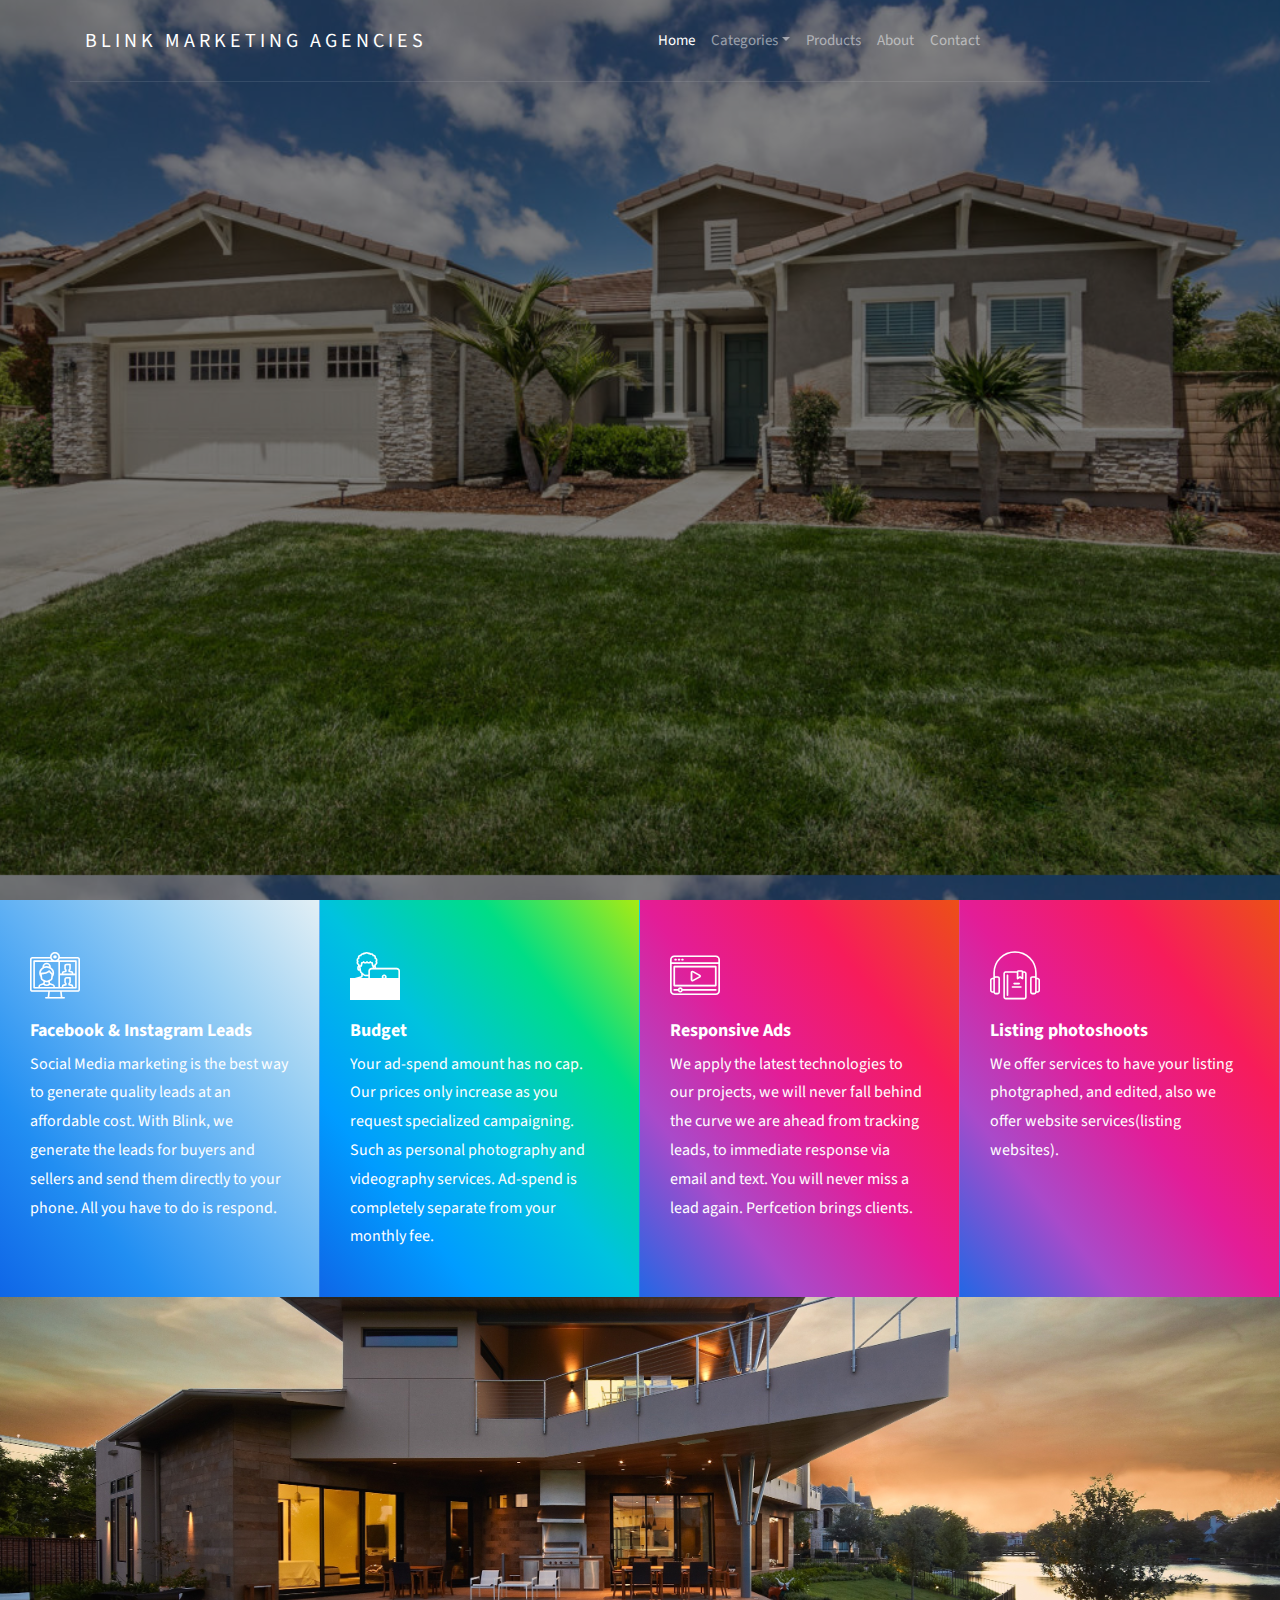
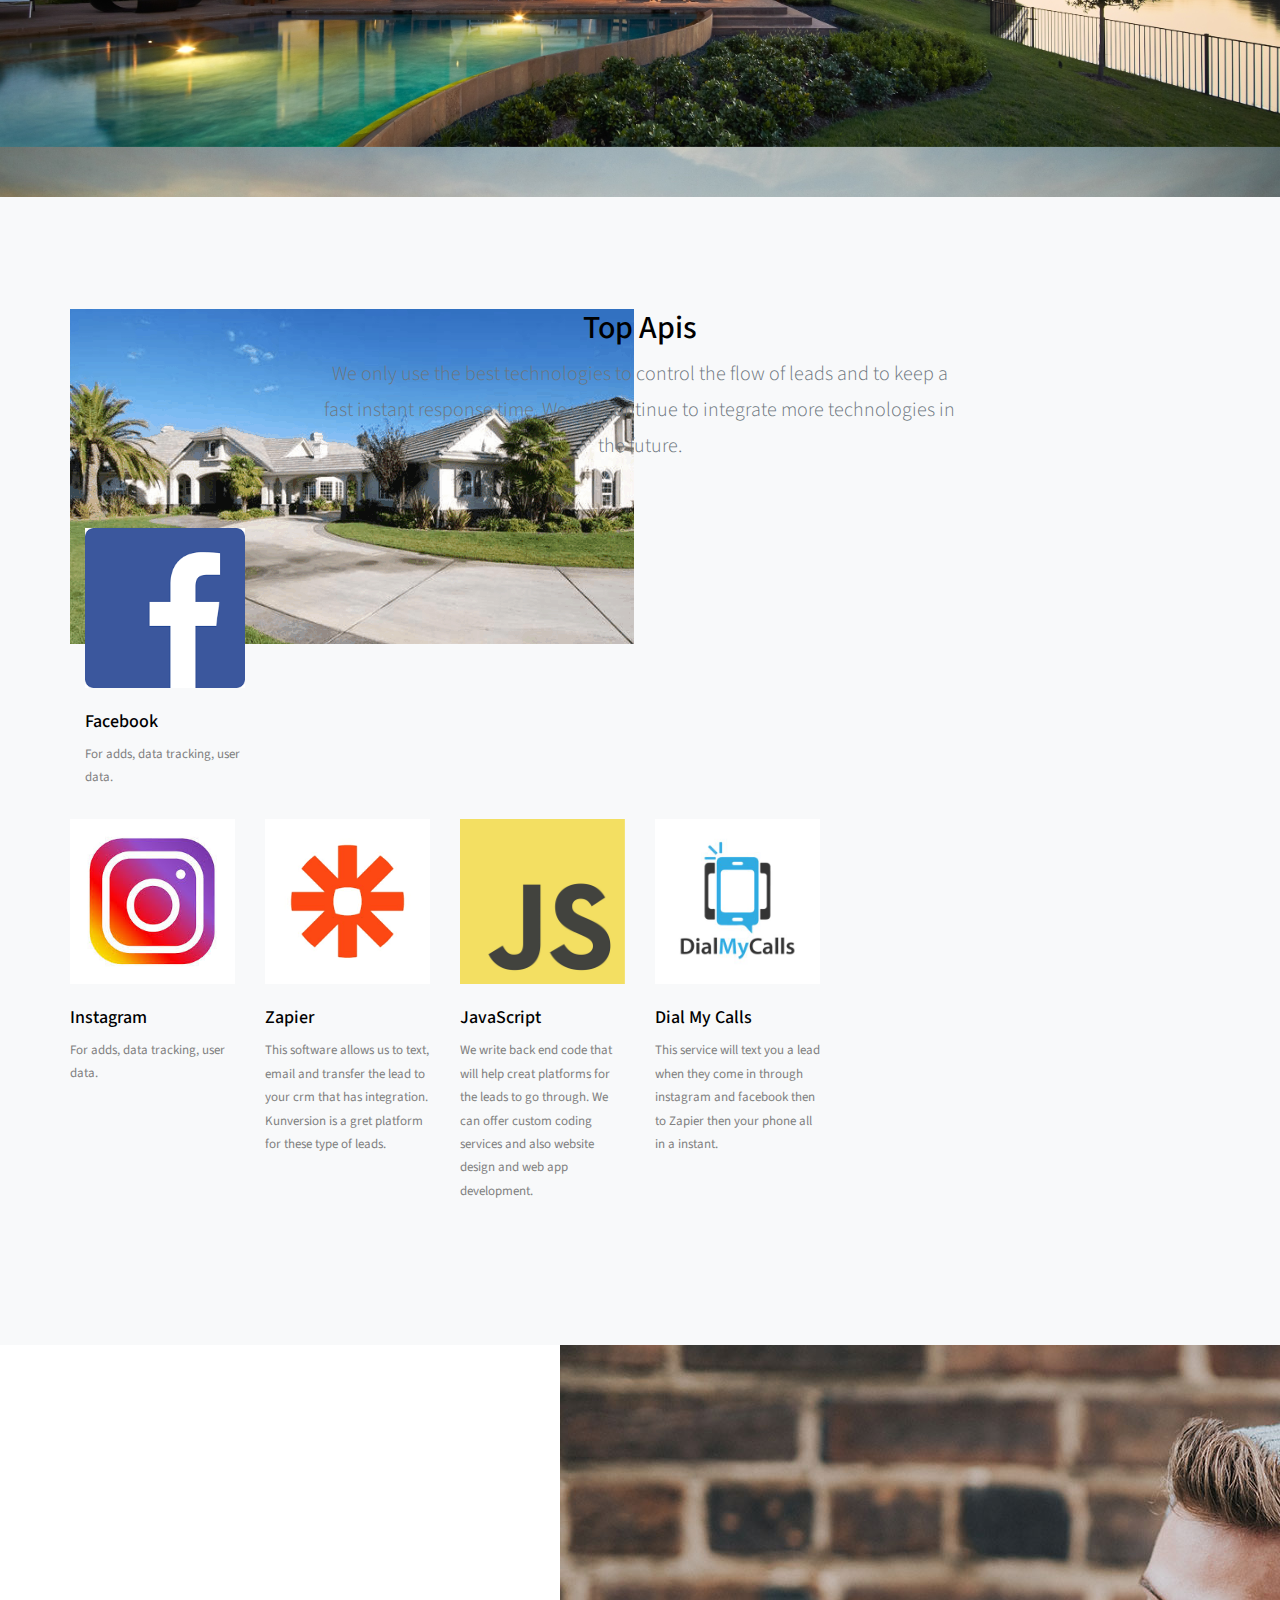
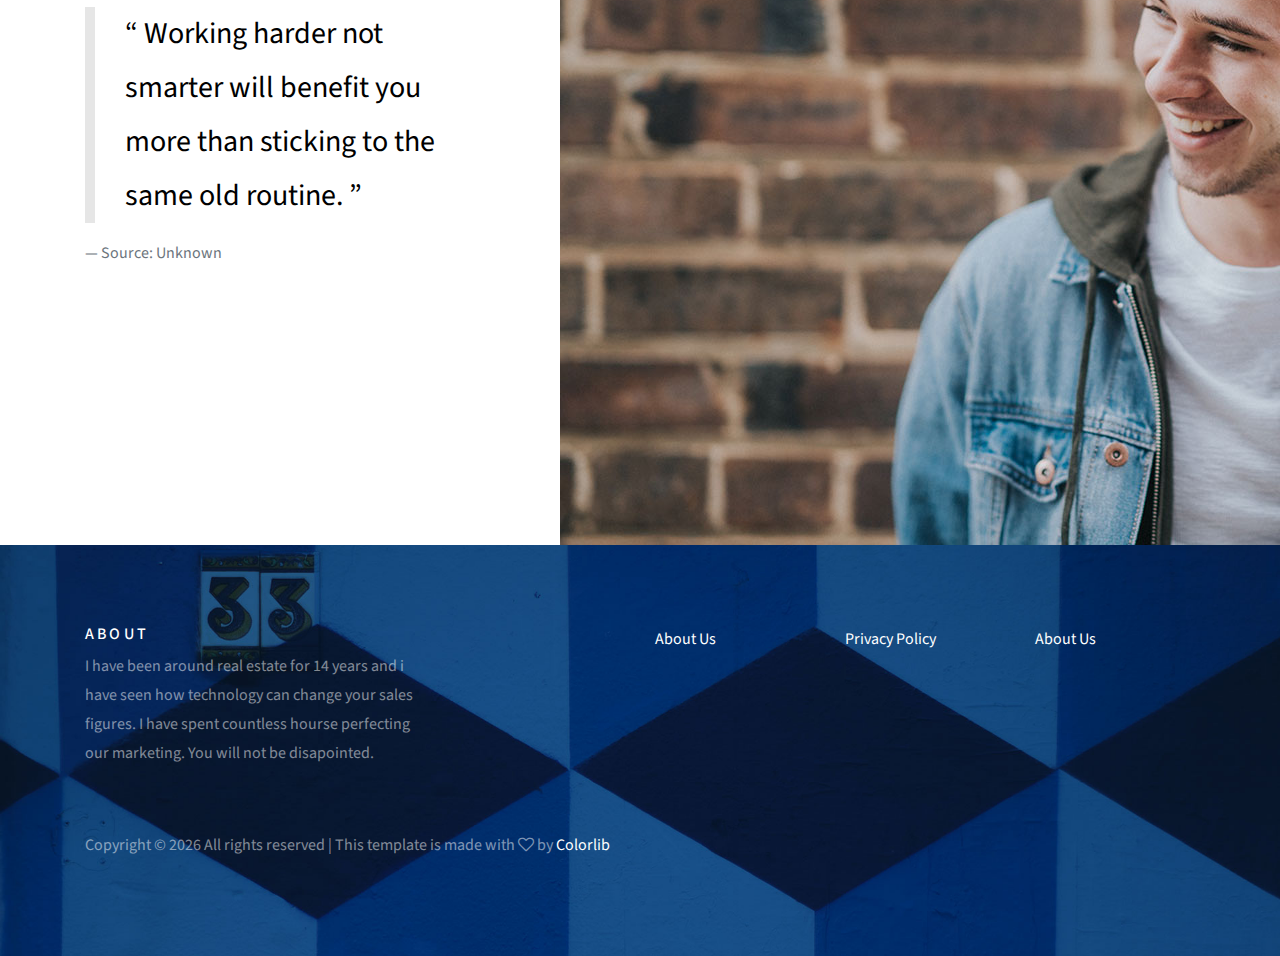
<file: index.html>
<!doctype html>
<html lang="en">

<head>
  <title>Blink Marketing Agency</title>
  <meta charset="utf-8">
  <meta name="viewport" content="width=device-width, initial-scale=1, shrink-to-fit=no">

  <link href="https://fonts.googleapis.com/css?family=Source+Sans+Pro:300,400,900" rel="stylesheet">

  <link rel="stylesheet" href="css/bootstrap.css">
  <link rel="stylesheet" href="css/animate.css">
  <link rel="stylesheet" href="css/owl.carousel.min.css">

  <link rel="stylesheet" href="fonts/ionicons/css/ionicons.min.css">
  <link rel="stylesheet" href="fonts/fontawesome/css/font-awesome.min.css">
  <link rel="stylesheet" href="fonts/flaticon/font/flaticon.css">

  <!-- Theme Style -->
  <link rel="stylesheet" href="css/style.css">
  <link href="https://fonts.googleapis.com/css?family=Modern+Antiqua" rel="stylesheet">
  <link href="https://fonts.googleapis.com/css?family=Anton" rel="stylesheet">



</head>

<body>

  <header role="banner">

    <nav class="navbar navbar-expand-md navbar-dark bg-light">
      <div class="container">
        <a class="navbar-brand absolute" href="index.html">Blink Marketing Agencies</a>
        <button class="navbar-toggler" type="button" data-toggle="collapse" data-target="#navbarsExample05" aria-controls="navbarsExample05"
          aria-expanded="false" aria-label="Toggle navigation">
          <span class="navbar-toggler-icon"></span>
        </button>

        <div class="collapse navbar-collapse navbar-light" id="navbarsExample05">
          <ul class="navbar-nav mx-auto">
            <li class="nav-item">
              <a class="nav-link active" href="index.html">Home</a>
            </li>



            <li class="nav-item dropdown">
              <a class="nav-link dropdown-toggle" href="#" id="dropdown05" data-toggle="dropdown" aria-haspopup="true" aria-expanded="false">Categories</a>
              <div class="dropdown-menu" aria-labelledby="dropdown05">
                <a class="dropdown-item" href="#">HTML</a>

              </div>

            </li>
            <li class="nav-item">
              <a class="nav-link" href="privacy.html">Products</a>
            </li>
            <li class="nav-item">
              <a class="nav-link" href="about.html">About</a>
            </li>
            <li class="nav-item">
              <a class="nav-link" href="contact.html">Contact</a>
            </li>
          </ul>


        </div>
      </div>
    </nav>
  </header>
  <!-- END header -->

  <section class="site-hero overlay" data-stellar-background-ratio="0.5" style="background-image: url(images/house2.jpg);">
    <div class="container">
      <div class="row align-items-center site-hero-inner justify-content-center">
        <div class="col-md-8 text-center">

          <div class="mb-5 element-animate">
            <h1 style="font-family: 'Anton', sans-serif;
            ">Leads For The Modern Realtor</h1>
            <p class="lead">Create Your Next Internet Campaign With Blink.</p>
            <p><a href="#" class="btn btn-primary" style="opacity:1.0;">Sign up and get a 7-day free trial</a></p>
          </div>


        </div>
      </div>
    </div>
  </section>
  <!-- END section -->

  <section class="school-features d-flex" style="background-image: url(images/big_image_3.jpg);">

    <div class="inner">
      <div class="media d-block feature" style="background-image: linear-gradient(to right top, #0f66e7, #218ef2, #60b1f4, #9fd2f3, #e2eff5);">
        <div class="icon"><span class="flaticon-video-call"></span></div>
        <div class="media-body">
          <h3 class="mt-0" style="font-weight:bold;">Facebook & Instagram Leads</h3>
          <p style="color:white;opacity:1.0;;">Social Media marketing is the best way to generate quality leads at an affordable
            cost. With Blink, we generate the leads for buyers and sellers and send them directly to your phone. All you
            have to do is respond.</p>
        </div>
      </div>

      <div class="media d-block feature" style="background-image: linear-gradient(to right top, #0f66e7, #009cff, #00c2df, #00dd86, #a8eb12);">
        <div class="icon"><span class="flaticon-student fuck"></span></div>
        <div class="media-body">
          <h3 class="mt-0" style="font-weight:bold;!important">Budget</h3>
          <p style="color:white;opacity:1.0;;">Your ad-spend amount has no cap. Our prices only increase as you request specialized
            campaigning. Such as personal photography and videography services. Ad-spend is completely separate from your
            monthly fee. </p>
        </div>
      </div>

      <div class="media d-block feature" style="background-image: linear-gradient(to right top, #2267e5, #a94aca, #e31d97, #f71c5a, #ec5016);">
        <div class="icon"><span class="flaticon-video-player-1" style=""></span></div>
        <div class="media-body">
          <h3 class="mt-0" style="font-weight: bold;">Responsive Ads</h3>
          <p style="color:white;opacity:1.0;;">We apply the latest technologies to our projects, we will never fall behind
            the curve we are ahead from tracking leads, to immediate response via email and text. You will never miss a lead
            again. Perfcetion brings clients.
          </p>
        </div>
      </div>


      <div class="media d-block feature" style="background-image: linear-gradient(to right top, #2267e5, #a94aca, #e31d97, #f71c5a, #ec5016);">
        <div class="icon"><span class="flaticon-audiobook"></span></div>
        <div class="media-body">
          <h3 class="mt-0" style="font-weight:bold !important;">Listing photoshoots</h3>
          <p style="color:white;opacity:1.0;;">We offer services to have your listing photgraphed, and edited, also we offer
            website services(listing websites).</p>
        </div>
      </div>
    </div>
  </section>
  <!-- END section -->


  <!-- <section class="site-section">
    <div class="container">
      <section class="school-features text-dark d-flex">

        <div class="inner">
          <div class="media d-block feature">
            <div class="icon"><span class="flaticon-video-call"></span></div>
            <div class="media-body">
              <h3 class="mt-0">Online trainings from experts</h3>
              <p>Lorem ipsum dolor sit amet, consectetur adipisicing elit. Tempora fuga suscipit numquam esse saepe quam,
                eveniet iure assumenda dignissimos aliquam!</p>
            </div>
          </div>

          <div class="media d-block feature">
            <div class="icon"><span class="flaticon-student"></span></div>
            <div class="media-body">
              <h3 class="mt-0">Learn anywhere in the world</h3>
              <p>Delectus fuga voluptatum minus amet, mollitia distinctio assumenda voluptate quas repellat eius quisquam
                odio. Aliquam, laudantium, optio? Error velit, alias.</p>
            </div>
          </div>

          <div class="media d-block feature">
            <div class="icon"><span class="flaticon-video-player-1"></span></div>
            <div class="media-body">
              <h3 class="mt-0">Creative learning video</h3>
              <p>Delectus fuga voluptatum minus amet, mollitia distinctio assumenda voluptate quas repellat eius quisquam
                odio. Aliquam, laudantium, optio? Error velit, alias.</p>
            </div>
          </div>


          <div class="media d-block feature">
            <div class="icon"><span class="flaticon-audiobook"></span></div>
            <div class="media-body">
              <h3 class="mt-0">Audio learning</h3>
              <p>Harum, adipisci, aspernatur. Vero repudiandae quos ab debitis, fugiat culpa obcaecati, voluptatibus ad distinctio
                cum soluta fugit sed animi eaque?</p>
            </div>
          </div>
        </div>
      </section>

      <section class="school-features text-dark last d-flex">

        <div class="inner">
          <div class="media d-block feature">
            <div class="icon"><span class="flaticon-student-1"></span></div>
            <div class="media-body">
              <h3 class="mt-0">Online trainings from experts</h3>
              <p>Lorem ipsum dolor sit amet, consectetur adipisicing elit. Tempora fuga suscipit numquam esse saepe quam,
                eveniet iure assumenda dignissimos aliquam!</p>
            </div>
          </div>

          <div class="media d-block feature">
            <div class="icon"><span class="flaticon-interface"></span></div>
            <div class="media-body">
              <h3 class="mt-0">Learn anywhere in the world</h3>
              <p>Delectus fuga voluptatum minus amet, mollitia distinctio assumenda voluptate quas repellat eius quisquam
                odio. Aliquam, laudantium, optio? Error velit, alias.</p>
            </div>
          </div>

          <div class="media d-block feature">
            <div class="icon"><span class="flaticon-book"></span></div>
            <div class="media-body">
              <h3 class="mt-0">Creative learning video</h3>
              <p>Delectus fuga voluptatum minus amet, mollitia distinctio assumenda voluptate quas repellat eius quisquam
                odio. Aliquam, laudantium, optio? Error velit, alias.</p>
            </div>
          </div>


          <div class="media d-block feature">
            <div class="icon"><span class="flaticon-geography"></span></div>
            <div class="media-body">
              <h3 class="mt-0">Audio learning</h3>
              <p>Harum, adipisci, aspernatur. Vero repudiandae quos ab debitis, fugiat culpa obcaecati, voluptatibus ad distinctio
                cum soluta fugit sed animi eaque?</p>
            </div>
          </div>
        </div>
      </section> -->


  </div>
  </section>
  <!-- END section -->

  <section class="section-cover" data-stellar-background-ratio="0.5" style="background-image: url(images/customHome5.jpg);">
    <div class="container">
      <div class="row justify-content-center align-items-center intro">
        <div class="col-md-7 text-center element-animate">
          <h2 style="font-size: 60px;font-family: 'Anton', sans-serif;">Sign Up And Get a 7 day Free Trial</h2>
          <p class="lead mb-5">Sign up for a free trial of our ads minus the ad spend. But set up costs are free.</p>
          <p><a href="#" class="btn btn-primary">Sign up and get a 7-day free trial</a></p>
        </div>
      </div>
    </div>
  </section>
  <!-- END section -->


  <section class="site-section bg-light">
    <div class="container" style="background-image: url(images/customHome2.gif); width:100%;     background-repeat: no-repeat;
    ">
      <div class="row justify-content-center mb-5">
        <div class="col-md-7 text-center">
          <h2>Top Apis</h2>
          <p class="lead">We only use the best technologies to control the flow of leads and to keep a fast instant response
            time. We will continue to integrate more technologies in the future.
          </p>
        </div>
      </div>
      <div class="row top-course">
        <div class="col-lg-2 col-md-4 col-sm-6 col-12">
          <a href="#" class="course">
            <img src="images/fblogo1.png" alt="Image placeholder">
            <h2>Facebook</h2>
            <p>For adds, data tracking, user data.</p>
          </a>
        </div>
        <div class="row top-course">
          <div class="col-lg-2 col-md-4 col-sm-6 col-12">
            <a href="#" class="course">
              <img src="images/instagramLogo.jpeg" alt="Image placeholder">
              <h2>Instagram</h2>
              <p>For adds, data tracking, user data.</p>
            </a>
          </div>
          <div class="col-lg-2 col-md-4 col-sm-6 col-12">
            <a href="#" class="course">
              <img src="images/zapier1.png" alt="Image placeholder">
              <h2>Zapier</h2>
              <p>This software allows us to text, email and transfer the lead to your crm that has integration. Kunversion
                is a gret platform for these type of leads.</p>
            </a>
          </div>
          <div class="col-lg-2 col-md-4 col-sm-6 col-12">
            <a href="#" class="course">
              <img src="images/javascript.jpg" alt="Image placeholder">
              <h2>JavaScript</h2>
              <p>We write back end code that will help creat platforms for the leads to go through. We can offer custom coding
                services and also website design and web app development.</p>
            </a>
          </div>
          <div class="col-lg-2 col-md-4 col-sm-6 col-12">
            <a href="#" class="course">
              <img src="images/dialmycalls.jpg" alt="Image placeholder">
              <h2>Dial My Calls</h2>
              <p>This service will text you a lead when they come in through instagram and facebook then to Zapier then your
                phone all in a instant.</p>
            </a>
          </div>

        </div>
      </div>
  </section>
  <!-- END section -->

  <section class="overflow">
    <div class="container">
      <div class="row justify-content-center align-items-center">


        <div class="col-lg-7 order-lg-3 order-1 mb-lg-0 mb-5">
          <img src="images/person_testimonial_1.jpg" alt="Image placeholder" class="img-md-fluid">
        </div>
        <div class="col-lg-1 order-lg-2"></div>
        <div class="col-lg-4 order-lg-1 order-2 mb-lg-0 mb-5">
          <blockquote class="testimonial">
            &ldquo; Working harder not smarter will benefit you more than sticking to the same old routine. &rdquo;
          </blockquote>
          <p>&mdash; Source: Unknown
          </p>
        </div>
      </div>
    </div>
  </section>
  <!-- END section -->

  <footer class="site-footer" style="background-image: url(images/big_image_3.jpg);">
    <div class="container">
      <div class="row mb-5">
        <div class="col-md-4">
          <h3>About</h3>
          <p>I have been around real estate for 14 years and i have seen how technology can change your sales figures. I
            have spent countless hourse perfecting our marketing. You will not be disapointed.</p>
        </div>
        <div class="col-md-6 ml-auto">
          <div class="row">
            <div class="col-md-4">
              <ul class="list-unstyled">
                <li><a href="#">About Us</a></li>

              </ul>
            </div>
            <div class="col-md-4">
              <ul class="list-unstyled">
                <li><a href="/privacy.html">Privacy Policy</a></li>

              </ul>
            </div>
            <div class="col-md-4">
              <ul class="list-unstyled">
                <li><a href="#">About Us</a></li>

              </ul>
            </div>
          </div>
        </div>
      </div>
      <div class="row">
        <div class="col-md-12">
          <p>
            <!-- Link back to Colorlib can't be removed. Template is licensed under CC BY 3.0. -->
            Copyright &copy;
            <script>document.write(new Date().getFullYear());</script> All rights reserved | This template is made with <i
              class="fa fa-heart-o" aria-hidden="true"></i> by <a href="https://colorlib.com" target="_blank">Colorlib</a>
            <!-- Link back to Colorlib can't be removed. Template is licensed under CC BY 3.0. -->
          </p>
        </div>
      </div>
    </div>
  </footer>
  <!-- END footer -->

  <!-- loader -->
  <div id="loader" class="show fullscreen"><svg class="circular" width="48px" height="48px">
      <circle class="path-bg" cx="24" cy="24" r="22" fill="none" stroke-width="4" stroke="#eeeeee" />
      <circle class="path" cx="24" cy="24" r="22" fill="none" stroke-width="4" stroke-miterlimit="10" stroke="#f4b214" /></svg></div>

  <script src="js/jquery-3.2.1.min.js"></script>
  <script src="js/jquery-migrate-3.0.0.js"></script>
  <script src="js/popper.min.js"></script>
  <script src="js/bootstrap.min.js"></script>
  <script src="js/owl.carousel.min.js"></script>
  <script src="js/jquery.waypoints.min.js"></script>
  <script src="js/jquery.stellar.min.js"></script>


  <script src="js/main.js"></script>
</body>

</html>
</file>
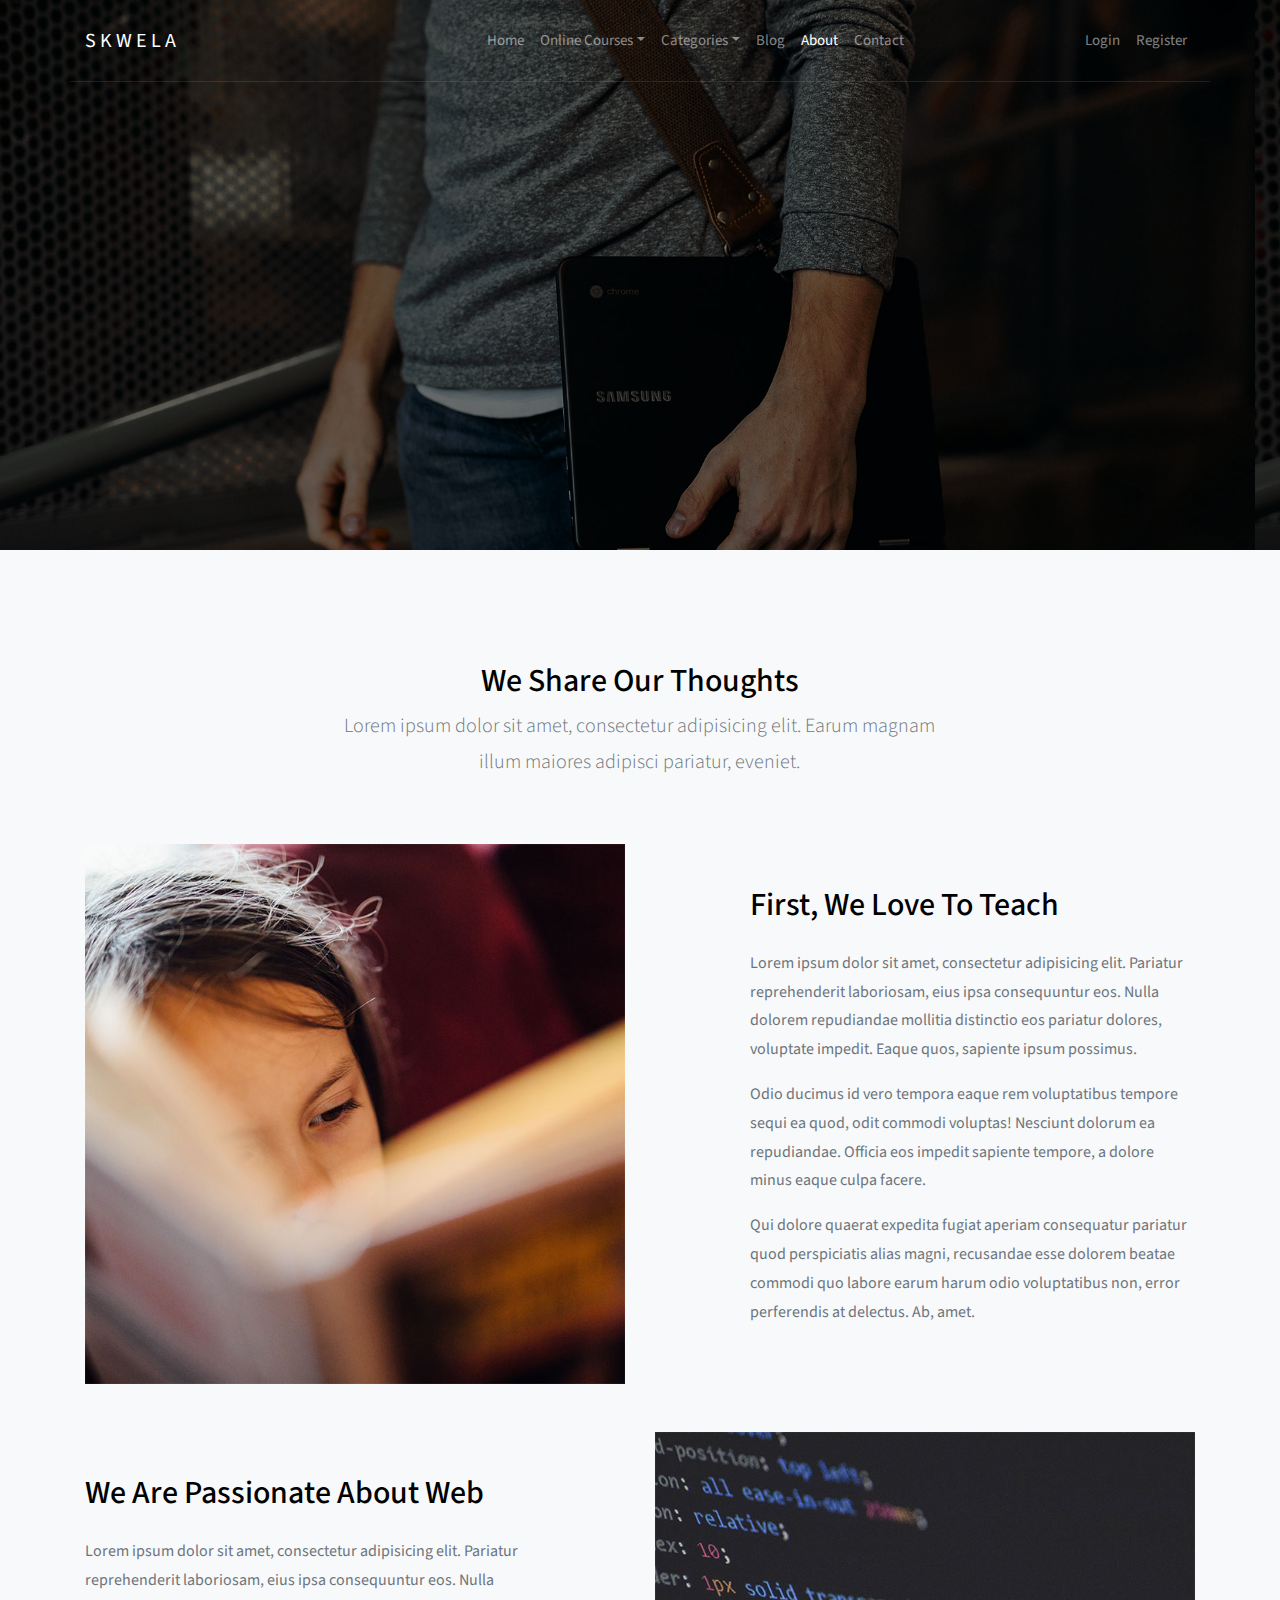
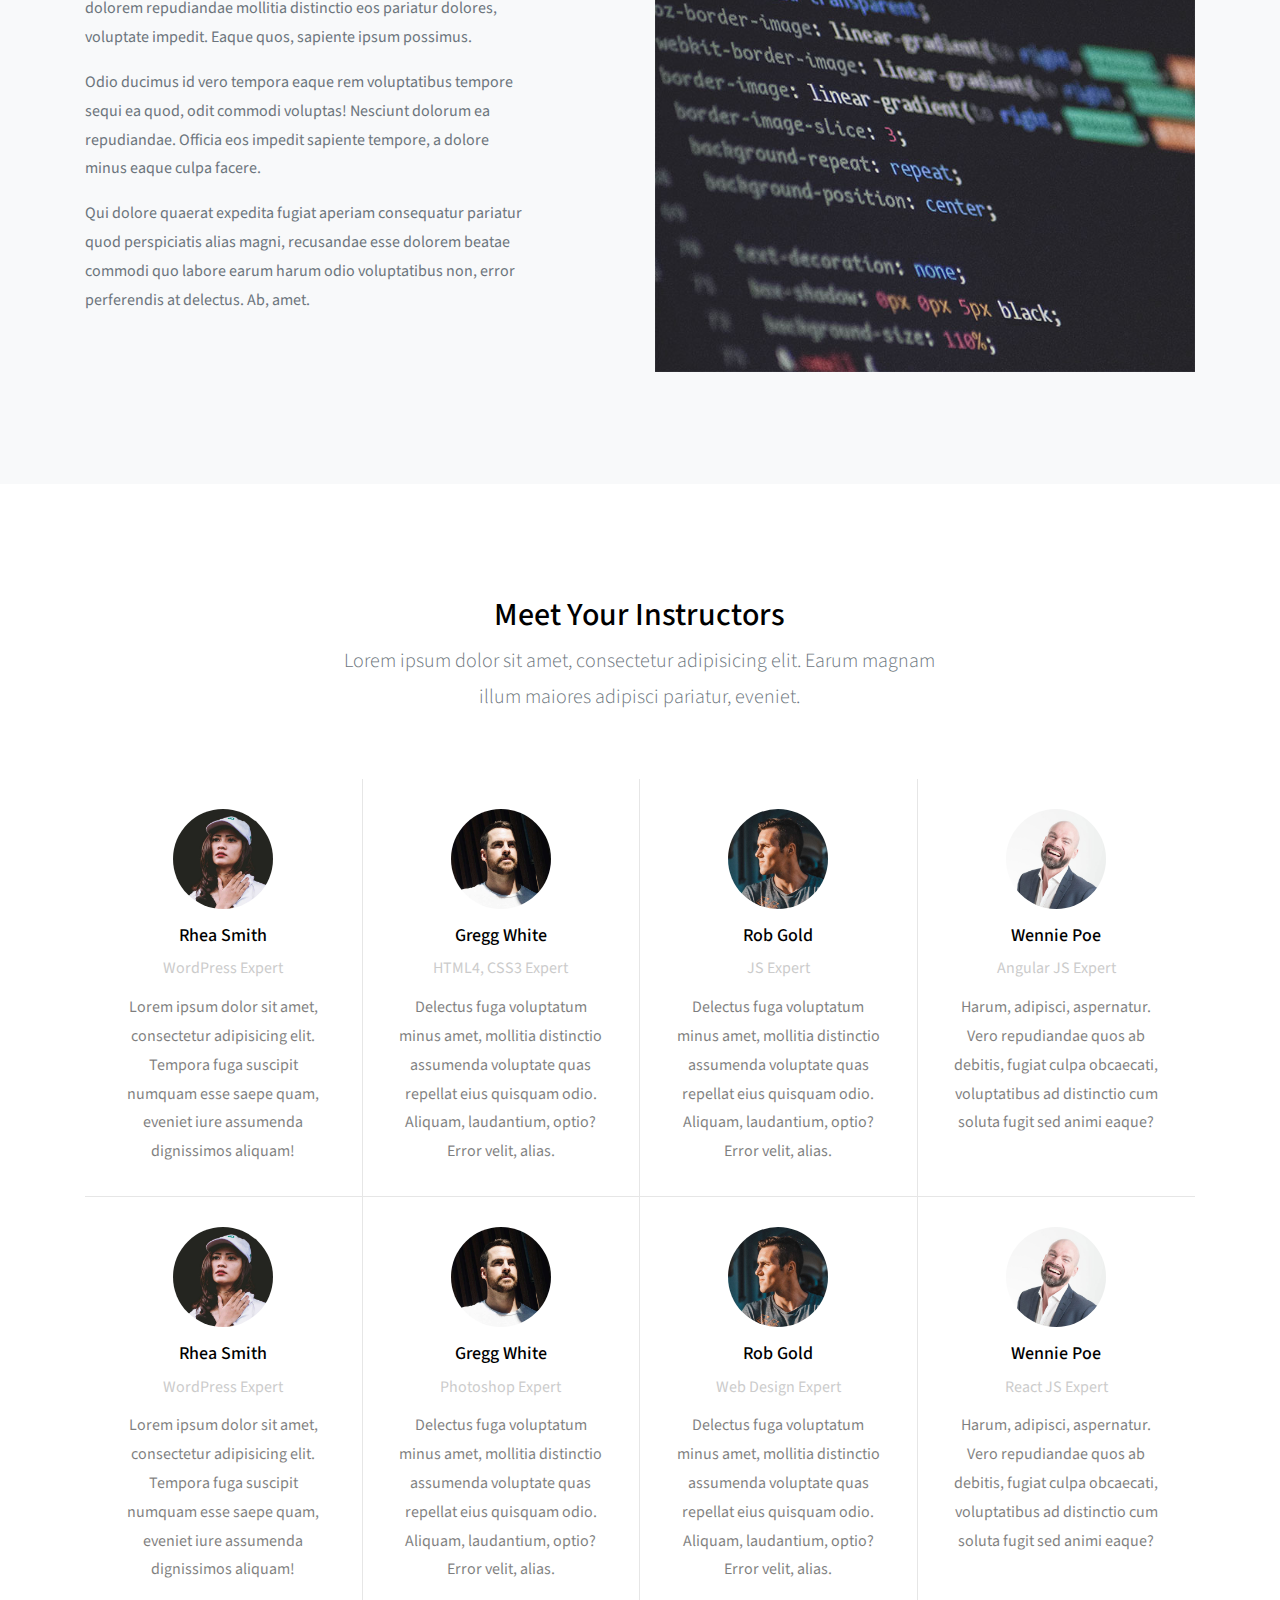
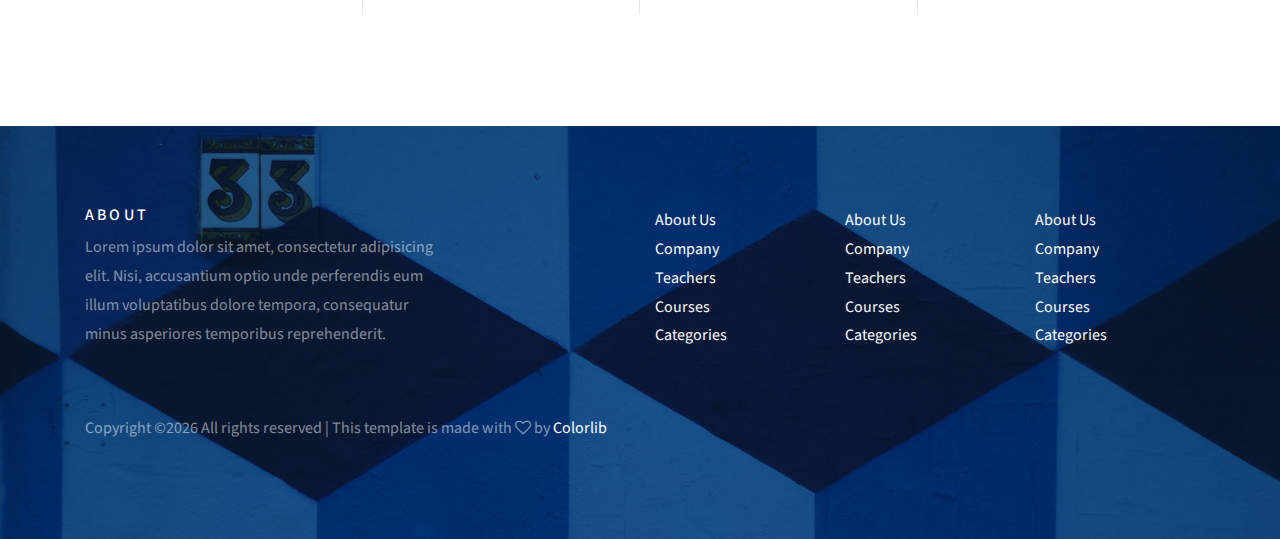
<file: about.html>
<!doctype html>
<html lang="en">
  <head>
    <title>Colorlib Listed Directory Template</title>
    <meta charset="utf-8">
    <meta name="viewport" content="width=device-width, initial-scale=1, shrink-to-fit=no">

    <link href="https://fonts.googleapis.com/css?family=Source+Sans+Pro:300,400,900" rel="stylesheet">

    <link rel="stylesheet" href="css/bootstrap.css">
    <link rel="stylesheet" href="css/animate.css">
    <link rel="stylesheet" href="css/owl.carousel.min.css">

    <link rel="stylesheet" href="fonts/ionicons/css/ionicons.min.css">
    <link rel="stylesheet" href="fonts/fontawesome/css/font-awesome.min.css">
    <link rel="stylesheet" href="fonts/flaticon/font/flaticon.css">

    <!-- Theme Style -->
    <link rel="stylesheet" href="css/style.css">
  </head>
  <body>
    
    <header role="banner">
     
      <nav class="navbar navbar-expand-md navbar-dark bg-light">
        <div class="container">
          <a class="navbar-brand absolute" href="index.html">Skwela</a>
          <button class="navbar-toggler" type="button" data-toggle="collapse" data-target="#navbarsExample05" aria-controls="navbarsExample05" aria-expanded="false" aria-label="Toggle navigation">
            <span class="navbar-toggler-icon"></span>
          </button>

          <div class="collapse navbar-collapse navbar-light" id="navbarsExample05">
            <ul class="navbar-nav mx-auto">
              <li class="nav-item">
                <a class="nav-link" href="index.html">Home</a>
              </li>
              <li class="nav-item dropdown">
                <a class="nav-link dropdown-toggle" href="courses.html" id="dropdown04" data-toggle="dropdown" aria-haspopup="true" aria-expanded="false">Online Courses</a>
                <div class="dropdown-menu" aria-labelledby="dropdown04">
                  <a class="dropdown-item" href="courses.html">HTML</a>
                  <a class="dropdown-item" href="courses.html">WordPress</a>
                  <a class="dropdown-item" href="courses.html">Web Development</a>
                  <a class="dropdown-item" href="courses.html">Javascript</a>
                  <a class="dropdown-item" href="courses.html">Photoshop</a>
                </div>

              </li>

              <li class="nav-item dropdown">
                <a class="nav-link dropdown-toggle" href="#" id="dropdown05" data-toggle="dropdown" aria-haspopup="true" aria-expanded="false">Categories</a>
                <div class="dropdown-menu" aria-labelledby="dropdown05">
                  <a class="dropdown-item" href="#">HTML</a>
                  <a class="dropdown-item" href="#">WordPress</a>
                  <a class="dropdown-item" href="#">Web Development</a>
                  <a class="dropdown-item" href="#">Javascript</a>
                  <a class="dropdown-item" href="#">Photoshop</a>
                </div>

              </li>
              <li class="nav-item">
                <a class="nav-link" href="blog.html">Blog</a>
              </li>
              <li class="nav-item">
                <a class="nav-link active" href="about.html">About</a>
              </li>
              <li class="nav-item">
                <a class="nav-link" href="contact.html">Contact</a>
              </li>
            </ul>
            <ul class="navbar-nav absolute-right">
              <li class="nav-item">
                <a href="login.html" class="nav-link">Login</a>
              </li>
              <li class="nav-item">
                <a href="register.html" class="nav-link">Register</a>
              </li>
            </ul>
            
          </div>
        </div>
      </nav>
    </header>
    <!-- END header -->

    <section class="site-hero site-hero-innerpage overlay" data-stellar-background-ratio="0.5" style="background-image: url(images/big_image_1.jpg);">
      <div class="container">
        <div class="row align-items-center site-hero-inner justify-content-center">
          <div class="col-md-8 text-center">

            <div class="mb-5 element-animate">
              <h1>Why We Started E-Learning Business</h1>
            </div>
          </div>
        </div>
      </div>
    </section>
    <!-- END section -->


    <section class="site-section bg-light">
      <div class="container">
        <div class="row justify-content-center mb-5">
          <div class="col-md-7 text-center">
            <h2>We Share Our Thoughts</h2>
            <p class="lead">Lorem ipsum dolor sit amet, consectetur adipisicing elit. Earum magnam illum maiores adipisci pariatur, eveniet.</p>
          </div>
        </div>
        <!-- <div class="row align-items-center">
          
          <div class="col-md-5">
            <h2 class="mb-4">First, We Love To Teach</h2>
            <p>Lorem ipsum dolor sit amet, consectetur adipisicing elit. Pariatur reprehenderit laboriosam, eius ipsa consequuntur eos. Nulla dolorem repudiandae mollitia distinctio eos pariatur dolores, voluptate impedit. Eaque quos, sapiente ipsum possimus.</p>
            <p>Odio ducimus id vero tempora eaque rem voluptatibus tempore sequi ea quod, odit commodi voluptas! Nesciunt dolorum ea repudiandae. Officia eos impedit sapiente tempore, a dolore minus eaque culpa facere.</p>
            <p>Qui dolore quaerat expedita fugiat aperiam consequatur pariatur quod perspiciatis alias magni, recusandae esse dolorem beatae commodi quo labore earum harum odio voluptatibus non, error perferendis at delectus. Ab, amet.</p>
          </div>
          <div class="col-md-1"></div>
          <div class="col-md-6 overflow">
            <img src="images/img_2.jpg" alt="" class="img-fluid">
          </div>
        </div> -->

        <div class="row mb-5 align-items-center">
          
          <div class="col-md-6 overflow order-1">
            <img src="images/img_1.jpg" alt="" class="img-fluid">
          </div>
          <div class="col-md-1 order-2"></div>
          <div class="col-md-5 order-3">
            <h2 class="mb-4">First, We Love To Teach</h2>
            <p>Lorem ipsum dolor sit amet, consectetur adipisicing elit. Pariatur reprehenderit laboriosam, eius ipsa consequuntur eos. Nulla dolorem repudiandae mollitia distinctio eos pariatur dolores, voluptate impedit. Eaque quos, sapiente ipsum possimus.</p>
            <p>Odio ducimus id vero tempora eaque rem voluptatibus tempore sequi ea quod, odit commodi voluptas! Nesciunt dolorum ea repudiandae. Officia eos impedit sapiente tempore, a dolore minus eaque culpa facere.</p>
            <p>Qui dolore quaerat expedita fugiat aperiam consequatur pariatur quod perspiciatis alias magni, recusandae esse dolorem beatae commodi quo labore earum harum odio voluptatibus non, error perferendis at delectus. Ab, amet.</p>
          </div>

        </div>

        <div class="row align-items-center">
          
          <div class="col-md-6 overflow order-3">
            <img src="images/img_2.jpg" alt="" class="img-fluid">
          </div>
          <div class="col-md-1 order-2"></div>
          <div class="col-md-5 order-1">
            <h2 class="mb-4">We Are Passionate About Web</h2>
            <p>Lorem ipsum dolor sit amet, consectetur adipisicing elit. Pariatur reprehenderit laboriosam, eius ipsa consequuntur eos. Nulla dolorem repudiandae mollitia distinctio eos pariatur dolores, voluptate impedit. Eaque quos, sapiente ipsum possimus.</p>
            <p>Odio ducimus id vero tempora eaque rem voluptatibus tempore sequi ea quod, odit commodi voluptas! Nesciunt dolorum ea repudiandae. Officia eos impedit sapiente tempore, a dolore minus eaque culpa facere.</p>
            <p>Qui dolore quaerat expedita fugiat aperiam consequatur pariatur quod perspiciatis alias magni, recusandae esse dolorem beatae commodi quo labore earum harum odio voluptatibus non, error perferendis at delectus. Ab, amet.</p>
          </div>

        </div>

      </div>
    </section>
    <!-- END section -->

    <section class="site-section">
      <div class="container">
        <div class="row justify-content-center mb-5">
          <div class="col-md-7 text-center">
            <h2>Meet Your Instructors</h2>
            <p class="lead">Lorem ipsum dolor sit amet, consectetur adipisicing elit. Earum magnam illum maiores adipisci pariatur, eveniet.</p>
          </div>
        </div>
        <section class="school-features text-dark d-flex">

          <div class="inner">
            <div class="media d-block feature text-center">
              <img src="images/person_1.jpg" alt="Image placeholder" class="mb-3">
              <div class="media-body">
                <h3 class="mt-0">Rhea Smith</h3>
                <p class="instructor-meta">WordPress Expert</p>
                <p>Lorem ipsum dolor sit amet, consectetur adipisicing elit. Tempora fuga suscipit numquam esse saepe quam, eveniet iure assumenda dignissimos aliquam!</p>
              </div>
            </div>

            <div class="media d-block feature text-center">
              <img src="images/person_2.jpg" alt="Image placeholder" class="mb-3">
              <div class="media-body">
                <h3 class="mt-0">Gregg White</h3>
                <p class="instructor-meta">HTML4, CSS3 Expert</p>
                <p>Delectus fuga voluptatum minus amet, mollitia distinctio assumenda voluptate quas repellat eius quisquam odio. Aliquam, laudantium, optio? Error velit, alias.</p>
              </div>
            </div>

            <div class="media d-block feature text-center">
              <img src="images/person_3.jpg" alt="Image placeholder" class="mb-3">
              <div class="media-body">
                <h3 class="mt-0">Rob Gold</h3>
                <p class="instructor-meta">JS Expert</p>
                <p>Delectus fuga voluptatum minus amet, mollitia distinctio assumenda voluptate quas repellat eius quisquam odio. Aliquam, laudantium, optio? Error velit, alias.</p>
              </div>
            </div>


            <div class="media d-block feature text-center">
              <img src="images/person_4.jpg" alt="Image placeholder" class="mb-3">
              <div class="media-body">
                <h3 class="mt-0">Wennie Poe</h3>
                <p class="instructor-meta">Angular JS Expert</p>
                <p>Harum, adipisci, aspernatur. Vero repudiandae quos ab debitis, fugiat culpa obcaecati, voluptatibus ad distinctio cum soluta fugit sed animi eaque?</p>
              </div>
            </div>
          </div>
        </section>

        <section class="school-features text-dark last d-flex">

          <div class="inner">
            <div class="media d-block feature text-center">
              <img src="images/person_1.jpg" alt="Image placeholder" class="mb-3">
              <div class="media-body">
                <h3 class="mt-0">Rhea Smith</h3>
                <p class="instructor-meta">WordPress Expert</p>
                <p>Lorem ipsum dolor sit amet, consectetur adipisicing elit. Tempora fuga suscipit numquam esse saepe quam, eveniet iure assumenda dignissimos aliquam!</p>
              </div>
            </div>

            <div class="media d-block feature text-center">
              <img src="images/person_2.jpg" alt="Image placeholder" class="mb-3">
              <div class="media-body">
                <h3 class="mt-0">Gregg White</h3>
                <p class="instructor-meta">Photoshop Expert</p>
                <p>Delectus fuga voluptatum minus amet, mollitia distinctio assumenda voluptate quas repellat eius quisquam odio. Aliquam, laudantium, optio? Error velit, alias.</p>
              </div>
            </div>

            <div class="media d-block feature text-center">
              <img src="images/person_3.jpg" alt="Image placeholder" class="mb-3">
              <div class="media-body">
                <h3 class="mt-0">Rob Gold</h3>
                <p class="instructor-meta">Web Design Expert</p>
                <p>Delectus fuga voluptatum minus amet, mollitia distinctio assumenda voluptate quas repellat eius quisquam odio. Aliquam, laudantium, optio? Error velit, alias.</p>
              </div>
            </div>


            <div class="media d-block feature text-center">
              <img src="images/person_4.jpg" alt="Image placeholder" class="mb-3">
              <div class="media-body">
                <h3 class="mt-0">Wennie Poe</h3>
                <p class="instructor-meta">React JS Expert</p>
                <p>Harum, adipisci, aspernatur. Vero repudiandae quos ab debitis, fugiat culpa obcaecati, voluptatibus ad distinctio cum soluta fugit sed animi eaque?</p>
              </div>
            </div>
          </div>


        </section>


      </div>
    </section>
    <!-- END section -->

    


    
  
    <footer class="site-footer" style="background-image: url(images/big_image_3.jpg);">
      <div class="container">
        <div class="row mb-5">
          <div class="col-md-4">
            <h3>About</h3>
            <p>Lorem ipsum dolor sit amet, consectetur adipisicing elit. Nisi, accusantium optio unde perferendis eum illum voluptatibus dolore tempora, consequatur minus asperiores temporibus reprehenderit.</p>
          </div>
          <div class="col-md-6 ml-auto">
            <div class="row">
              <div class="col-md-4">
                <ul class="list-unstyled">
                  <li><a href="#">About Us</a></li>
                  <li><a href="#">Company</a></li>
                  <li><a href="#">Teachers</a></li>
                  <li><a href="#">Courses</a></li>
                  <li><a href="#">Categories</a></li>
                </ul>
              </div>
              <div class="col-md-4">
                <ul class="list-unstyled">
                  <li><a href="#">About Us</a></li>
                  <li><a href="#">Company</a></li>
                  <li><a href="#">Teachers</a></li>
                  <li><a href="#">Courses</a></li>
                  <li><a href="#">Categories</a></li>
                </ul>
              </div>
              <div class="col-md-4">
                <ul class="list-unstyled">
                  <li><a href="#">About Us</a></li>
                  <li><a href="#">Company</a></li>
                  <li><a href="#">Teachers</a></li>
                  <li><a href="#">Courses</a></li>
                  <li><a href="#">Categories</a></li>
                </ul>
              </div>
            </div>
          </div>
        </div>
        <div class="row">
          <div class="col-md-12">
            <p><!-- Link back to Colorlib can't be removed. Template is licensed under CC BY 3.0. -->
Copyright &copy;<script>document.write(new Date().getFullYear());</script> All rights reserved | This template is made with <i class="fa fa-heart-o" aria-hidden="true"></i> by <a href="https://colorlib.com" target="_blank">Colorlib</a>
<!-- Link back to Colorlib can't be removed. Template is licensed under CC BY 3.0. --></p>
          </div>
        </div>
      </div>
    </footer>
    <!-- END footer -->
    
    <!-- loader -->
    <div id="loader" class="show fullscreen"><svg class="circular" width="48px" height="48px"><circle class="path-bg" cx="24" cy="24" r="22" fill="none" stroke-width="4" stroke="#eeeeee"/><circle class="path" cx="24" cy="24" r="22" fill="none" stroke-width="4" stroke-miterlimit="10" stroke="#f4b214"/></svg></div>

    <script src="js/jquery-3.2.1.min.js"></script>
    <script src="js/jquery-migrate-3.0.0.js"></script>
    <script src="js/popper.min.js"></script>
    <script src="js/bootstrap.min.js"></script>
    <script src="js/owl.carousel.min.js"></script>
    <script src="js/jquery.waypoints.min.js"></script>
    <script src="js/jquery.stellar.min.js"></script>

    
    <script src="js/main.js"></script>
  </body>
</html>
</file>
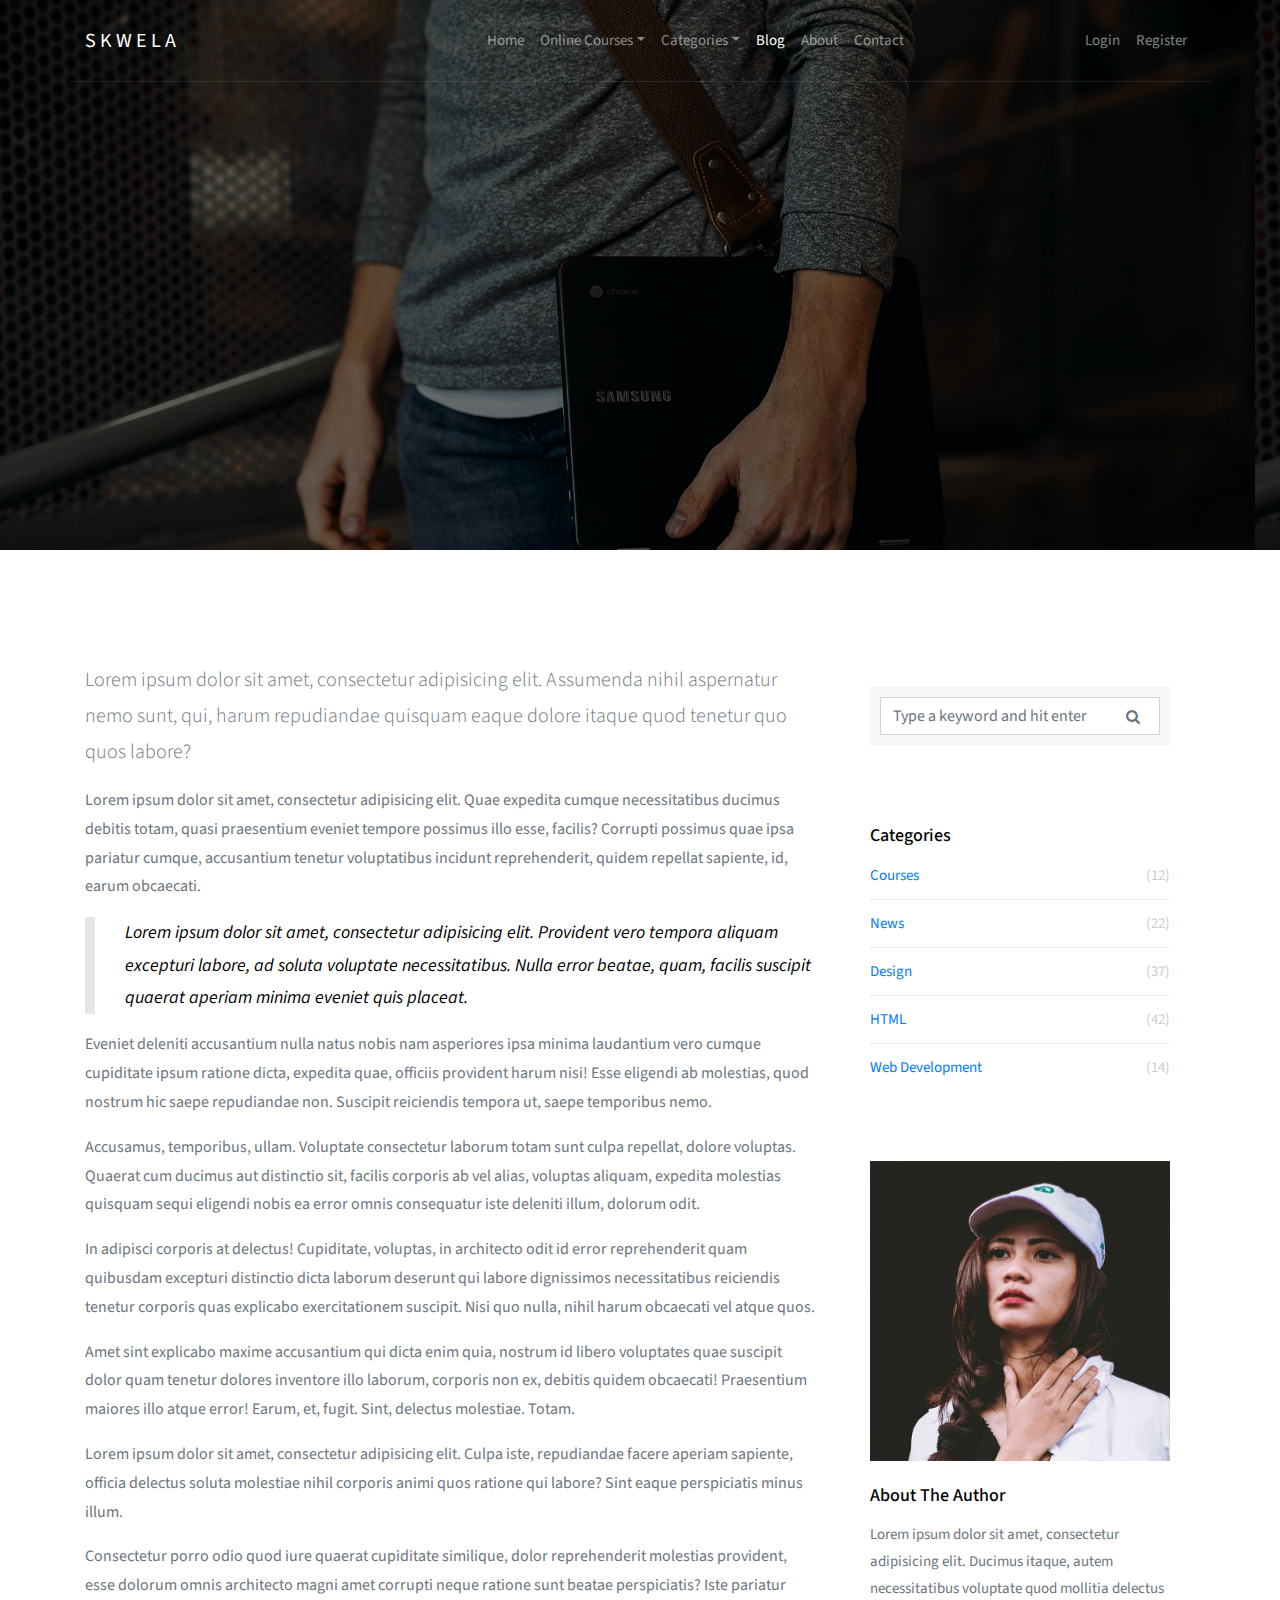
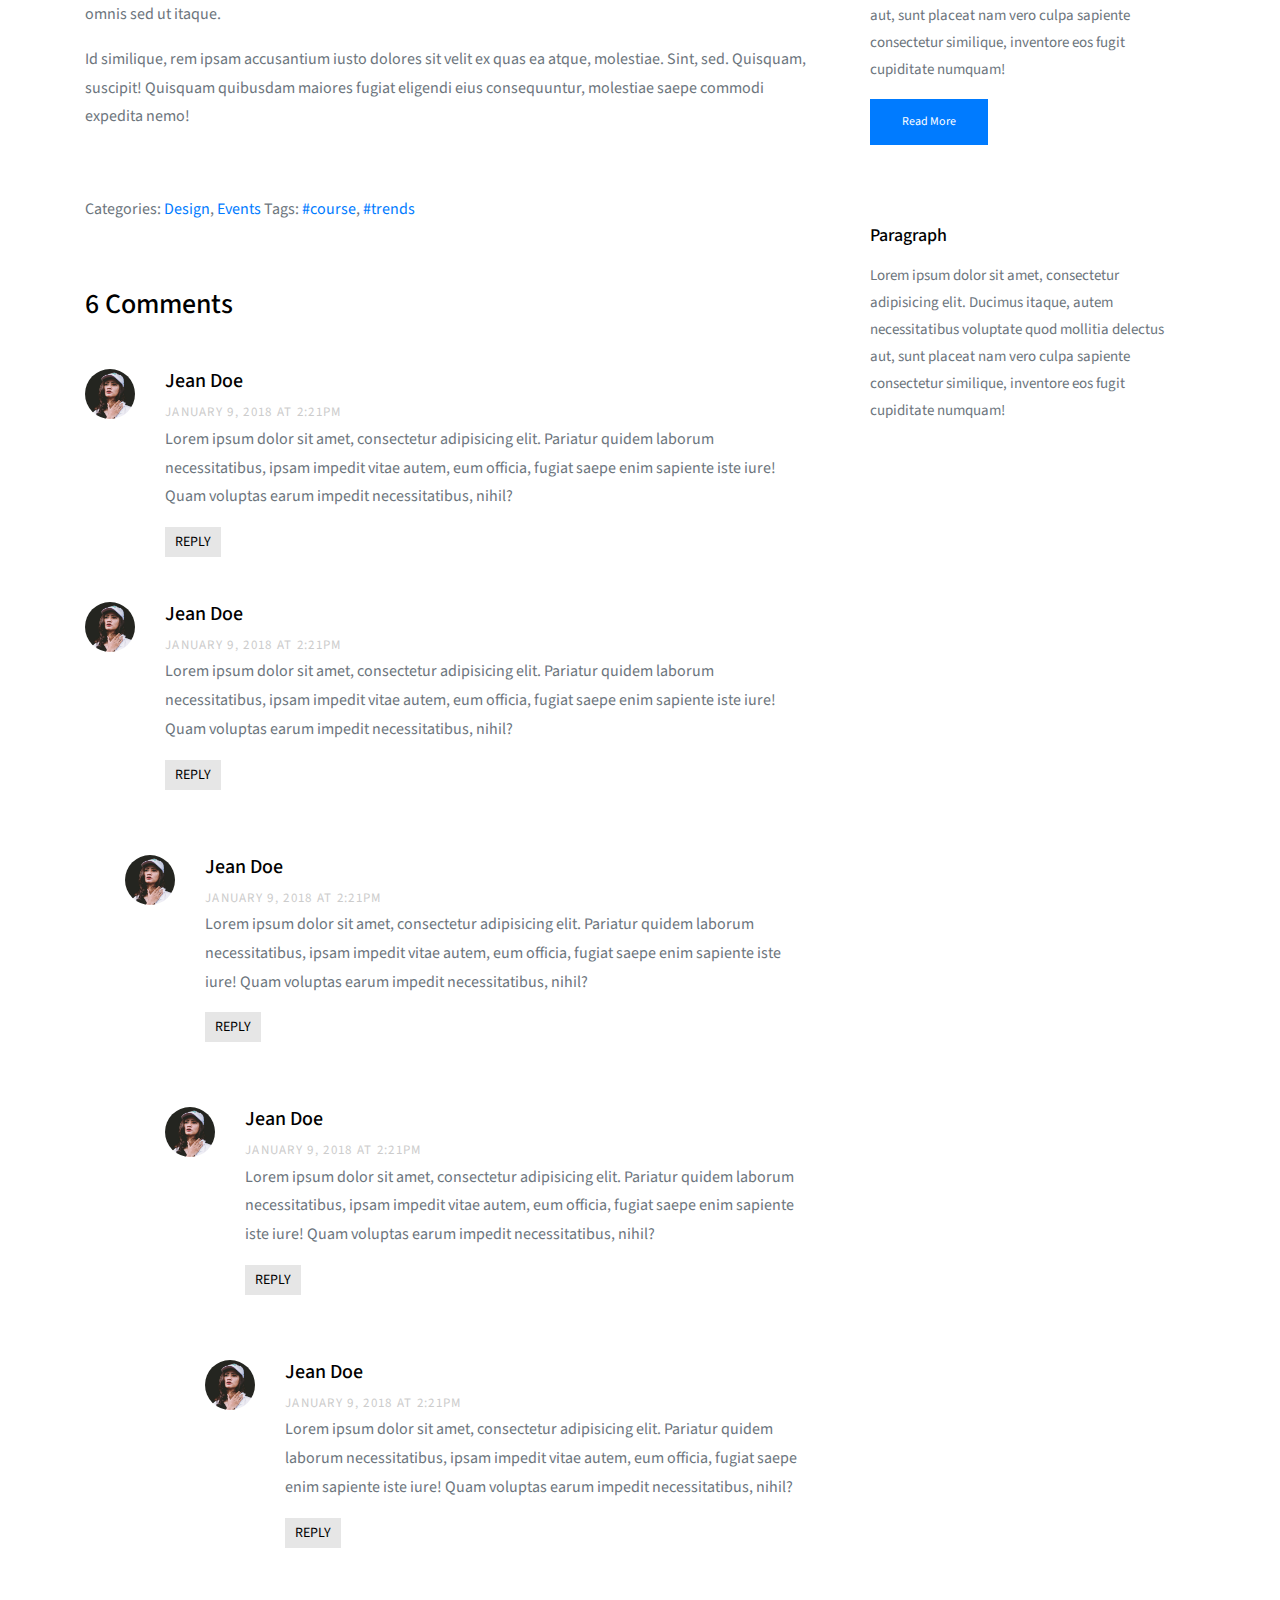
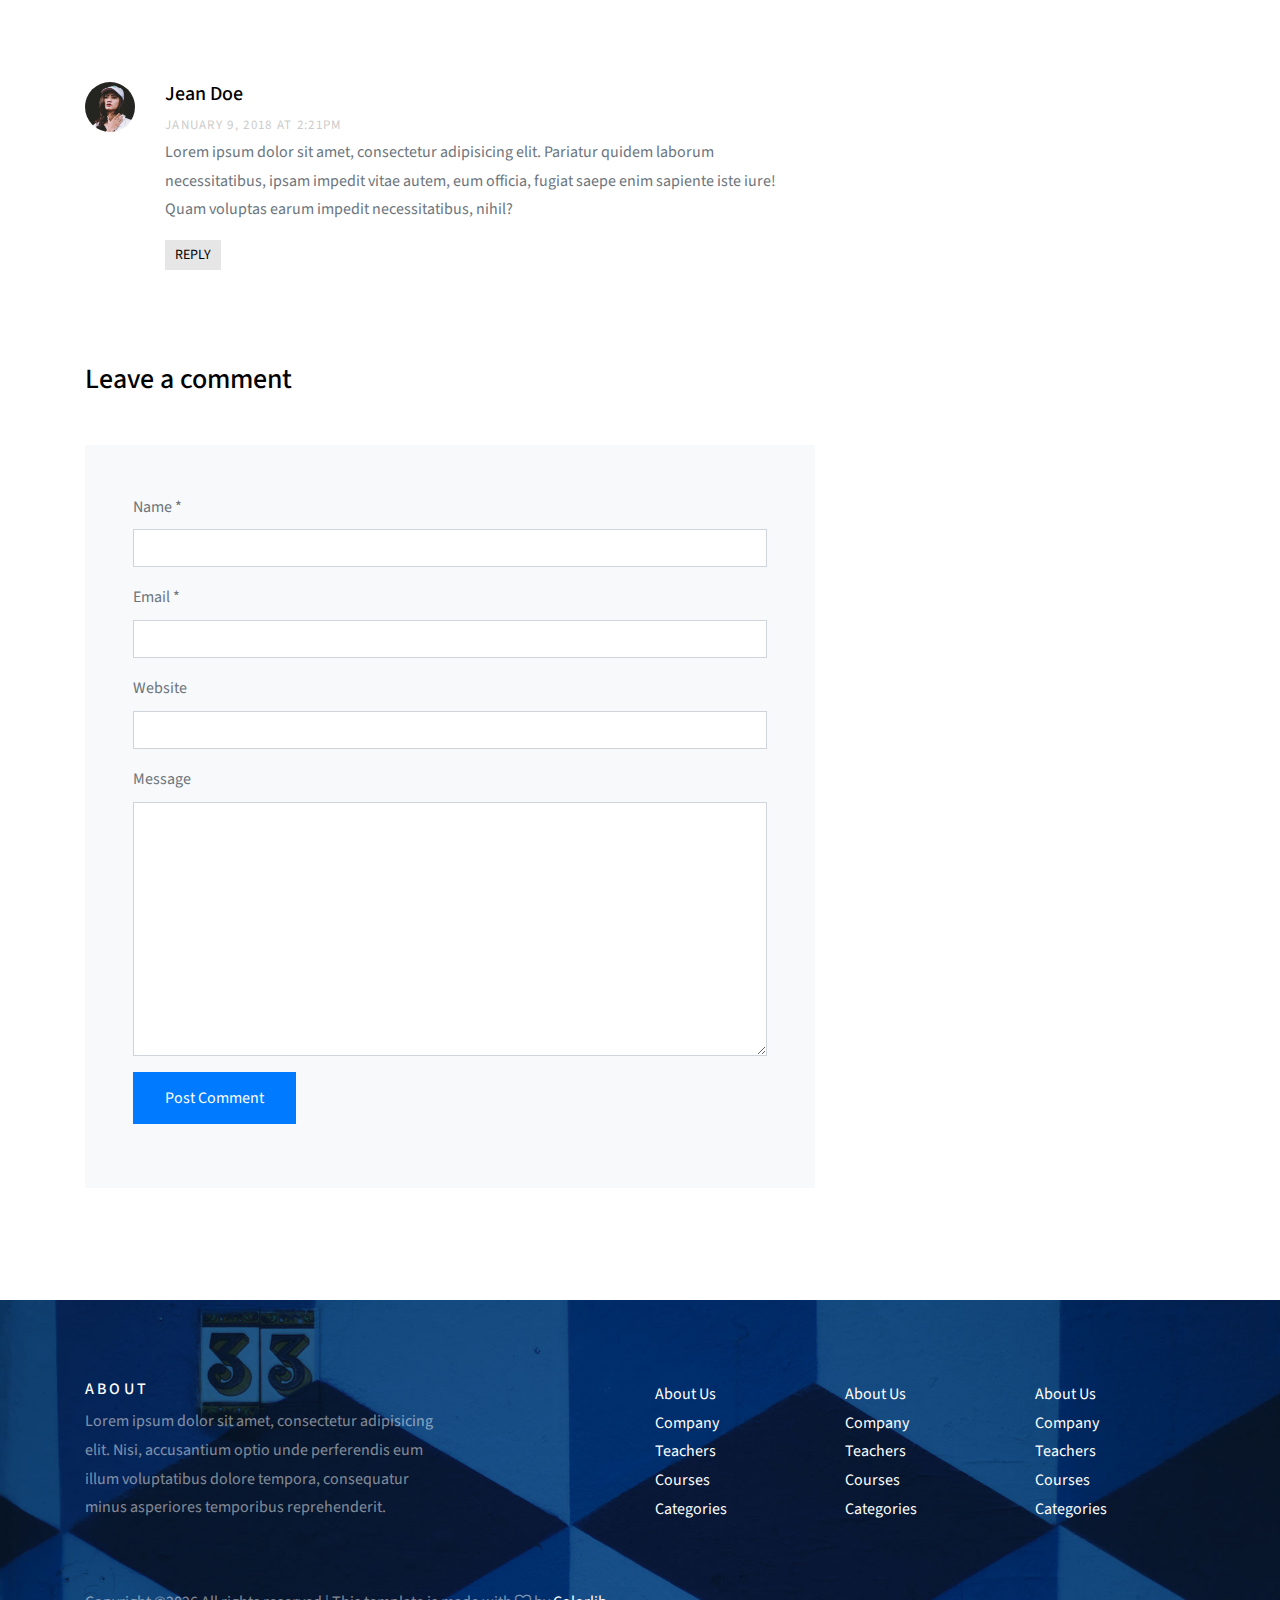
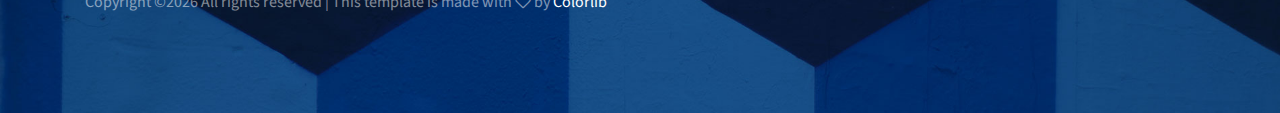
<file: blog-single.html>
<!doctype html>
<html lang="en">
  <head>
    <title>Colorlib Listed Directory Template</title>
    <meta charset="utf-8">
    <meta name="viewport" content="width=device-width, initial-scale=1, shrink-to-fit=no">

    <link href="https://fonts.googleapis.com/css?family=Source+Sans+Pro:300,400,900" rel="stylesheet">

    <link rel="stylesheet" href="css/bootstrap.css">
    <link rel="stylesheet" href="css/animate.css">
    <link rel="stylesheet" href="css/owl.carousel.min.css">

    <link rel="stylesheet" href="fonts/ionicons/css/ionicons.min.css">
    <link rel="stylesheet" href="fonts/fontawesome/css/font-awesome.min.css">
    <link rel="stylesheet" href="fonts/flaticon/font/flaticon.css">

    <!-- Theme Style -->
    <link rel="stylesheet" href="css/style.css">
  </head>
  <body>
    
    <header role="banner">
     
      <nav class="navbar navbar-expand-md navbar-dark bg-light">
        <div class="container">
          <a class="navbar-brand absolute" href="index.html">Skwela</a>
          <button class="navbar-toggler" type="button" data-toggle="collapse" data-target="#navbarsExample05" aria-controls="navbarsExample05" aria-expanded="false" aria-label="Toggle navigation">
            <span class="navbar-toggler-icon"></span>
          </button>

          <div class="collapse navbar-collapse navbar-light" id="navbarsExample05">
            <ul class="navbar-nav mx-auto">
              <li class="nav-item">
                <a class="nav-link" href="index.html">Home</a>
              </li>
              <li class="nav-item dropdown">
                <a class="nav-link dropdown-toggle" href="courses.html" id="dropdown04" data-toggle="dropdown" aria-haspopup="true" aria-expanded="false">Online Courses</a>
                <div class="dropdown-menu" aria-labelledby="dropdown04">
                  <a class="dropdown-item" href="courses.html">HTML</a>
                  <a class="dropdown-item" href="courses.html">WordPress</a>
                  <a class="dropdown-item" href="courses.html">Web Development</a>
                  <a class="dropdown-item" href="courses.html">Javascript</a>
                  <a class="dropdown-item" href="courses.html">Photoshop</a>
                </div>

              </li>

              <li class="nav-item dropdown">
                <a class="nav-link dropdown-toggle" href="#" id="dropdown05" data-toggle="dropdown" aria-haspopup="true" aria-expanded="false">Categories</a>
                <div class="dropdown-menu" aria-labelledby="dropdown05">
                  <a class="dropdown-item" href="#">HTML</a>
                  <a class="dropdown-item" href="#">WordPress</a>
                  <a class="dropdown-item" href="#">Web Development</a>
                  <a class="dropdown-item" href="#">Javascript</a>
                  <a class="dropdown-item" href="#">Photoshop</a>
                </div>

              </li>
              <li class="nav-item">
                <a class="nav-link active" href="blog.html">Blog</a>
              </li>
              <li class="nav-item">
                <a class="nav-link" href="about.html">About</a>
              </li>
              <li class="nav-item">
                <a class="nav-link" href="contact.html">Contact</a>
              </li>
            </ul>
            <ul class="navbar-nav absolute-right">
              <li class="nav-item">
                <a href="login.html" class="nav-link">Login</a>
              </li>
              <li class="nav-item">
                <a href="register.html" class="nav-link">Register</a>
              </li>
            </ul>
            
          </div>
        </div>
      </nav>
    </header>
    <!-- END header -->

    <section class="site-hero site-hero-innerpage overlay" data-stellar-background-ratio="0.5" style="background-image: url(images/big_image_1.jpg);">
      <div class="container">
        <div class="row align-items-center site-hero-inner justify-content-center">
          <div class="col-md-8 text-center">

            <div class="mb-5 element-animate">
              <h1 class="mb-3">Single Blog Post</h1>
              <p class="post-meta">January 2, 2018 &bull; Posted by <a href="#">Joh Doe</a> in <a href="#">Events</a></p>
            </div>
          </div>
        </div>
      </div>
    </section>
    <!-- END section -->


    <section class="site-section">
      <div class="container">
        <div class="row">
          <div class="col-md-8 blog-content">
            <p class="lead">Lorem ipsum dolor sit amet, consectetur adipisicing elit. Assumenda nihil aspernatur nemo sunt, qui, harum repudiandae quisquam eaque dolore itaque quod tenetur quo quos labore?</p>
            <p>Lorem ipsum dolor sit amet, consectetur adipisicing elit. Quae expedita cumque necessitatibus ducimus debitis totam, quasi praesentium eveniet tempore possimus illo esse, facilis? Corrupti possimus quae ipsa pariatur cumque, accusantium tenetur voluptatibus incidunt reprehenderit, quidem repellat sapiente, id, earum obcaecati.</p>

            <blockquote><p>Lorem ipsum dolor sit amet, consectetur adipisicing elit. Provident vero tempora aliquam excepturi labore, ad soluta voluptate necessitatibus. Nulla error beatae, quam, facilis suscipit quaerat aperiam minima eveniet quis placeat.</p></blockquote>

            <p>Eveniet deleniti accusantium nulla natus nobis nam asperiores ipsa minima laudantium vero cumque cupiditate ipsum ratione dicta, expedita quae, officiis provident harum nisi! Esse eligendi ab molestias, quod nostrum hic saepe repudiandae non. Suscipit reiciendis tempora ut, saepe temporibus nemo.</p>
            <p>Accusamus, temporibus, ullam. Voluptate consectetur laborum totam sunt culpa repellat, dolore voluptas. Quaerat cum ducimus aut distinctio sit, facilis corporis ab vel alias, voluptas aliquam, expedita molestias quisquam sequi eligendi nobis ea error omnis consequatur iste deleniti illum, dolorum odit.</p>
            <p>In adipisci corporis at delectus! Cupiditate, voluptas, in architecto odit id error reprehenderit quam quibusdam excepturi distinctio dicta laborum deserunt qui labore dignissimos necessitatibus reiciendis tenetur corporis quas explicabo exercitationem suscipit. Nisi quo nulla, nihil harum obcaecati vel atque quos.</p>
            <p>Amet sint explicabo maxime accusantium qui dicta enim quia, nostrum id libero voluptates quae suscipit dolor quam tenetur dolores inventore illo laborum, corporis non ex, debitis quidem obcaecati! Praesentium maiores illo atque error! Earum, et, fugit. Sint, delectus molestiae. Totam.</p>

            <p>Lorem ipsum dolor sit amet, consectetur adipisicing elit. Culpa iste, repudiandae facere aperiam sapiente, officia delectus soluta molestiae nihil corporis animi quos ratione qui labore? Sint eaque perspiciatis minus illum.</p>
            <p>Consectetur porro odio quod iure quaerat cupiditate similique, dolor reprehenderit molestias provident, esse dolorum omnis architecto magni amet corrupti neque ratione sunt beatae perspiciatis? Iste pariatur omnis sed ut itaque.</p>
            <p>Id similique, rem ipsam accusantium iusto dolores sit velit ex quas ea atque, molestiae. Sint, sed. Quisquam, suscipit! Quisquam quibusdam maiores fugiat eligendi eius consequuntur, molestiae saepe commodi expedita nemo!</p>
            <div class="pt-5">
              <p>Categories:  <a href="#">Design</a>, <a href="#">Events</a>  Tags: <a href="#">#course</a>, <a href="#">#trends</a></p>
            </div>


            <div class="pt-5">
              <h3 class="mb-5">6 Comments</h3>
              <ul class="comment-list">
                <li class="comment">
                  <div class="vcard bio">
                    <img src="images/person_1.jpg" alt="Image placeholder">
                  </div>
                  <div class="comment-body">
                    <h3>Jean Doe</h3>
                    <div class="meta">January 9, 2018 at 2:21pm</div>
                    <p>Lorem ipsum dolor sit amet, consectetur adipisicing elit. Pariatur quidem laborum necessitatibus, ipsam impedit vitae autem, eum officia, fugiat saepe enim sapiente iste iure! Quam voluptas earum impedit necessitatibus, nihil?</p>
                    <p><a href="#" class="reply">Reply</a></p>
                  </div>
                </li>

                <li class="comment">
                  <div class="vcard bio">
                    <img src="images/person_1.jpg" alt="Image placeholder">
                  </div>
                  <div class="comment-body">
                    <h3>Jean Doe</h3>
                    <div class="meta">January 9, 2018 at 2:21pm</div>
                    <p>Lorem ipsum dolor sit amet, consectetur adipisicing elit. Pariatur quidem laborum necessitatibus, ipsam impedit vitae autem, eum officia, fugiat saepe enim sapiente iste iure! Quam voluptas earum impedit necessitatibus, nihil?</p>
                    <p><a href="#" class="reply">Reply</a></p>
                  </div>

                  <ul class="children">
                    <li class="comment">
                      <div class="vcard bio">
                        <img src="images/person_1.jpg" alt="Image placeholder">
                      </div>
                      <div class="comment-body">
                        <h3>Jean Doe</h3>
                        <div class="meta">January 9, 2018 at 2:21pm</div>
                        <p>Lorem ipsum dolor sit amet, consectetur adipisicing elit. Pariatur quidem laborum necessitatibus, ipsam impedit vitae autem, eum officia, fugiat saepe enim sapiente iste iure! Quam voluptas earum impedit necessitatibus, nihil?</p>
                        <p><a href="#" class="reply">Reply</a></p>
                      </div>


                      <ul class="children">
                        <li class="comment">
                          <div class="vcard bio">
                            <img src="images/person_1.jpg" alt="Image placeholder">
                          </div>
                          <div class="comment-body">
                            <h3>Jean Doe</h3>
                            <div class="meta">January 9, 2018 at 2:21pm</div>
                            <p>Lorem ipsum dolor sit amet, consectetur adipisicing elit. Pariatur quidem laborum necessitatibus, ipsam impedit vitae autem, eum officia, fugiat saepe enim sapiente iste iure! Quam voluptas earum impedit necessitatibus, nihil?</p>
                            <p><a href="#" class="reply">Reply</a></p>
                          </div>

                            <ul class="children">
                              <li class="comment">
                                <div class="vcard bio">
                                  <img src="images/person_1.jpg" alt="Image placeholder">
                                </div>
                                <div class="comment-body">
                                  <h3>Jean Doe</h3>
                                  <div class="meta">January 9, 2018 at 2:21pm</div>
                                  <p>Lorem ipsum dolor sit amet, consectetur adipisicing elit. Pariatur quidem laborum necessitatibus, ipsam impedit vitae autem, eum officia, fugiat saepe enim sapiente iste iure! Quam voluptas earum impedit necessitatibus, nihil?</p>
                                  <p><a href="#" class="reply">Reply</a></p>
                                </div>
                              </li>
                            </ul>
                        </li>
                      </ul>
                    </li>
                  </ul>
                </li>

                <li class="comment">
                  <div class="vcard bio">
                    <img src="images/person_1.jpg" alt="Image placeholder">
                  </div>
                  <div class="comment-body">
                    <h3>Jean Doe</h3>
                    <div class="meta">January 9, 2018 at 2:21pm</div>
                    <p>Lorem ipsum dolor sit amet, consectetur adipisicing elit. Pariatur quidem laborum necessitatibus, ipsam impedit vitae autem, eum officia, fugiat saepe enim sapiente iste iure! Quam voluptas earum impedit necessitatibus, nihil?</p>
                    <p><a href="#" class="reply">Reply</a></p>
                  </div>
                </li>
              </ul>
              <!-- END comment-list -->
              
              <div class="comment-form-wrap pt-5">
                <h3 class="mb-5">Leave a comment</h3>
                <form action="#" class="p-5 bg-light">
                  <div class="form-group">
                    <label for="name">Name *</label>
                    <input type="text" class="form-control" id="name">
                  </div>
                  <div class="form-group">
                    <label for="email">Email *</label>
                    <input type="email" class="form-control" id="email">
                  </div>
                  <div class="form-group">
                    <label for="website">Website</label>
                    <input type="url" class="form-control" id="website">
                  </div>

                  <div class="form-group">
                    <label for="message">Message</label>
                    <textarea name="" id="message" cols="30" rows="10" class="form-control"></textarea>
                  </div>
                  <div class="form-group">
                    <input type="submit" value="Post Comment" class="btn btn-primary">
                  </div>

                </form>
              </div>
            </div>

          </div>
          <div class="col-md-4 sidebar">
            <div class="sidebar-box">
              <form action="#" class="search-form">
                <div class="form-group">
                  <span class="icon fa fa-search"></span>
                  <input type="text" class="form-control" placeholder="Type a keyword and hit enter">
                </div>
              </form>
            </div>
            <div class="sidebar-box">
              <div class="categories">
                <h3>Categories</h3>
                <li><a href="#">Courses <span>(12)</span></a></li>
                <li><a href="#">News <span>(22)</span></a></li>
                <li><a href="#">Design <span>(37)</span></a></li>
                <li><a href="#">HTML <span>(42)</span></a></li>
                <li><a href="#">Web Development <span>(14)</span></a></li>
              </div>
            </div>
            <div class="sidebar-box">
              <img src="images/person_1.jpg" alt="Image placeholder" class="img-fluid mb-4">
              <h3>About The Author</h3>
              <p>Lorem ipsum dolor sit amet, consectetur adipisicing elit. Ducimus itaque, autem necessitatibus voluptate quod mollitia delectus aut, sunt placeat nam vero culpa sapiente consectetur similique, inventore eos fugit cupiditate numquam!</p>
              <p><a href="#" class="btn btn-primary btn-sm">Read More</a></p>
            </div>

            <div class="sidebar-box">
              <h3>Paragraph</h3>
              <p>Lorem ipsum dolor sit amet, consectetur adipisicing elit. Ducimus itaque, autem necessitatibus voluptate quod mollitia delectus aut, sunt placeat nam vero culpa sapiente consectetur similique, inventore eos fugit cupiditate numquam!</p>
            </div>
          </div>
        </div>
      </div>
    </section>

    


    
  
    <footer class="site-footer" style="background-image: url(images/big_image_3.jpg);">
      <div class="container">
        <div class="row mb-5">
          <div class="col-md-4">
            <h3>About</h3>
            <p>Lorem ipsum dolor sit amet, consectetur adipisicing elit. Nisi, accusantium optio unde perferendis eum illum voluptatibus dolore tempora, consequatur minus asperiores temporibus reprehenderit.</p>
          </div>
          <div class="col-md-6 ml-auto">
            <div class="row">
              <div class="col-md-4">
                <ul class="list-unstyled">
                  <li><a href="#">About Us</a></li>
                  <li><a href="#">Company</a></li>
                  <li><a href="#">Teachers</a></li>
                  <li><a href="#">Courses</a></li>
                  <li><a href="#">Categories</a></li>
                </ul>
              </div>
              <div class="col-md-4">
                <ul class="list-unstyled">
                  <li><a href="#">About Us</a></li>
                  <li><a href="#">Company</a></li>
                  <li><a href="#">Teachers</a></li>
                  <li><a href="#">Courses</a></li>
                  <li><a href="#">Categories</a></li>
                </ul>
              </div>
              <div class="col-md-4">
                <ul class="list-unstyled">
                  <li><a href="#">About Us</a></li>
                  <li><a href="#">Company</a></li>
                  <li><a href="#">Teachers</a></li>
                  <li><a href="#">Courses</a></li>
                  <li><a href="#">Categories</a></li>
                </ul>
              </div>
            </div>
          </div>
        </div>
        <div class="row">
          <div class="col-md-12">
            <p><!-- Link back to Colorlib can't be removed. Template is licensed under CC BY 3.0. -->
Copyright &copy;<script>document.write(new Date().getFullYear());</script> All rights reserved | This template is made with <i class="fa fa-heart-o" aria-hidden="true"></i> by <a href="https://colorlib.com" target="_blank">Colorlib</a>
<!-- Link back to Colorlib can't be removed. Template is licensed under CC BY 3.0. --></p>
          </div>
        </div>
      </div>
    </footer>
    <!-- END footer -->
    
    <!-- loader -->
    <div id="loader" class="show fullscreen"><svg class="circular" width="48px" height="48px"><circle class="path-bg" cx="24" cy="24" r="22" fill="none" stroke-width="4" stroke="#eeeeee"/><circle class="path" cx="24" cy="24" r="22" fill="none" stroke-width="4" stroke-miterlimit="10" stroke="#f4b214"/></svg></div>

    <script src="js/jquery-3.2.1.min.js"></script>
    <script src="js/jquery-migrate-3.0.0.js"></script>
    <script src="js/popper.min.js"></script>
    <script src="js/bootstrap.min.js"></script>
    <script src="js/owl.carousel.min.js"></script>
    <script src="js/jquery.waypoints.min.js"></script>
    <script src="js/jquery.stellar.min.js"></script>

    
    <script src="js/main.js"></script>
  </body>
</html>
</file>
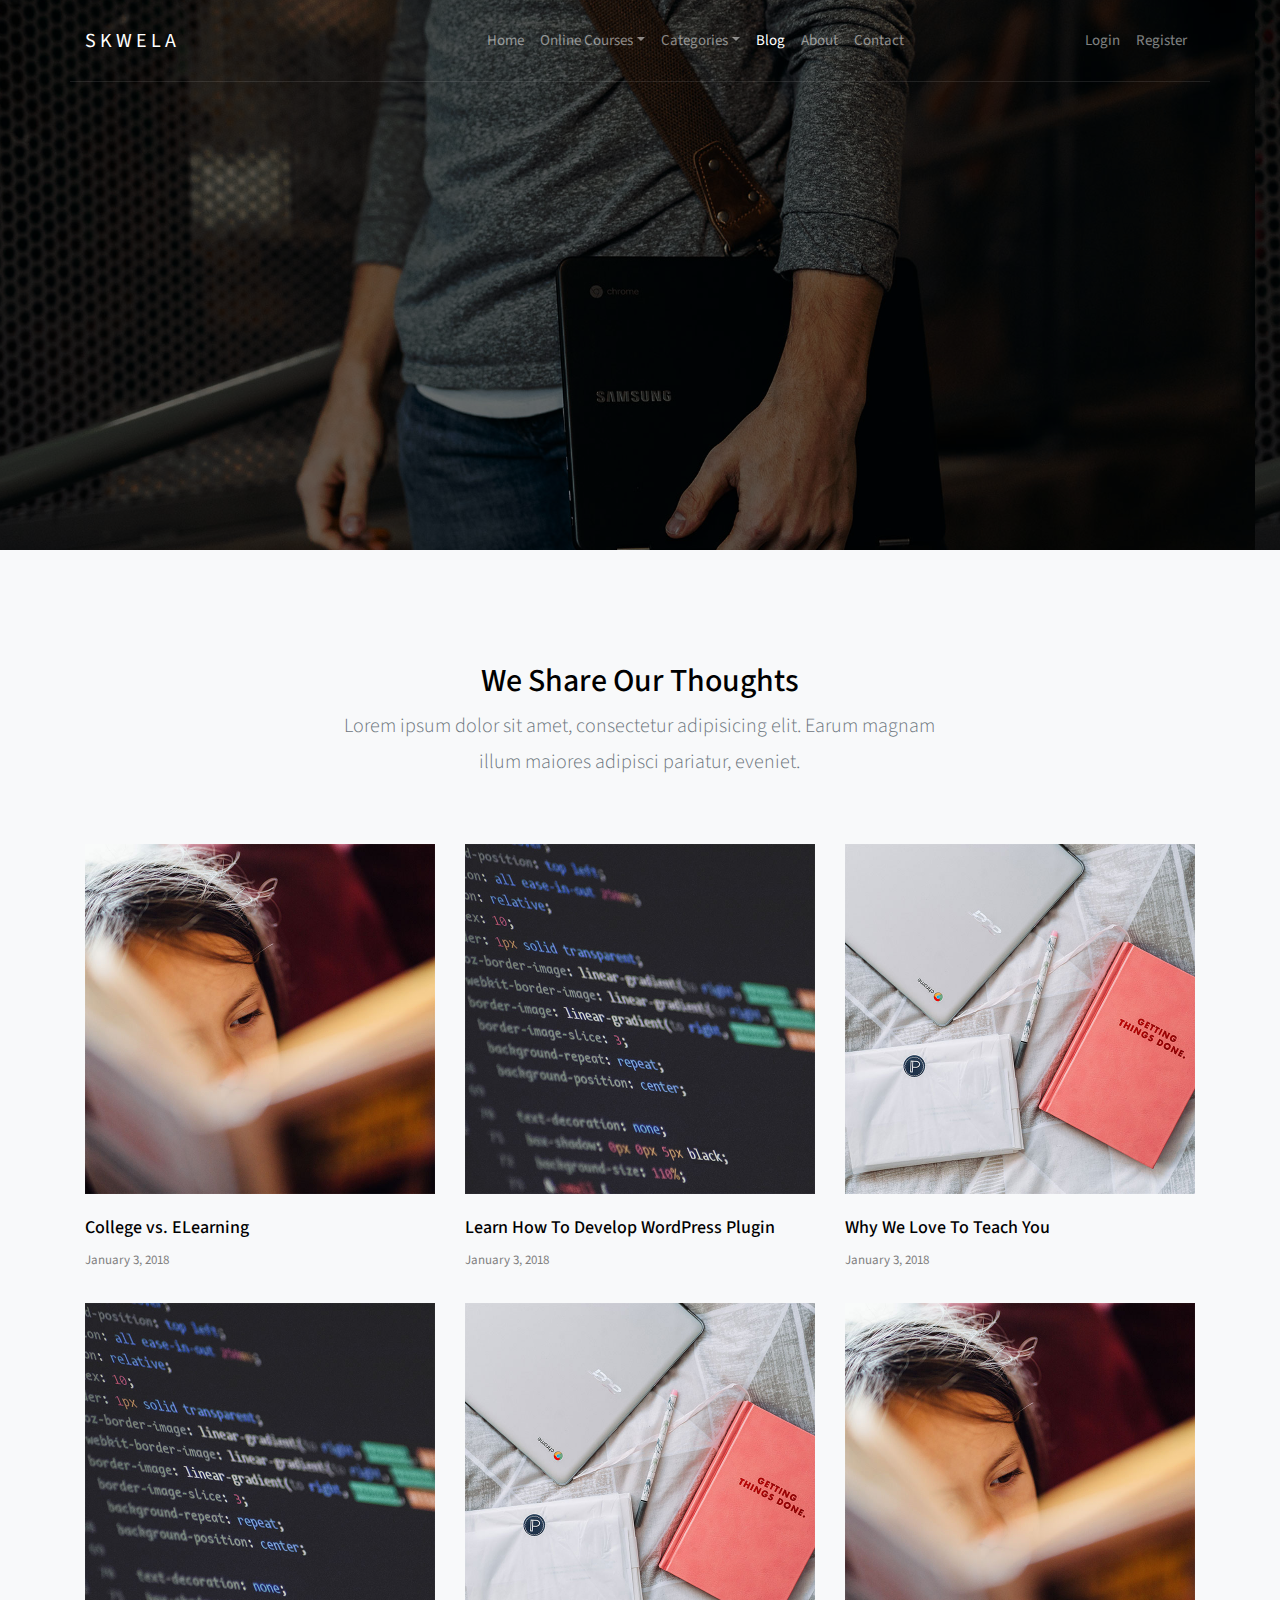
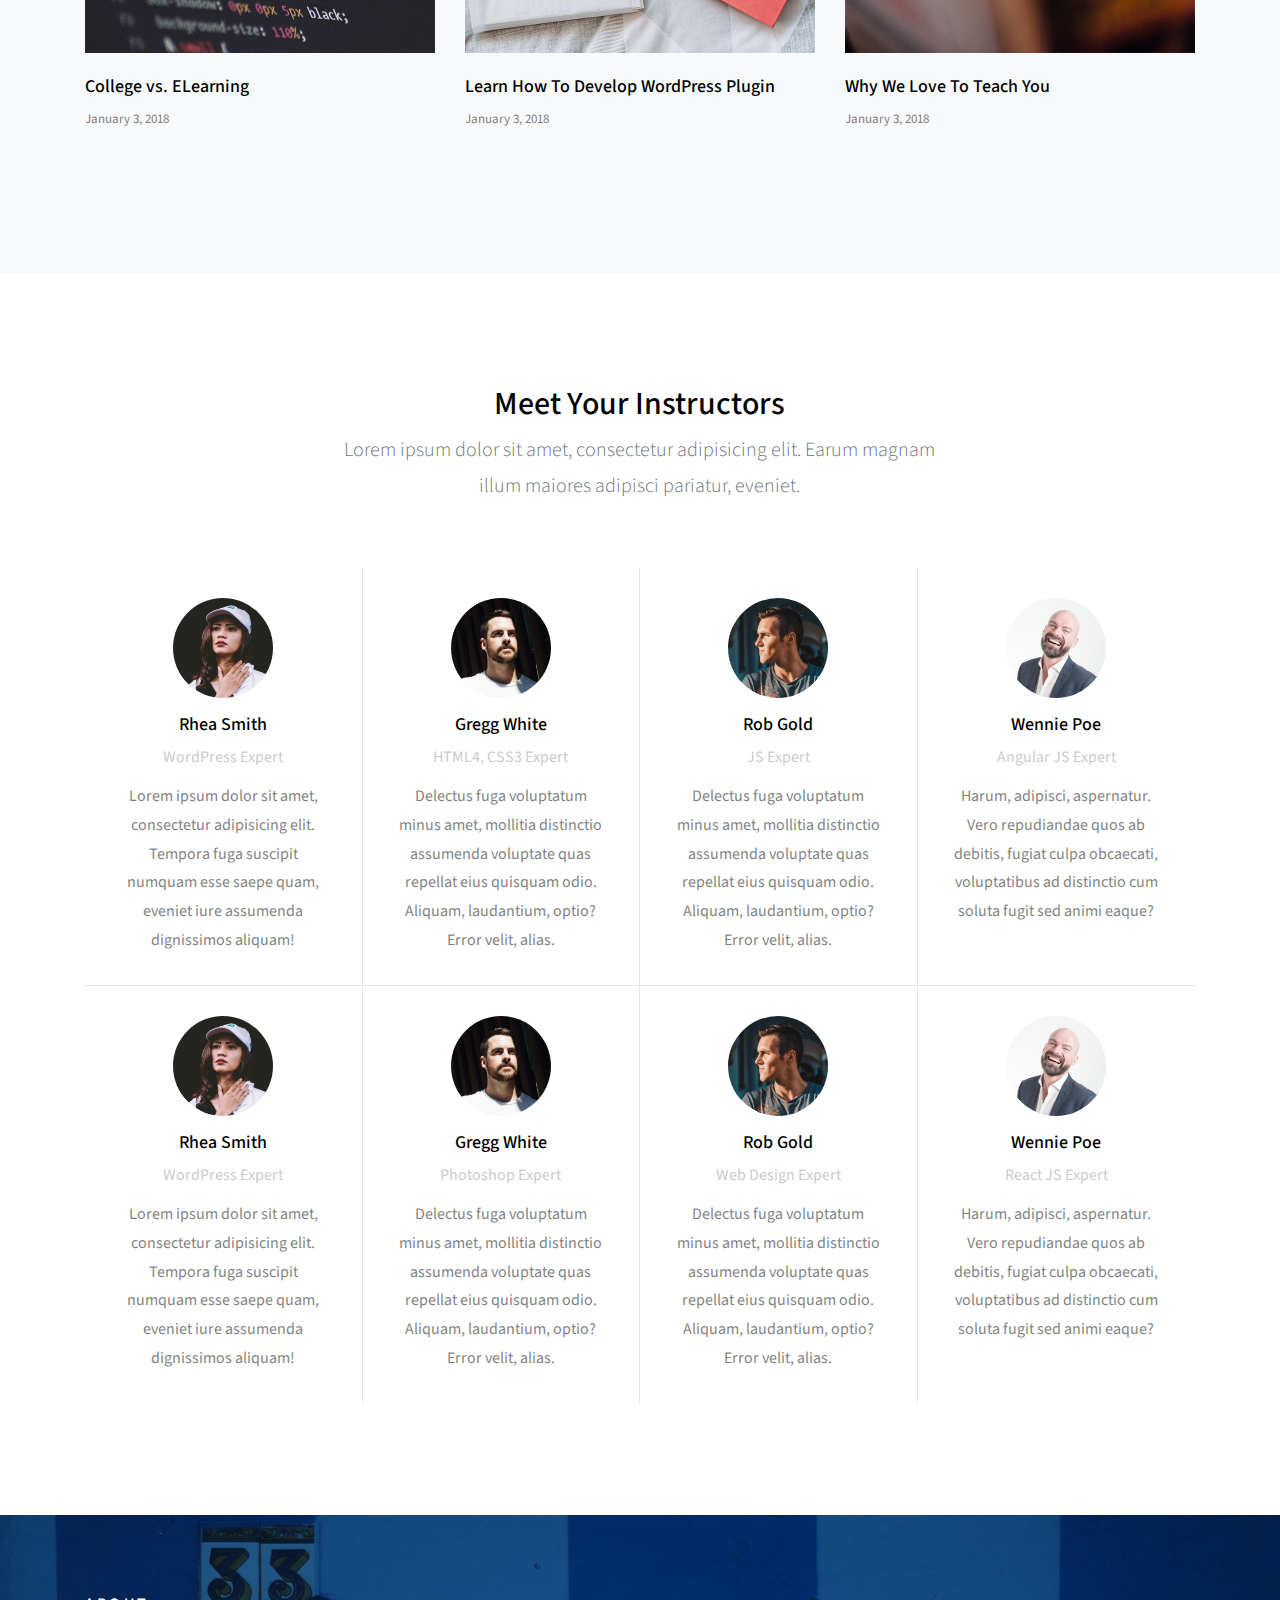
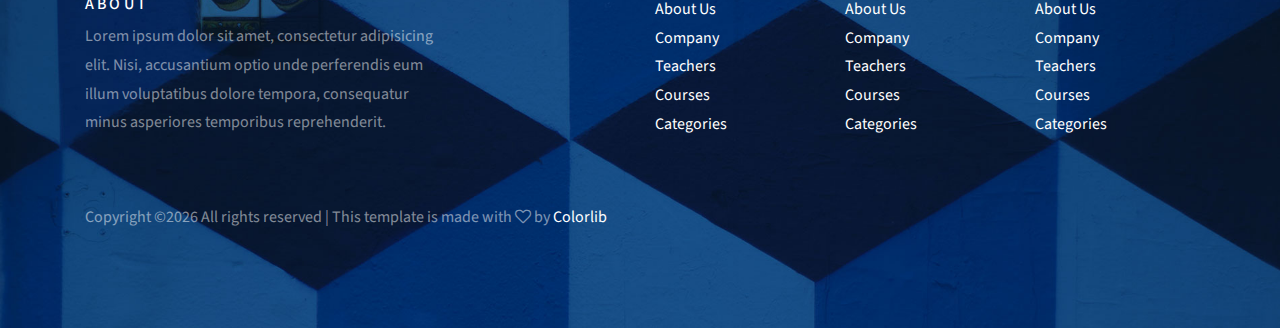
<file: blog.html>
<!doctype html>
<html lang="en">
  <head>
    <title>Colorlib Listed Directory Template</title>
    <meta charset="utf-8">
    <meta name="viewport" content="width=device-width, initial-scale=1, shrink-to-fit=no">

    <link href="https://fonts.googleapis.com/css?family=Source+Sans+Pro:300,400,900" rel="stylesheet">

    <link rel="stylesheet" href="css/bootstrap.css">
    <link rel="stylesheet" href="css/animate.css">
    <link rel="stylesheet" href="css/owl.carousel.min.css">

    <link rel="stylesheet" href="fonts/ionicons/css/ionicons.min.css">
    <link rel="stylesheet" href="fonts/fontawesome/css/font-awesome.min.css">
    <link rel="stylesheet" href="fonts/flaticon/font/flaticon.css">

    <!-- Theme Style -->
    <link rel="stylesheet" href="css/style.css">
  </head>
  <body>
    
    <header role="banner">
     
      <nav class="navbar navbar-expand-md navbar-dark bg-light">
        <div class="container">
          <a class="navbar-brand absolute" href="index.html">Skwela</a>
          <button class="navbar-toggler" type="button" data-toggle="collapse" data-target="#navbarsExample05" aria-controls="navbarsExample05" aria-expanded="false" aria-label="Toggle navigation">
            <span class="navbar-toggler-icon"></span>
          </button>

          <div class="collapse navbar-collapse navbar-light" id="navbarsExample05">
            <ul class="navbar-nav mx-auto">
              <li class="nav-item">
                <a class="nav-link" href="index.html">Home</a>
              </li>
              <li class="nav-item dropdown">
                <a class="nav-link dropdown-toggle" href="courses.html" id="dropdown04" data-toggle="dropdown" aria-haspopup="true" aria-expanded="false">Online Courses</a>
                <div class="dropdown-menu" aria-labelledby="dropdown04">
                  <a class="dropdown-item" href="courses.html">HTML</a>
                  <a class="dropdown-item" href="courses.html">WordPress</a>
                  <a class="dropdown-item" href="courses.html">Web Development</a>
                  <a class="dropdown-item" href="courses.html">Javascript</a>
                  <a class="dropdown-item" href="courses.html">Photoshop</a>
                </div>

              </li>

              <li class="nav-item dropdown">
                <a class="nav-link dropdown-toggle" href="#" id="dropdown05" data-toggle="dropdown" aria-haspopup="true" aria-expanded="false">Categories</a>
                <div class="dropdown-menu" aria-labelledby="dropdown05">
                  <a class="dropdown-item" href="#">HTML</a>
                  <a class="dropdown-item" href="#">WordPress</a>
                  <a class="dropdown-item" href="#">Web Development</a>
                  <a class="dropdown-item" href="#">Javascript</a>
                  <a class="dropdown-item" href="#">Photoshop</a>
                </div>

              </li>
              <li class="nav-item">
                <a class="nav-link active" href="blog.html">Blog</a>
              </li>
              <li class="nav-item">
                <a class="nav-link" href="about.html">About</a>
              </li>
              <li class="nav-item">
                <a class="nav-link" href="contact.html">Contact</a>
              </li>
            </ul>
            <ul class="navbar-nav absolute-right">
              <li class="nav-item">
                <a href="login.html" class="nav-link">Login</a>
              </li>
              <li class="nav-item">
                <a href="register.html" class="nav-link">Register</a>
              </li>
            </ul>
            
          </div>
        </div>
      </nav>
    </header>
    <!-- END header -->

    <section class="site-hero site-hero-innerpage overlay" data-stellar-background-ratio="0.5" style="background-image: url(images/big_image_1.jpg);">
      <div class="container">
        <div class="row align-items-center site-hero-inner justify-content-center">
          <div class="col-md-8 text-center">

            <div class="mb-5 element-animate">
              <h1>Our Blog</h1>
            </div>
          </div>
        </div>
      </div>
    </section>
    <!-- END section -->


    <section class="site-section bg-light">
      <div class="container">
        <div class="row justify-content-center mb-5">
          <div class="col-md-7 text-center">
            <h2>We Share Our Thoughts</h2>
            <p class="lead">Lorem ipsum dolor sit amet, consectetur adipisicing elit. Earum magnam illum maiores adipisci pariatur, eveniet.</p>
          </div>
        </div>
        <div class="row blog-entries">
          <div class="col-md-4 col-sm-6 col-12">
            <a href="blog-single.html" class="blog-entry">
              <img src="images/img_1.jpg" alt="Image placeholder">
              <h2>College vs. ELearning</h2>
              <p>January 3, 2018</p>
            </a>
          </div>
          <div class="col-md-4 col-sm-6 col-12">
            <a href="blog-single.html" class="blog-entry">
              <img src="images/img_2.jpg" alt="Image placeholder">
              <h2>Learn How To Develop WordPress Plugin</h2>
              <p>January 3, 2018</p>
            </a>
          </div>

          <div class="col-md-4 col-sm-6 col-12">
            <a href="blog-single.html" class="blog-entry">
              <img src="images/img_3.jpg" alt="Image placeholder">
              <h2>Why We Love To Teach You</h2>
              <p>January 3, 2018</p>
            </a>
          </div>

        </div>

        <!-- END row -->

        <div class="row blog-entries">
          <div class="col-md-4 col-sm-6 col-12">
            <a href="blog-single.html" class="blog-entry">
              <img src="images/img_2.jpg" alt="Image placeholder">
              <h2>College vs. ELearning</h2>
              <p>January 3, 2018</p>
            </a>
          </div>
          <div class="col-md-4 col-sm-6 col-12">
            <a href="blog-single.html" class="blog-entry">
              <img src="images/img_3.jpg" alt="Image placeholder">
              <h2>Learn How To Develop WordPress Plugin</h2>
              <p>January 3, 2018</p>
            </a>
          </div>

          <div class="col-md-4 col-sm-6 col-12">
            <a href="blog-single.html" class="blog-entry">
              <img src="images/img_1.jpg" alt="Image placeholder">
              <h2>Why We Love To Teach You</h2>
              <p>January 3, 2018</p>
            </a>
          </div>

        </div>

        <!-- END row -->

       
      </div>
    </section>
    <!-- END section -->

    <section class="site-section">
      <div class="container">
        <div class="row justify-content-center mb-5">
          <div class="col-md-7 text-center">
            <h2>Meet Your Instructors</h2>
            <p class="lead">Lorem ipsum dolor sit amet, consectetur adipisicing elit. Earum magnam illum maiores adipisci pariatur, eveniet.</p>
          </div>
        </div>
        <section class="school-features text-dark d-flex">

          <div class="inner">
            <div class="media d-block feature text-center">
              <img src="images/person_1.jpg" alt="Image placeholder" class="mb-3">
              <div class="media-body">
                <h3 class="mt-0">Rhea Smith</h3>
                <p class="instructor-meta">WordPress Expert</p>
                <p>Lorem ipsum dolor sit amet, consectetur adipisicing elit. Tempora fuga suscipit numquam esse saepe quam, eveniet iure assumenda dignissimos aliquam!</p>
              </div>
            </div>

            <div class="media d-block feature text-center">
              <img src="images/person_2.jpg" alt="Image placeholder" class="mb-3">
              <div class="media-body">
                <h3 class="mt-0">Gregg White</h3>
                <p class="instructor-meta">HTML4, CSS3 Expert</p>
                <p>Delectus fuga voluptatum minus amet, mollitia distinctio assumenda voluptate quas repellat eius quisquam odio. Aliquam, laudantium, optio? Error velit, alias.</p>
              </div>
            </div>

            <div class="media d-block feature text-center">
              <img src="images/person_3.jpg" alt="Image placeholder" class="mb-3">
              <div class="media-body">
                <h3 class="mt-0">Rob Gold</h3>
                <p class="instructor-meta">JS Expert</p>
                <p>Delectus fuga voluptatum minus amet, mollitia distinctio assumenda voluptate quas repellat eius quisquam odio. Aliquam, laudantium, optio? Error velit, alias.</p>
              </div>
            </div>


            <div class="media d-block feature text-center">
              <img src="images/person_4.jpg" alt="Image placeholder" class="mb-3">
              <div class="media-body">
                <h3 class="mt-0">Wennie Poe</h3>
                <p class="instructor-meta">Angular JS Expert</p>
                <p>Harum, adipisci, aspernatur. Vero repudiandae quos ab debitis, fugiat culpa obcaecati, voluptatibus ad distinctio cum soluta fugit sed animi eaque?</p>
              </div>
            </div>
          </div>
        </section>

        <section class="school-features text-dark last d-flex">

          <div class="inner">
            <div class="media d-block feature text-center">
              <img src="images/person_1.jpg" alt="Image placeholder" class="mb-3">
              <div class="media-body">
                <h3 class="mt-0">Rhea Smith</h3>
                <p class="instructor-meta">WordPress Expert</p>
                <p>Lorem ipsum dolor sit amet, consectetur adipisicing elit. Tempora fuga suscipit numquam esse saepe quam, eveniet iure assumenda dignissimos aliquam!</p>
              </div>
            </div>

            <div class="media d-block feature text-center">
              <img src="images/person_2.jpg" alt="Image placeholder" class="mb-3">
              <div class="media-body">
                <h3 class="mt-0">Gregg White</h3>
                <p class="instructor-meta">Photoshop Expert</p>
                <p>Delectus fuga voluptatum minus amet, mollitia distinctio assumenda voluptate quas repellat eius quisquam odio. Aliquam, laudantium, optio? Error velit, alias.</p>
              </div>
            </div>

            <div class="media d-block feature text-center">
              <img src="images/person_3.jpg" alt="Image placeholder" class="mb-3">
              <div class="media-body">
                <h3 class="mt-0">Rob Gold</h3>
                <p class="instructor-meta">Web Design Expert</p>
                <p>Delectus fuga voluptatum minus amet, mollitia distinctio assumenda voluptate quas repellat eius quisquam odio. Aliquam, laudantium, optio? Error velit, alias.</p>
              </div>
            </div>


            <div class="media d-block feature text-center">
              <img src="images/person_4.jpg" alt="Image placeholder" class="mb-3">
              <div class="media-body">
                <h3 class="mt-0">Wennie Poe</h3>
                <p class="instructor-meta">React JS Expert</p>
                <p>Harum, adipisci, aspernatur. Vero repudiandae quos ab debitis, fugiat culpa obcaecati, voluptatibus ad distinctio cum soluta fugit sed animi eaque?</p>
              </div>
            </div>
          </div>


        </section>


      </div>
    </section>
    <!-- END section -->

    


    
  
    <footer class="site-footer" style="background-image: url(images/big_image_3.jpg);">
      <div class="container">
        <div class="row mb-5">
          <div class="col-md-4">
            <h3>About</h3>
            <p>Lorem ipsum dolor sit amet, consectetur adipisicing elit. Nisi, accusantium optio unde perferendis eum illum voluptatibus dolore tempora, consequatur minus asperiores temporibus reprehenderit.</p>
          </div>
          <div class="col-md-6 ml-auto">
            <div class="row">
              <div class="col-md-4">
                <ul class="list-unstyled">
                  <li><a href="#">About Us</a></li>
                  <li><a href="#">Company</a></li>
                  <li><a href="#">Teachers</a></li>
                  <li><a href="#">Courses</a></li>
                  <li><a href="#">Categories</a></li>
                </ul>
              </div>
              <div class="col-md-4">
                <ul class="list-unstyled">
                  <li><a href="#">About Us</a></li>
                  <li><a href="#">Company</a></li>
                  <li><a href="#">Teachers</a></li>
                  <li><a href="#">Courses</a></li>
                  <li><a href="#">Categories</a></li>
                </ul>
              </div>
              <div class="col-md-4">
                <ul class="list-unstyled">
                  <li><a href="#">About Us</a></li>
                  <li><a href="#">Company</a></li>
                  <li><a href="#">Teachers</a></li>
                  <li><a href="#">Courses</a></li>
                  <li><a href="#">Categories</a></li>
                </ul>
              </div>
            </div>
          </div>
        </div>
        <div class="row">
          <div class="col-md-12">
            <p><!-- Link back to Colorlib can't be removed. Template is licensed under CC BY 3.0. -->
Copyright &copy;<script>document.write(new Date().getFullYear());</script> All rights reserved | This template is made with <i class="fa fa-heart-o" aria-hidden="true"></i> by <a href="https://colorlib.com" target="_blank">Colorlib</a>
<!-- Link back to Colorlib can't be removed. Template is licensed under CC BY 3.0. --></p>
          </div>
        </div>
      </div>
    </footer>
    <!-- END footer -->
    
    <!-- loader -->
    <div id="loader" class="show fullscreen"><svg class="circular" width="48px" height="48px"><circle class="path-bg" cx="24" cy="24" r="22" fill="none" stroke-width="4" stroke="#eeeeee"/><circle class="path" cx="24" cy="24" r="22" fill="none" stroke-width="4" stroke-miterlimit="10" stroke="#f4b214"/></svg></div>

    <script src="js/jquery-3.2.1.min.js"></script>
    <script src="js/jquery-migrate-3.0.0.js"></script>
    <script src="js/popper.min.js"></script>
    <script src="js/bootstrap.min.js"></script>
    <script src="js/owl.carousel.min.js"></script>
    <script src="js/jquery.waypoints.min.js"></script>
    <script src="js/jquery.stellar.min.js"></script>

    
    <script src="js/main.js"></script>
  </body>
</html>
</file>
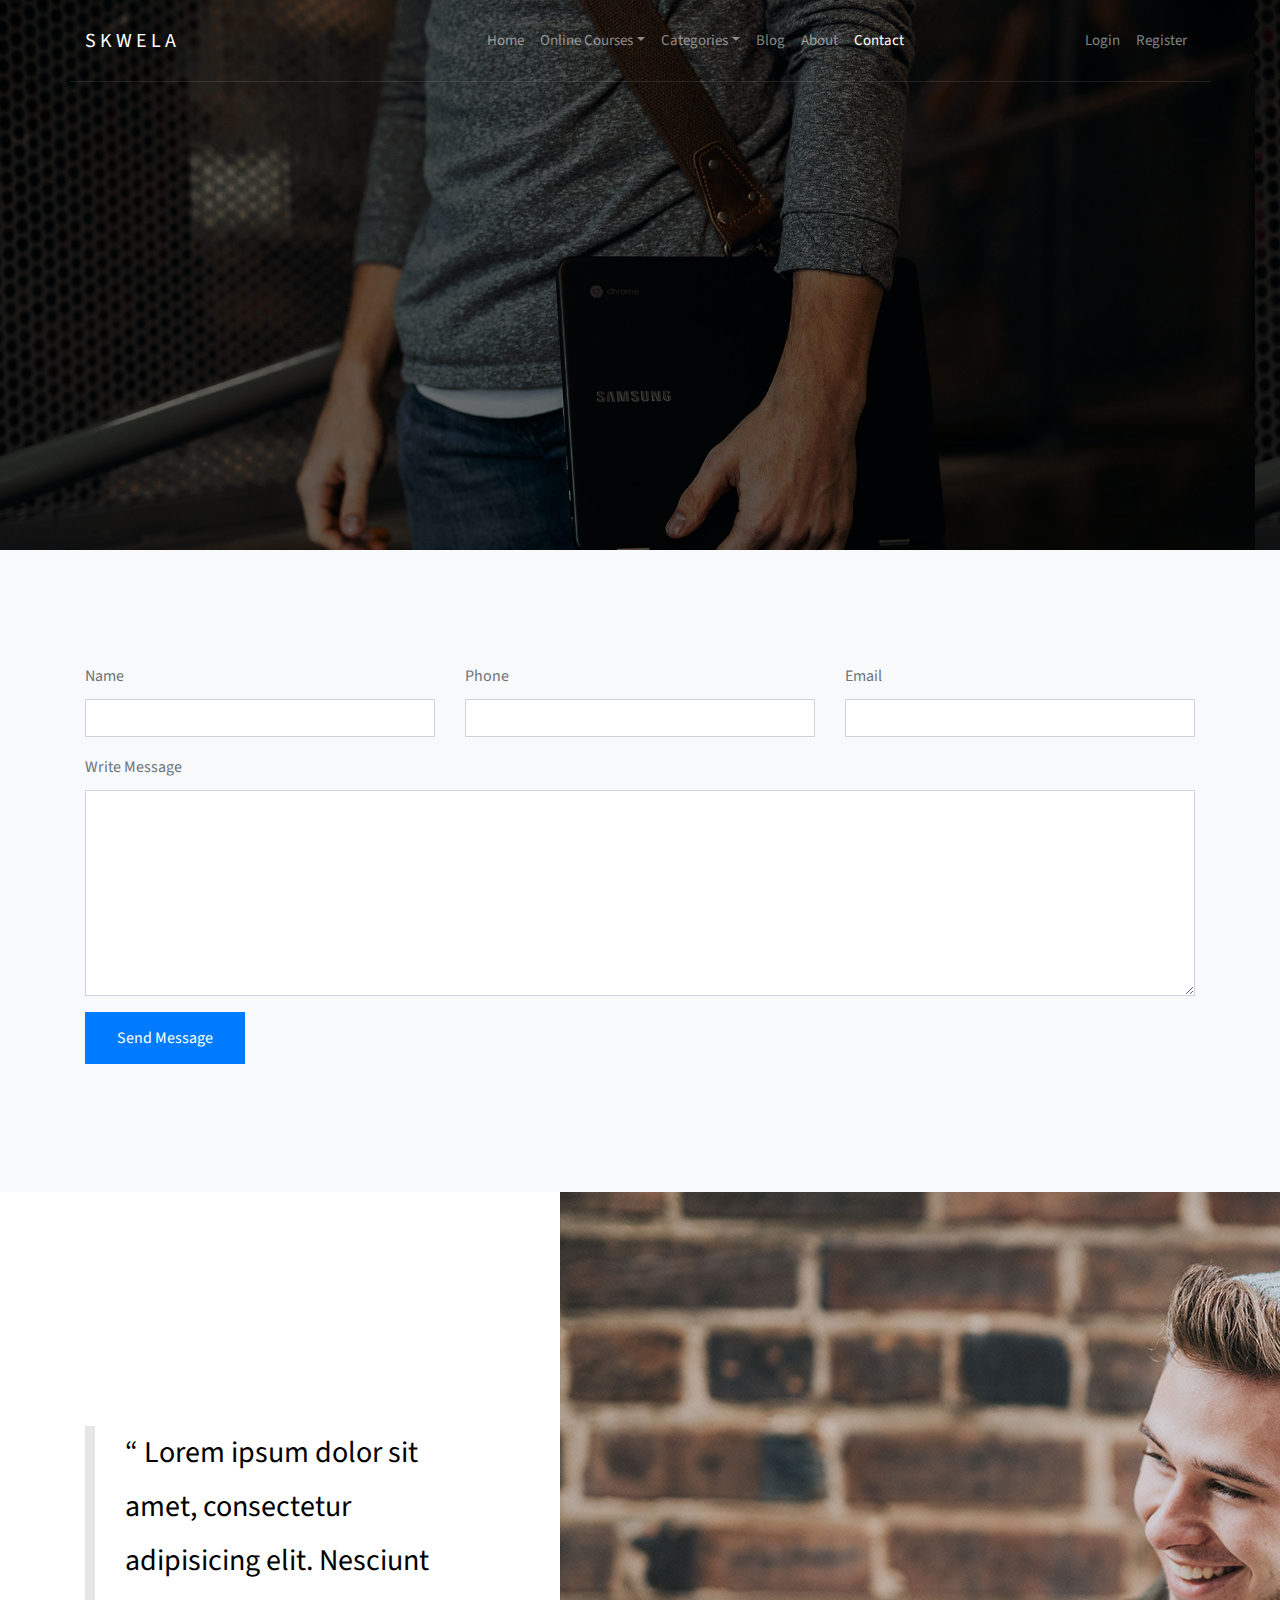
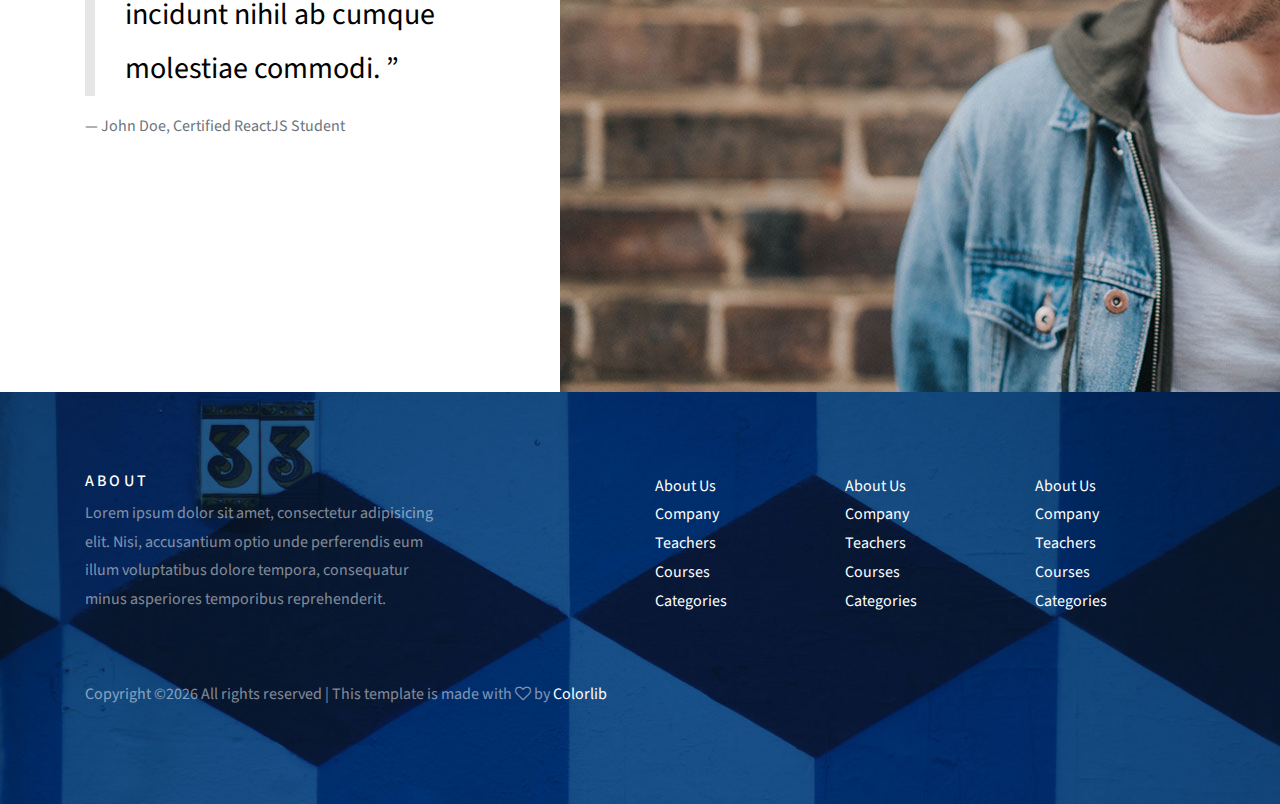
<file: contact.html>
<!doctype html>
<html lang="en">
  <head>
    <title>Colorlib Listed Directory Template</title>
    <meta charset="utf-8">
    <meta name="viewport" content="width=device-width, initial-scale=1, shrink-to-fit=no">

    <link href="https://fonts.googleapis.com/css?family=Source+Sans+Pro:300,400,900" rel="stylesheet">

    <link rel="stylesheet" href="css/bootstrap.css">
    <link rel="stylesheet" href="css/animate.css">
    <link rel="stylesheet" href="css/owl.carousel.min.css">

    <link rel="stylesheet" href="fonts/ionicons/css/ionicons.min.css">
    <link rel="stylesheet" href="fonts/fontawesome/css/font-awesome.min.css">
    <link rel="stylesheet" href="fonts/flaticon/font/flaticon.css">

    <!-- Theme Style -->
    <link rel="stylesheet" href="css/style.css">
  </head>
  <body>
    
    <header role="banner">
     
      <nav class="navbar navbar-expand-md navbar-dark bg-light">
        <div class="container">
          <a class="navbar-brand absolute" href="index.html">Skwela</a>
          <button class="navbar-toggler" type="button" data-toggle="collapse" data-target="#navbarsExample05" aria-controls="navbarsExample05" aria-expanded="false" aria-label="Toggle navigation">
            <span class="navbar-toggler-icon"></span>
          </button>

          <div class="collapse navbar-collapse navbar-light" id="navbarsExample05">
            <ul class="navbar-nav mx-auto">
              <li class="nav-item">
                <a class="nav-link" href="index.html">Home</a>
              </li>
              <li class="nav-item dropdown">
                <a class="nav-link dropdown-toggle" href="courses.html" id="dropdown04" data-toggle="dropdown" aria-haspopup="true" aria-expanded="false">Online Courses</a>
                <div class="dropdown-menu" aria-labelledby="dropdown04">
                  <a class="dropdown-item" href="courses.html">HTML</a>
                  <a class="dropdown-item" href="courses.html">WordPress</a>
                  <a class="dropdown-item" href="courses.html">Web Development</a>
                  <a class="dropdown-item" href="courses.html">Javascript</a>
                  <a class="dropdown-item" href="courses.html">Photoshop</a>
                </div>

              </li>

              <li class="nav-item dropdown">
                <a class="nav-link dropdown-toggle" href="#" id="dropdown05" data-toggle="dropdown" aria-haspopup="true" aria-expanded="false">Categories</a>
                <div class="dropdown-menu" aria-labelledby="dropdown05">
                  <a class="dropdown-item" href="#">HTML</a>
                  <a class="dropdown-item" href="#">WordPress</a>
                  <a class="dropdown-item" href="#">Web Development</a>
                  <a class="dropdown-item" href="#">Javascript</a>
                  <a class="dropdown-item" href="#">Photoshop</a>
                </div>

              </li>
              <li class="nav-item">
                <a class="nav-link" href="blog.html">Blog</a>
              </li>
              <li class="nav-item">
                <a class="nav-link" href="about.html">About</a>
              </li>
              <li class="nav-item">
                <a class="nav-link active" href="contact.html">Contact</a>
              </li>
            </ul>
            <ul class="navbar-nav absolute-right">
              <li class="nav-item">
                <a href="login.html" class="nav-link">Login</a>
              </li>
              <li class="nav-item">
                <a href="register.html" class="nav-link">Register</a>
              </li>
            </ul>
            
          </div>
        </div>
      </nav>
    </header>
    <!-- END header -->

    <section class="site-hero site-hero-innerpage overlay" data-stellar-background-ratio="0.5" style="background-image: url(images/big_image_1.jpg);">
      <div class="container">
        <div class="row align-items-center site-hero-inner justify-content-center">
          <div class="col-md-8 text-center">

            <div class="mb-5 element-animate">
              <h1>Contact Us</h1>
            </div>
          </div>
        </div>
      </div>
    </section>
    <!-- END section -->


    <section class="site-section bg-light">
      <div class="container">
        <div class="row">
          <div class="col-md-12">
            <form action="#" method="post">
                  <div class="row">
                    <div class="col-md-4 form-group">
                      <label for="name">Name</label>
                      <input type="text" id="name" class="form-control ">
                    </div>
                    <div class="col-md-4 form-group">
                      <label for="phone">Phone</label>
                      <input type="text" id="phone" class="form-control ">
                    </div>
                    <div class="col-md-4 form-group">
                      <label for="email">Email</label>
                      <input type="email" id="email" class="form-control ">
                    </div>
                  </div>
                  <div class="row">
                    <div class="col-md-12 form-group">
                      <label for="message">Write Message</label>
                      <textarea name="message" id="message" class="form-control " cols="30" rows="8"></textarea>
                    </div>
                  </div>
                  <div class="row">
                    <div class="col-md-6 form-group">
                      <input type="submit" value="Send Message" class="btn btn-primary">
                    </div>
                  </div>
                </form>
          </div>
        </div>
      </div>
    </section>
    <!-- END section -->

     <section class="overflow">
      <div class="container">
        <div class="row justify-content-center align-items-center">
          
          
          <div class="col-lg-7 order-lg-3 order-1 mb-lg-0 mb-5">
            <img src="images/person_testimonial_1.jpg" alt="Image placeholder" class="img-md-fluid">
          </div>
          <div class="col-lg-1 order-lg-2"></div>
          <div class="col-lg-4 order-lg-1 order-2 mb-lg-0 mb-5">
            <blockquote class="testimonial">
              &ldquo; Lorem ipsum dolor sit amet, consectetur adipisicing elit. Nesciunt incidunt nihil ab cumque molestiae commodi. &rdquo;
            </blockquote>
            <p>&mdash; John Doe, Certified ReactJS Student</p>
          </div>
        </div>
      </div>
    </section>
    <!-- END section -->
    
  
    <footer class="site-footer" style="background-image: url(images/big_image_3.jpg);">
      <div class="container">
        <div class="row mb-5">
          <div class="col-md-4">
            <h3>About</h3>
            <p>Lorem ipsum dolor sit amet, consectetur adipisicing elit. Nisi, accusantium optio unde perferendis eum illum voluptatibus dolore tempora, consequatur minus asperiores temporibus reprehenderit.</p>
          </div>
          <div class="col-md-6 ml-auto">
            <div class="row">
              <div class="col-md-4">
                <ul class="list-unstyled">
                  <li><a href="#">About Us</a></li>
                  <li><a href="#">Company</a></li>
                  <li><a href="#">Teachers</a></li>
                  <li><a href="#">Courses</a></li>
                  <li><a href="#">Categories</a></li>
                </ul>
              </div>
              <div class="col-md-4">
                <ul class="list-unstyled">
                  <li><a href="#">About Us</a></li>
                  <li><a href="#">Company</a></li>
                  <li><a href="#">Teachers</a></li>
                  <li><a href="#">Courses</a></li>
                  <li><a href="#">Categories</a></li>
                </ul>
              </div>
              <div class="col-md-4">
                <ul class="list-unstyled">
                  <li><a href="#">About Us</a></li>
                  <li><a href="#">Company</a></li>
                  <li><a href="#">Teachers</a></li>
                  <li><a href="#">Courses</a></li>
                  <li><a href="#">Categories</a></li>
                </ul>
              </div>
            </div>
          </div>
        </div>
        <div class="row">
          <div class="col-md-12">
            <p><!-- Link back to Colorlib can't be removed. Template is licensed under CC BY 3.0. -->
Copyright &copy;<script>document.write(new Date().getFullYear());</script> All rights reserved | This template is made with <i class="fa fa-heart-o" aria-hidden="true"></i> by <a href="https://colorlib.com" target="_blank">Colorlib</a>
<!-- Link back to Colorlib can't be removed. Template is licensed under CC BY 3.0. --></p>
          </div>
        </div>
      </div>
    </footer>
    <!-- END footer -->
    
    <!-- loader -->
    <div id="loader" class="show fullscreen"><svg class="circular" width="48px" height="48px"><circle class="path-bg" cx="24" cy="24" r="22" fill="none" stroke-width="4" stroke="#eeeeee"/><circle class="path" cx="24" cy="24" r="22" fill="none" stroke-width="4" stroke-miterlimit="10" stroke="#f4b214"/></svg></div>

    <script src="js/jquery-3.2.1.min.js"></script>
    <script src="js/jquery-migrate-3.0.0.js"></script>
    <script src="js/popper.min.js"></script>
    <script src="js/bootstrap.min.js"></script>
    <script src="js/owl.carousel.min.js"></script>
    <script src="js/jquery.waypoints.min.js"></script>
    <script src="js/jquery.stellar.min.js"></script>

    
    <script src="js/main.js"></script>
  </body>
</html>
</file>
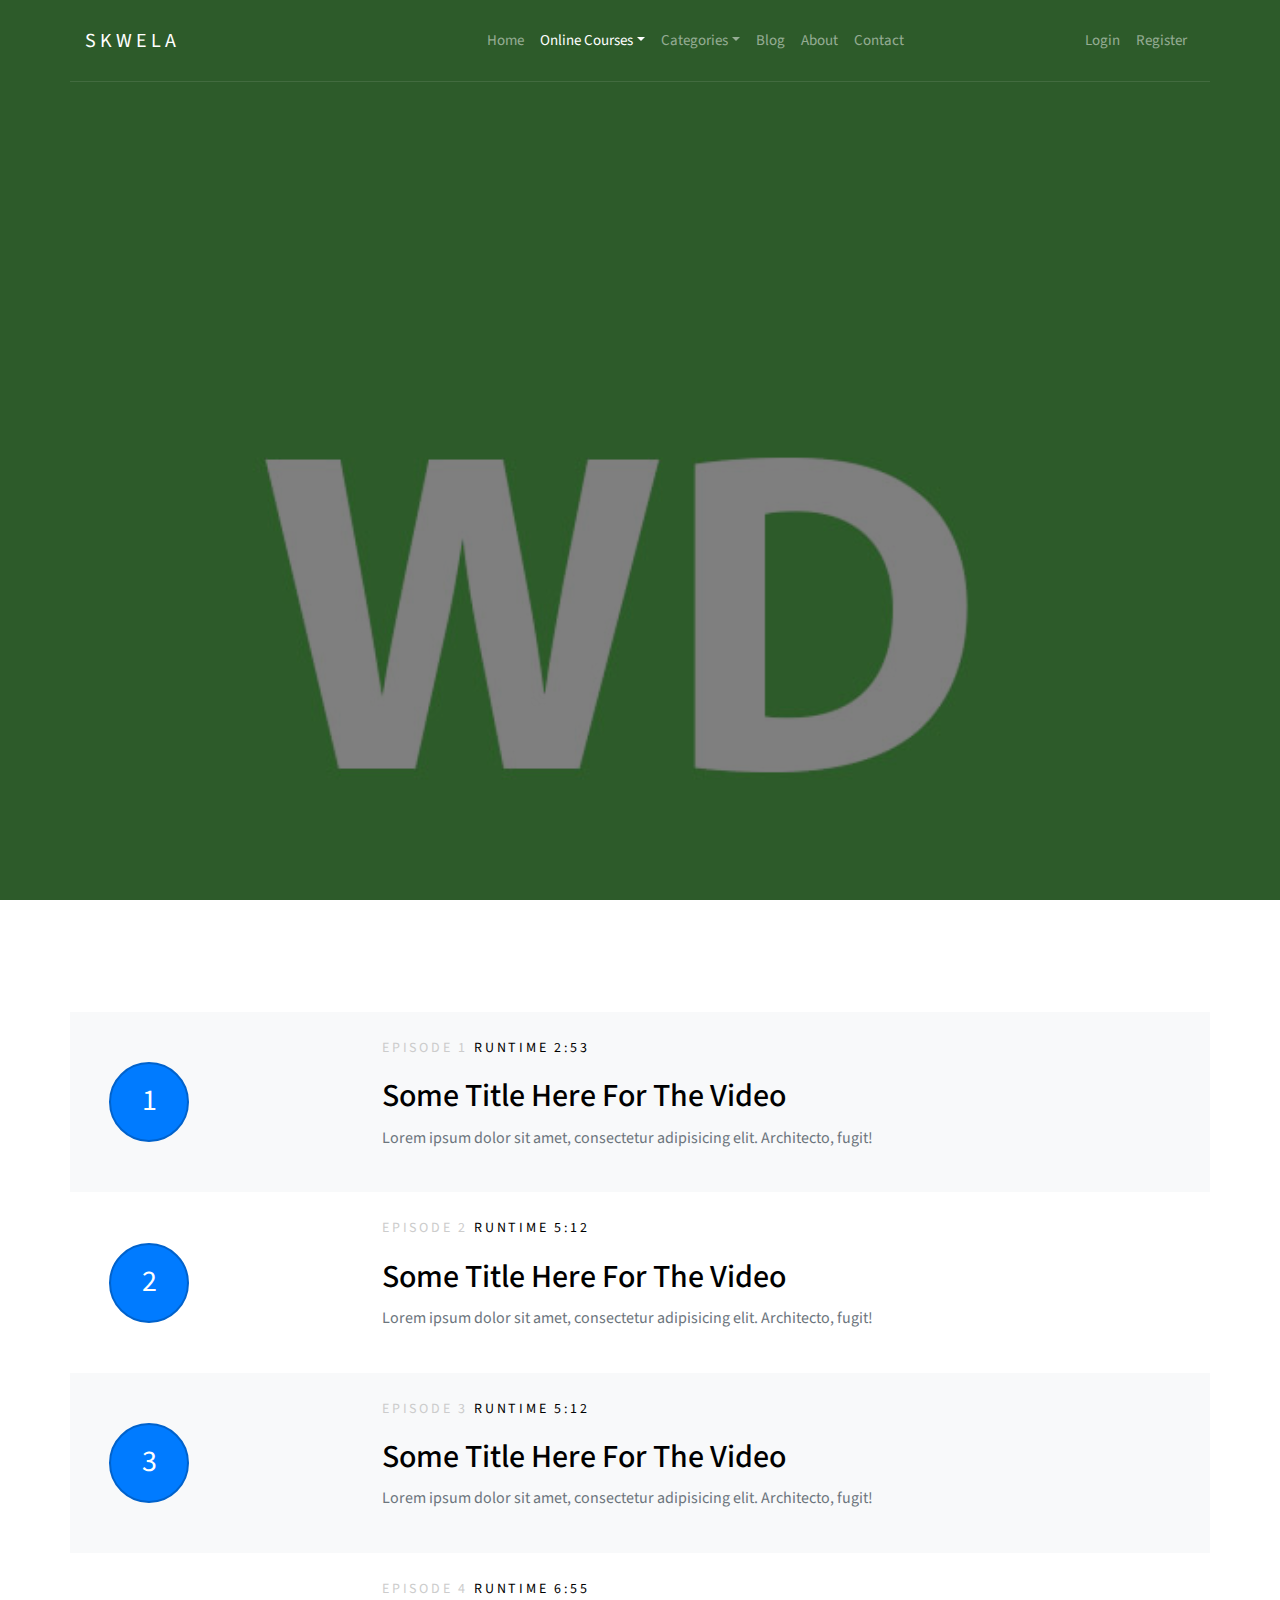
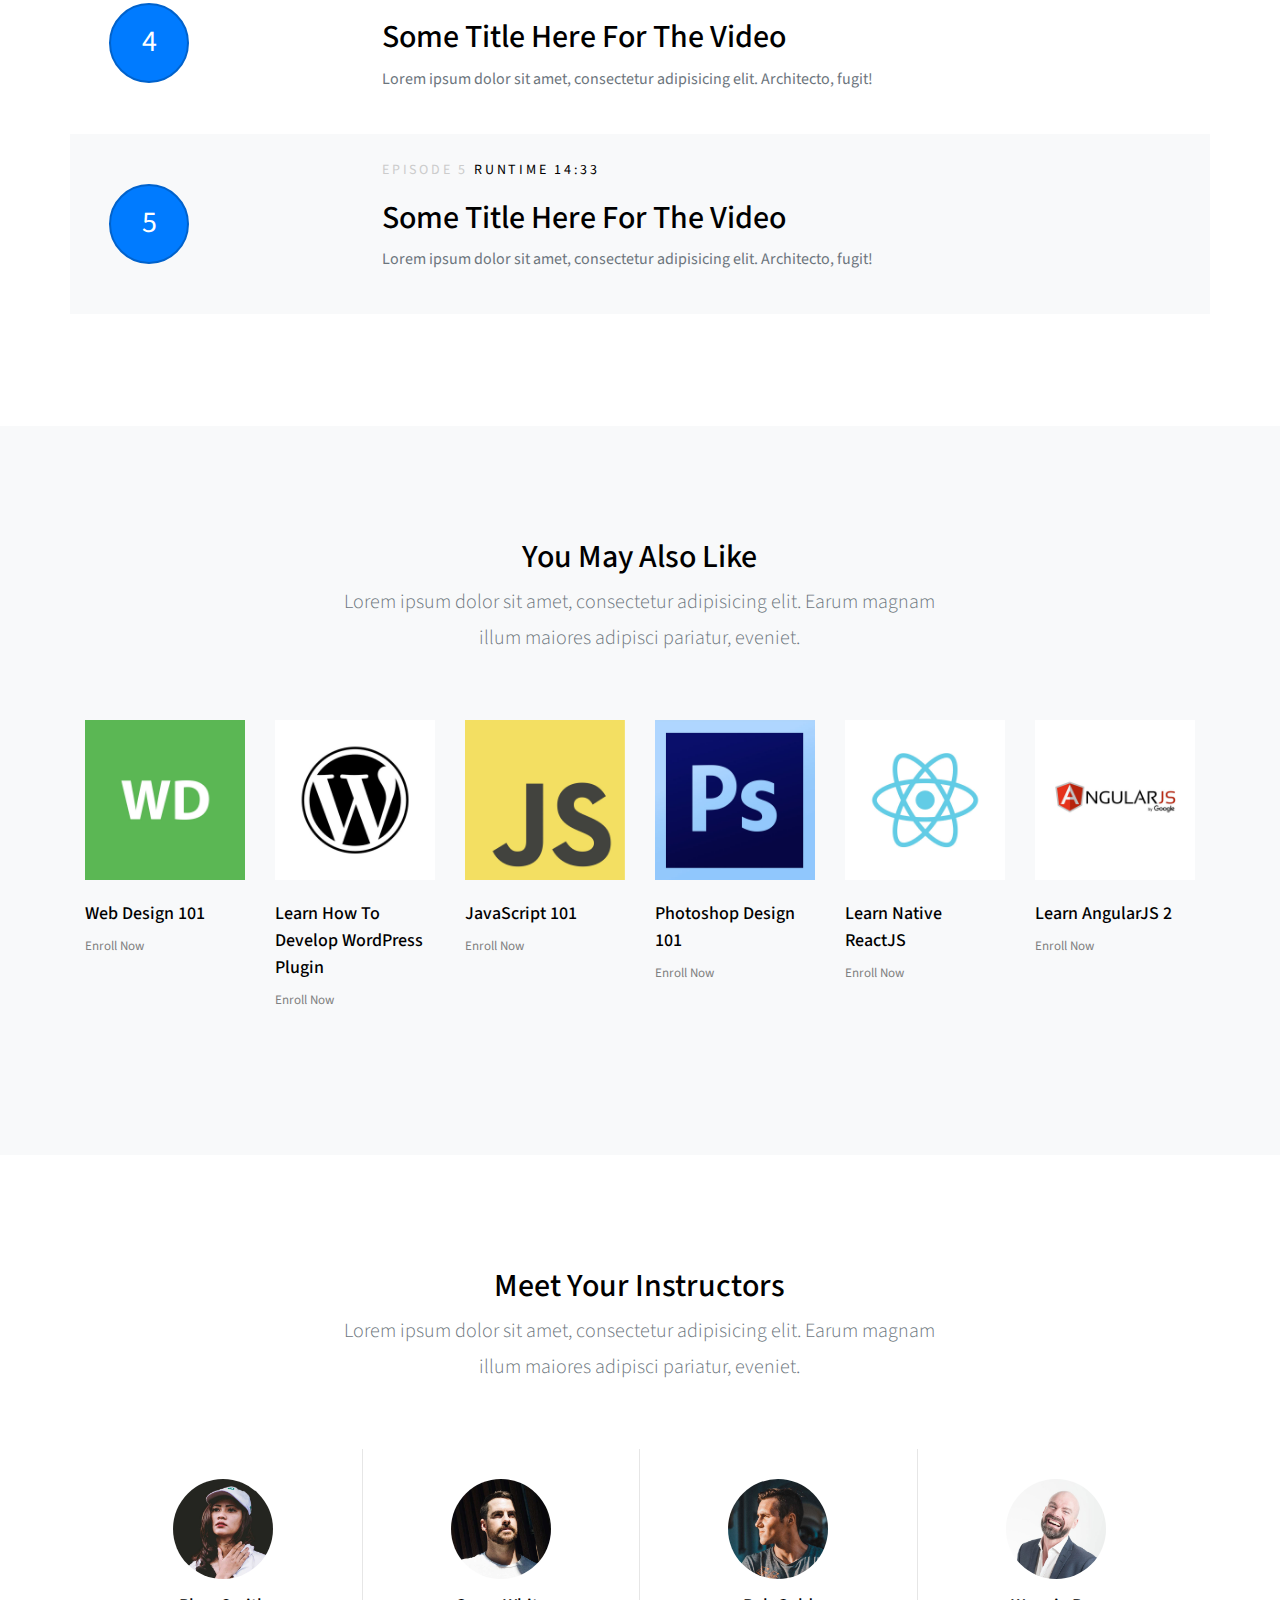
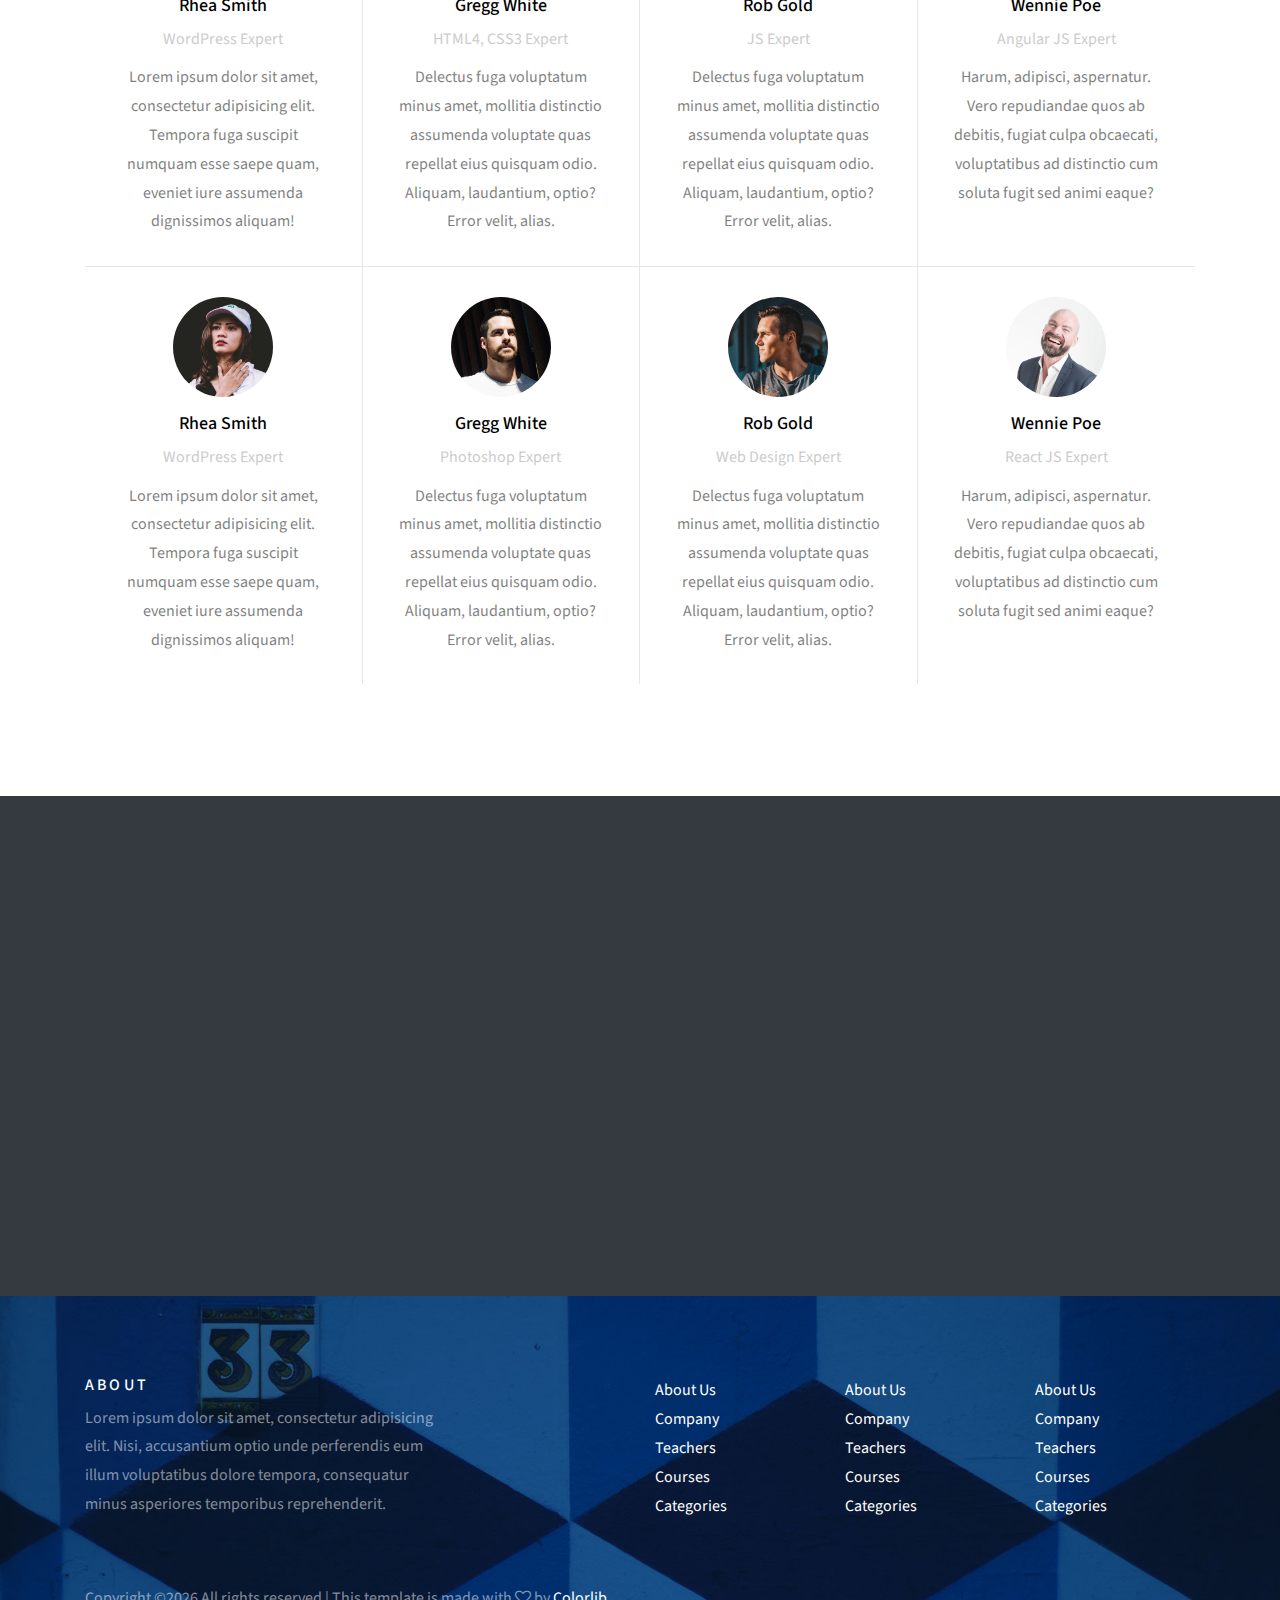
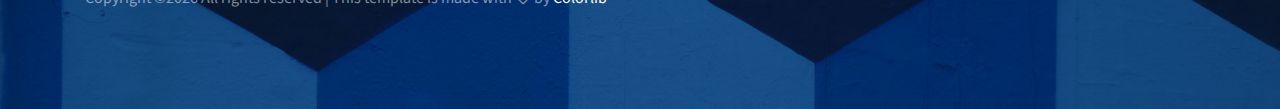
<file: course-single.html>
<!doctype html>
<html lang="en">
  <head>
    <title>Colorlib Listed Directory Template</title>
    <meta charset="utf-8">
    <meta name="viewport" content="width=device-width, initial-scale=1, shrink-to-fit=no">

    <link href="https://fonts.googleapis.com/css?family=Source+Sans+Pro:300,400,900" rel="stylesheet">

    <link rel="stylesheet" href="css/bootstrap.css">
    <link rel="stylesheet" href="css/animate.css">
    <link rel="stylesheet" href="css/owl.carousel.min.css">

    <link rel="stylesheet" href="fonts/ionicons/css/ionicons.min.css">
    <link rel="stylesheet" href="fonts/fontawesome/css/font-awesome.min.css">
    <link rel="stylesheet" href="fonts/flaticon/font/flaticon.css">

    <!-- Theme Style -->
    <link rel="stylesheet" href="css/style.css">
  </head>
  <body>
    
    <header role="banner">
     
      <nav class="navbar navbar-expand-md navbar-dark bg-light">
        <div class="container">
          <a class="navbar-brand absolute" href="index.html">Skwela</a>
          <button class="navbar-toggler" type="button" data-toggle="collapse" data-target="#navbarsExample05" aria-controls="navbarsExample05" aria-expanded="false" aria-label="Toggle navigation">
            <span class="navbar-toggler-icon"></span>
          </button>

          <div class="collapse navbar-collapse navbar-light" id="navbarsExample05">
            <ul class="navbar-nav mx-auto">
              <li class="nav-item">
                <a class="nav-link" href="index.html">Home</a>
              </li>
              <li class="nav-item dropdown">
                <a class="nav-link dropdown-toggle active" href="courses.html" id="dropdown04" data-toggle="dropdown" aria-haspopup="true" aria-expanded="false">Online Courses</a>
                <div class="dropdown-menu" aria-labelledby="dropdown04">
                  <a class="dropdown-item" href="courses.html">HTML</a>
                  <a class="dropdown-item" href="courses.html">WordPress</a>
                  <a class="dropdown-item" href="courses.html">Web Development</a>
                  <a class="dropdown-item" href="courses.html">Javascript</a>
                  <a class="dropdown-item" href="courses.html">Photoshop</a>
                </div>

              </li>

              <li class="nav-item dropdown">
                <a class="nav-link dropdown-toggle" href="#" id="dropdown05" data-toggle="dropdown" aria-haspopup="true" aria-expanded="false">Categories</a>
                <div class="dropdown-menu" aria-labelledby="dropdown05">
                  <a class="dropdown-item" href="#">HTML</a>
                  <a class="dropdown-item" href="#">WordPress</a>
                  <a class="dropdown-item" href="#">Web Development</a>
                  <a class="dropdown-item" href="#">Javascript</a>
                  <a class="dropdown-item" href="#">Photoshop</a>
                </div>

              </li>
              <li class="nav-item">
                <a class="nav-link" href="blog.html">Blog</a>
              </li>
              <li class="nav-item">
                <a class="nav-link" href="about.html">About</a>
              </li>
              <li class="nav-item">
                <a class="nav-link" href="contact.html">Contact</a>
              </li>
            </ul>
            <ul class="navbar-nav absolute-right">
              <li class="nav-item">
                <a href="login.html" class="nav-link">Login</a>
              </li>
              <li class="nav-item">
                <a href="register.html" class="nav-link">Register</a>
              </li>
            </ul>
            
          </div>
        </div>
      </nav>
    </header>
    <!-- END header -->

    <section class="site-hero overlay" data-stellar-background-ratio="0.5" style="background-image: url(images/webdesign.jpg);">
      <div class="container">
        <div class="row align-items-center site-hero-inner justify-content-center">
          <div class="col-md-12">

            <div class="mb-5 element-animate">
              <div class="row align-items-center">
                <div class="col-md-8">
                  <h1 class="mb-0">Web Design 101</h1>
                  <p>By Gregg White</p>
                  <p class="lead mb-5">Lorem ipsum dolor sit amet, consectetur adipisicing elit. Perspiciatis, fuga.</p>
                  
                  <p><a href="#" class="btn btn-primary mr-2">Start Series</a> <a href="#" class="btn btn-outline-white">Add To Watch List</a></p>
                </div>
                <div class="col-md-4">
                  <img src="images/webdesign.jpg" alt="Image placeholder" class="img-fluid">
                </div>
              </div>
            </div>

            

            
          </div>
        </div>
      </div>
    </section>
    <!-- END section -->

    
     <section class="site-section episodes">
      <div class="container">
        <div class="row bg-light align-items-center p-4 episode">
          <div class="col-md-3">
            <span class="episode-number">1</span>
          </div>
          <div class="col-md-9">
            <p class="meta">Episode 1 <a href="#">Runtime 2:53</a></p>
            <h2><a href="#">Some Title Here For The Video</a></h2>
            <p>Lorem ipsum dolor sit amet, consectetur adipisicing elit. Architecto, fugit!</p>
          </div>
        </div>

        <div class="row align-items-center p-4 episode">
          <div class="col-md-3">
            <span class="episode-number">2</span>
          </div>
          <div class="col-md-9">
            <p class="meta">Episode 2 <a href="#">Runtime 5:12</a></p>
            <h2><a href="#">Some Title Here For The Video</a></h2>
            <p>Lorem ipsum dolor sit amet, consectetur adipisicing elit. Architecto, fugit!</p>
          </div>
        </div>

        <div class="row bg-light align-items-center p-4 episode">
          <div class="col-md-3">
            <span class="episode-number">3</span>
          </div>
          <div class="col-md-9">
            <p class="meta">Episode 3 <a href="#">Runtime 5:12</a></p>
            <h2><a href="#">Some Title Here For The Video</a></h2>
            <p>Lorem ipsum dolor sit amet, consectetur adipisicing elit. Architecto, fugit!</p>
          </div>
        </div>

        <div class="row align-items-center p-4 episode">
          <div class="col-md-3">
            <span class="episode-number">4</span>
          </div>
          <div class="col-md-9">
            <p class="meta">Episode 4 <a href="#">Runtime 6:55</a></p>
            <h2><a href="#">Some Title Here For The Video</a></h2>
            <p>Lorem ipsum dolor sit amet, consectetur adipisicing elit. Architecto, fugit!</p>
          </div>
        </div>

        <div class="row bg-light align-items-center p-4 episode">
          <div class="col-md-3">
            <span class="episode-number">5</span>
          </div>
          <div class="col-md-9">
            <p class="meta">Episode 5 <a href="#">Runtime 14:33</a></p>
            <h2><a href="#">Some Title Here For The Video</a></h2>
            <p>Lorem ipsum dolor sit amet, consectetur adipisicing elit. Architecto, fugit!</p>
          </div>
        </div>
      </div>
    </section>

    <section class="site-section bg-light">
      <div class="container">
        <div class="row justify-content-center mb-5">
          <div class="col-md-7 text-center">
            <h2>You May Also Like</h2>
            <p class="lead">Lorem ipsum dolor sit amet, consectetur adipisicing elit. Earum magnam illum maiores adipisci pariatur, eveniet.</p>
          </div>
        </div>
      

        <div class="row top-course">
          <div class="col-lg-2 col-md-4 col-sm-6 col-12">
            <a href="#" class="course">
              <img src="images/webdesign.jpg" alt="Image placeholder">
              <h2>Web Design 101</h2>
              <p>Enroll Now</p>
            </a>
          </div>
          <div class="col-lg-2 col-md-4 col-sm-6 col-12">
            <a href="#" class="course">
              <img src="images/wordpress.jpg" alt="Image placeholder">
              <h2>Learn How To Develop WordPress Plugin</h2>
              <p>Enroll Now</p>
            </a>
          </div>
          <div class="col-lg-2 col-md-4 col-sm-6 col-12">
            <a href="#" class="course">
              <img src="images/javascript.jpg" alt="Image placeholder">
              <h2>JavaScript 101</h2>
              <p>Enroll Now</p>
            </a>
          </div>
          <div class="col-lg-2 col-md-4 col-sm-6 col-12">
            <a href="#" class="course">
              <img src="images/photoshop.jpg" alt="Image placeholder">
              <h2>Photoshop Design 101</h2>
              <p>Enroll Now</p>
            </a>
          </div>
          <div class="col-lg-2 col-md-4 col-sm-6 col-12">
            <a href="#" class="course">
              <img src="images/reactjs.jpg" alt="Image placeholder">
              <h2>Learn Native ReactJS</h2>
              <p>Enroll Now</p>
            </a>
          </div>
          <div class="col-lg-2 col-md-4 col-sm-6 col-12">
            <a href="#" class="course">
              <img src="images/angularjs.jpg" alt="Image placeholder">
              <h2>Learn AngularJS 2</h2>
              <p>Enroll Now</p>
            </a>
          </div>
        </div>
        <!-- END row -->

        
      </div>
    </section>
    <!-- END section -->

   

    <section class="site-section">
      <div class="container">
        <div class="row justify-content-center mb-5">
          <div class="col-md-7 text-center">
            <h2>Meet Your Instructors</h2>
            <p class="lead">Lorem ipsum dolor sit amet, consectetur adipisicing elit. Earum magnam illum maiores adipisci pariatur, eveniet.</p>
          </div>
        </div>
        <section class="school-features text-dark d-flex">

          <div class="inner">
            <div class="media d-block feature text-center">
              <img src="images/person_1.jpg" alt="Image placeholder" class="mb-3">
              <div class="media-body">
                <h3 class="mt-0">Rhea Smith</h3>
                <p class="instructor-meta">WordPress Expert</p>
                <p>Lorem ipsum dolor sit amet, consectetur adipisicing elit. Tempora fuga suscipit numquam esse saepe quam, eveniet iure assumenda dignissimos aliquam!</p>
              </div>
            </div>

            <div class="media d-block feature text-center">
              <img src="images/person_2.jpg" alt="Image placeholder" class="mb-3">
              <div class="media-body">
                <h3 class="mt-0">Gregg White</h3>
                <p class="instructor-meta">HTML4, CSS3 Expert</p>
                <p>Delectus fuga voluptatum minus amet, mollitia distinctio assumenda voluptate quas repellat eius quisquam odio. Aliquam, laudantium, optio? Error velit, alias.</p>
              </div>
            </div>

            <div class="media d-block feature text-center">
              <img src="images/person_3.jpg" alt="Image placeholder" class="mb-3">
              <div class="media-body">
                <h3 class="mt-0">Rob Gold</h3>
                <p class="instructor-meta">JS Expert</p>
                <p>Delectus fuga voluptatum minus amet, mollitia distinctio assumenda voluptate quas repellat eius quisquam odio. Aliquam, laudantium, optio? Error velit, alias.</p>
              </div>
            </div>


            <div class="media d-block feature text-center">
              <img src="images/person_4.jpg" alt="Image placeholder" class="mb-3">
              <div class="media-body">
                <h3 class="mt-0">Wennie Poe</h3>
                <p class="instructor-meta">Angular JS Expert</p>
                <p>Harum, adipisci, aspernatur. Vero repudiandae quos ab debitis, fugiat culpa obcaecati, voluptatibus ad distinctio cum soluta fugit sed animi eaque?</p>
              </div>
            </div>
          </div>
        </section>

        <section class="school-features text-dark last d-flex">

          <div class="inner">
            <div class="media d-block feature text-center">
              <img src="images/person_1.jpg" alt="Image placeholder" class="mb-3">
              <div class="media-body">
                <h3 class="mt-0">Rhea Smith</h3>
                <p class="instructor-meta">WordPress Expert</p>
                <p>Lorem ipsum dolor sit amet, consectetur adipisicing elit. Tempora fuga suscipit numquam esse saepe quam, eveniet iure assumenda dignissimos aliquam!</p>
              </div>
            </div>

            <div class="media d-block feature text-center">
              <img src="images/person_2.jpg" alt="Image placeholder" class="mb-3">
              <div class="media-body">
                <h3 class="mt-0">Gregg White</h3>
                <p class="instructor-meta">Photoshop Expert</p>
                <p>Delectus fuga voluptatum minus amet, mollitia distinctio assumenda voluptate quas repellat eius quisquam odio. Aliquam, laudantium, optio? Error velit, alias.</p>
              </div>
            </div>

            <div class="media d-block feature text-center">
              <img src="images/person_3.jpg" alt="Image placeholder" class="mb-3">
              <div class="media-body">
                <h3 class="mt-0">Rob Gold</h3>
                <p class="instructor-meta">Web Design Expert</p>
                <p>Delectus fuga voluptatum minus amet, mollitia distinctio assumenda voluptate quas repellat eius quisquam odio. Aliquam, laudantium, optio? Error velit, alias.</p>
              </div>
            </div>


            <div class="media d-block feature text-center">
              <img src="images/person_4.jpg" alt="Image placeholder" class="mb-3">
              <div class="media-body">
                <h3 class="mt-0">Wennie Poe</h3>
                <p class="instructor-meta">React JS Expert</p>
                <p>Harum, adipisci, aspernatur. Vero repudiandae quos ab debitis, fugiat culpa obcaecati, voluptatibus ad distinctio cum soluta fugit sed animi eaque?</p>
              </div>
            </div>
          </div>
        </section>


      </div>
    </section>
    <!-- END section -->

    <section class="section-cover bg-dark">
      <div class="container">
        <div class="row justify-content-center align-items-center intro">
          <div class="col-md-7 text-center element-animate">
            <h2>Sign Up And Get a 7-day Free Trial</h2>
            <p class="lead mb-5">Lorem ipsum dolor sit amet, consectetur adipisicing elit. Architecto quidem tempore expedita facere facilis, dolores!</p>
            <p><a href="#" class="btn btn-primary">Sign up and get a 7-day free trial</a></p>
          </div>
        </div>
      </div>
    </section>
    <!-- END section -->


    
  
    <footer class="site-footer" style="background-image: url(images/big_image_3.jpg);">
      <div class="container">
        <div class="row mb-5">
          <div class="col-md-4">
            <h3>About</h3>
            <p>Lorem ipsum dolor sit amet, consectetur adipisicing elit. Nisi, accusantium optio unde perferendis eum illum voluptatibus dolore tempora, consequatur minus asperiores temporibus reprehenderit.</p>
          </div>
          <div class="col-md-6 ml-auto">
            <div class="row">
              <div class="col-md-4">
                <ul class="list-unstyled">
                  <li><a href="#">About Us</a></li>
                  <li><a href="#">Company</a></li>
                  <li><a href="#">Teachers</a></li>
                  <li><a href="#">Courses</a></li>
                  <li><a href="#">Categories</a></li>
                </ul>
              </div>
              <div class="col-md-4">
                <ul class="list-unstyled">
                  <li><a href="#">About Us</a></li>
                  <li><a href="#">Company</a></li>
                  <li><a href="#">Teachers</a></li>
                  <li><a href="#">Courses</a></li>
                  <li><a href="#">Categories</a></li>
                </ul>
              </div>
              <div class="col-md-4">
                <ul class="list-unstyled">
                  <li><a href="#">About Us</a></li>
                  <li><a href="#">Company</a></li>
                  <li><a href="#">Teachers</a></li>
                  <li><a href="#">Courses</a></li>
                  <li><a href="#">Categories</a></li>
                </ul>
              </div>
            </div>
          </div>
        </div>
        <div class="row">
          <div class="col-md-12">
            <p><!-- Link back to Colorlib can't be removed. Template is licensed under CC BY 3.0. -->
Copyright &copy;<script>document.write(new Date().getFullYear());</script> All rights reserved | This template is made with <i class="fa fa-heart-o" aria-hidden="true"></i> by <a href="https://colorlib.com" target="_blank">Colorlib</a>
<!-- Link back to Colorlib can't be removed. Template is licensed under CC BY 3.0. --></p>
          </div>
        </div>
      </div>
    </footer>
    <!-- END footer -->
    
    <!-- loader -->
    <div id="loader" class="show fullscreen"><svg class="circular" width="48px" height="48px"><circle class="path-bg" cx="24" cy="24" r="22" fill="none" stroke-width="4" stroke="#eeeeee"/><circle class="path" cx="24" cy="24" r="22" fill="none" stroke-width="4" stroke-miterlimit="10" stroke="#f4b214"/></svg></div>

    <script src="js/jquery-3.2.1.min.js"></script>
    <script src="js/jquery-migrate-3.0.0.js"></script>
    <script src="js/popper.min.js"></script>
    <script src="js/bootstrap.min.js"></script>
    <script src="js/owl.carousel.min.js"></script>
    <script src="js/jquery.waypoints.min.js"></script>
    <script src="js/jquery.stellar.min.js"></script>

    
    <script src="js/main.js"></script>
  </body>
</html>
</file>
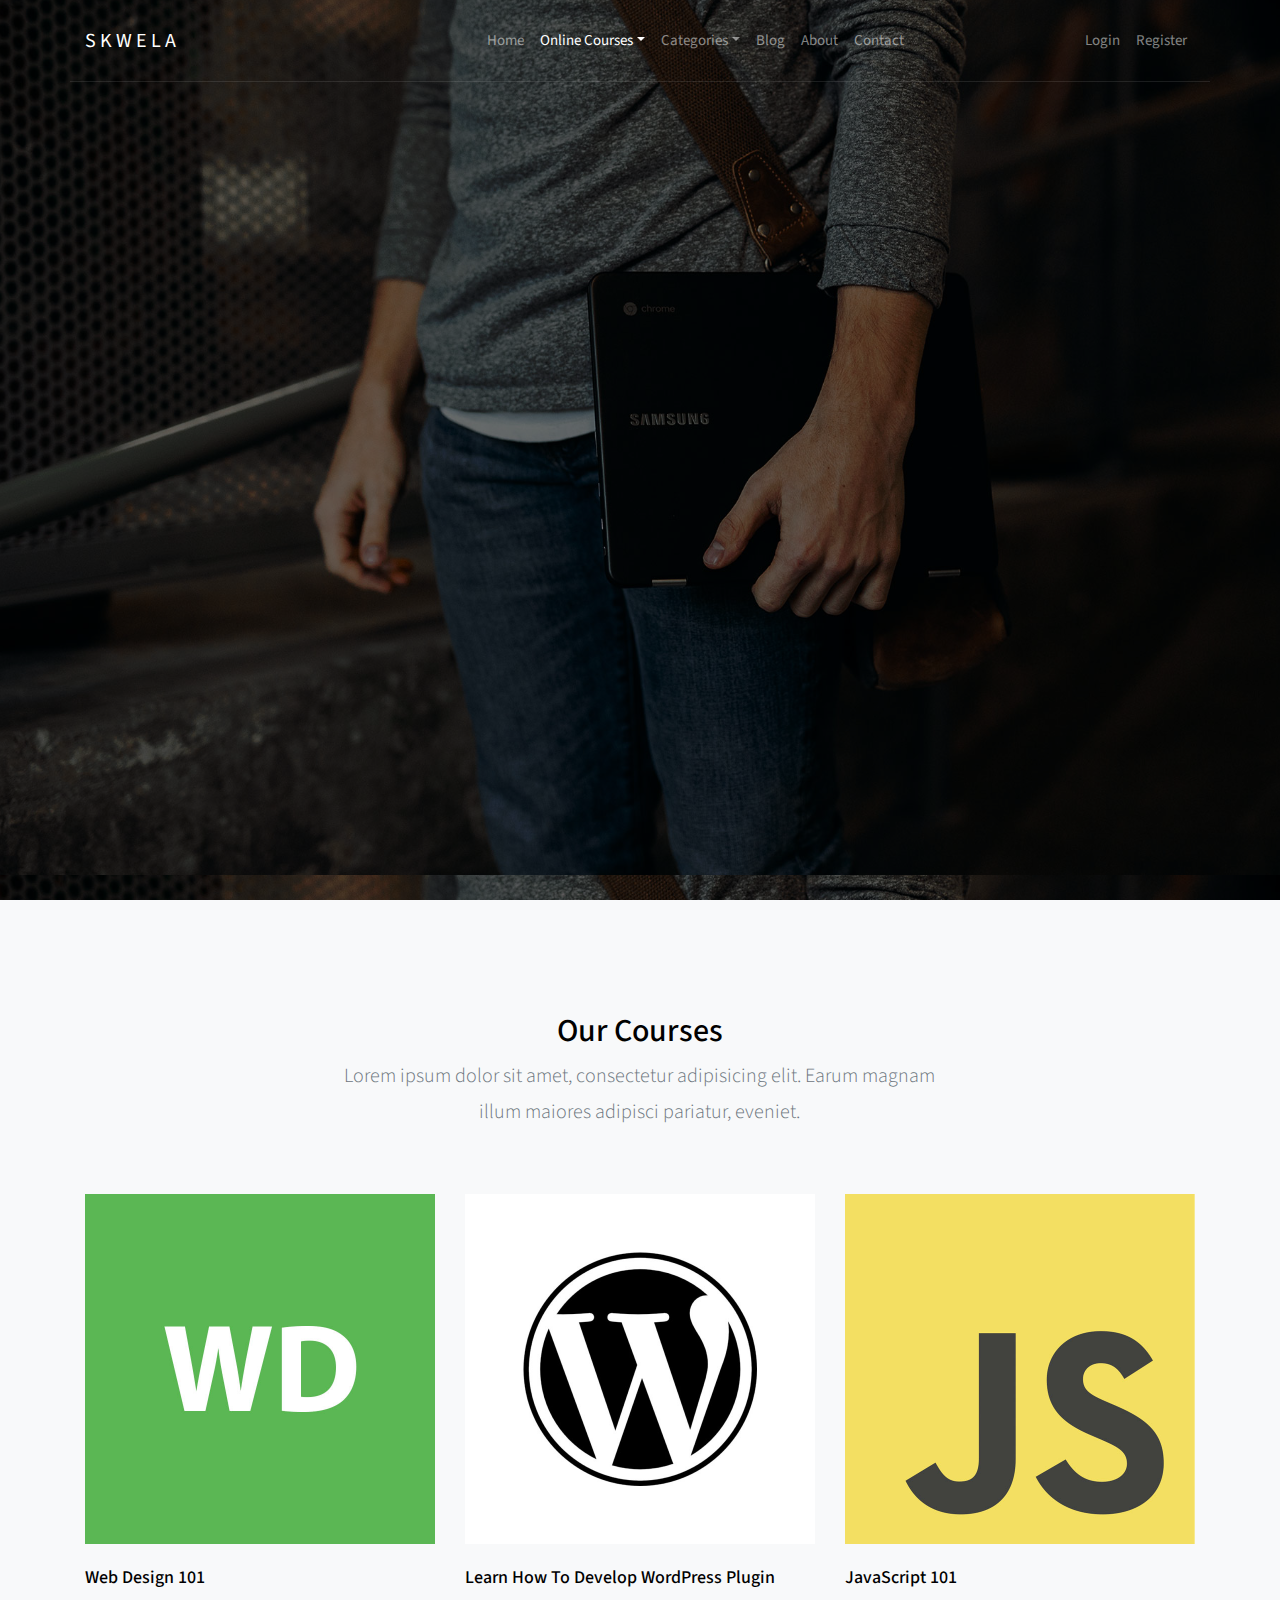
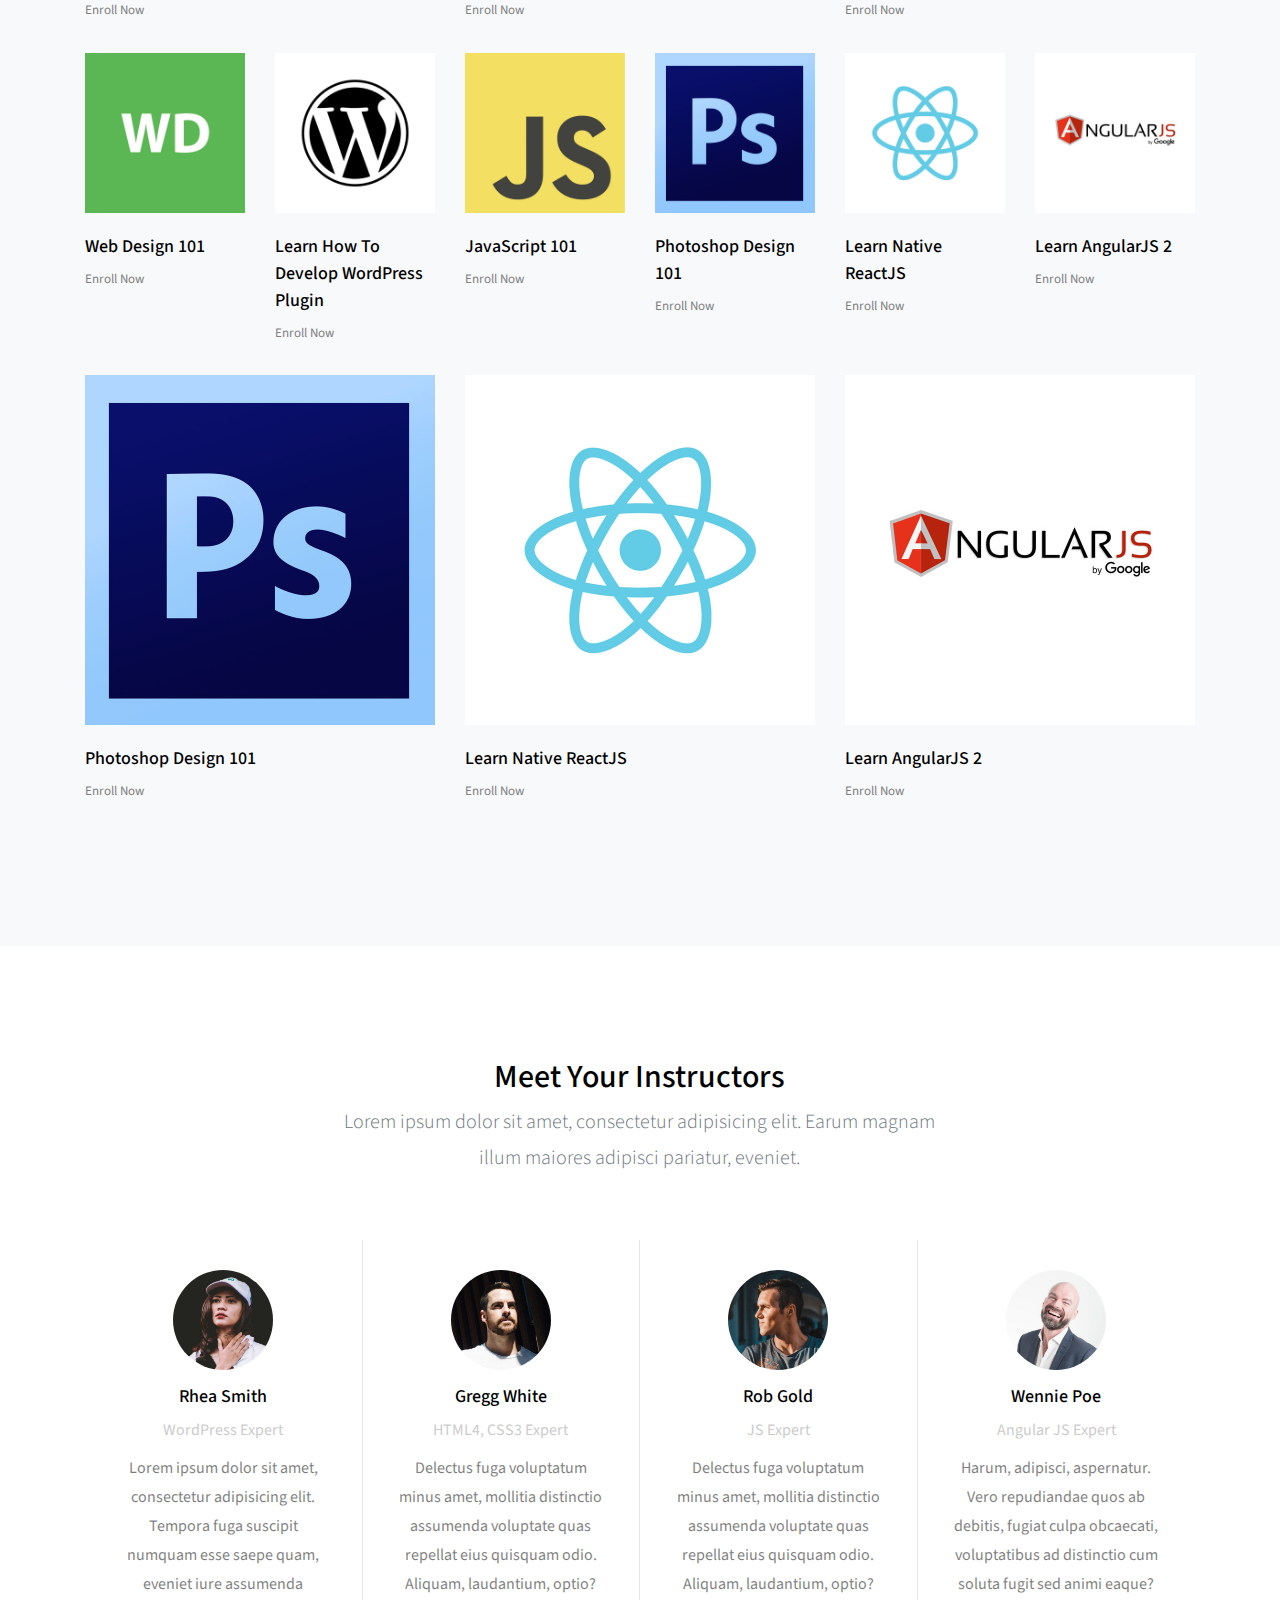
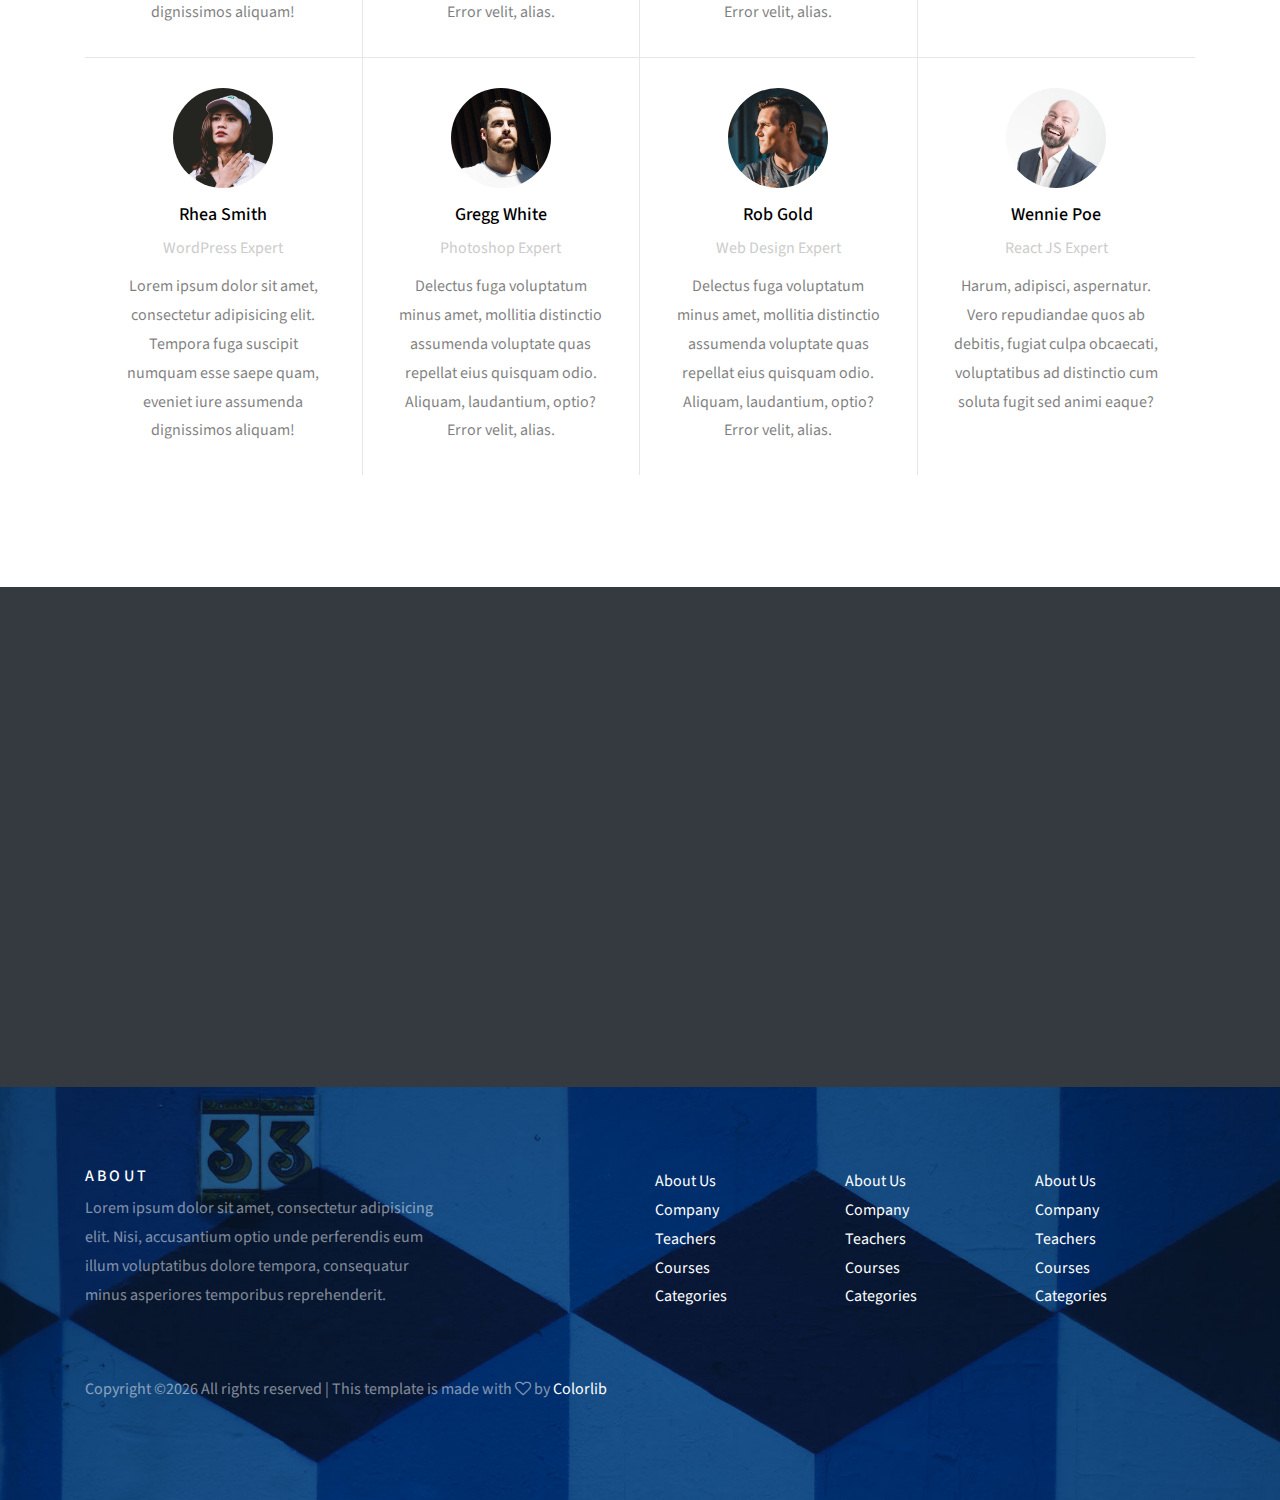
<file: courses.html>
<!doctype html>
<html lang="en">
  <head>
    <title>Colorlib Listed Directory Template</title>
    <meta charset="utf-8">
    <meta name="viewport" content="width=device-width, initial-scale=1, shrink-to-fit=no">

    <link href="https://fonts.googleapis.com/css?family=Source+Sans+Pro:300,400,900" rel="stylesheet">

    <link rel="stylesheet" href="css/bootstrap.css">
    <link rel="stylesheet" href="css/animate.css">
    <link rel="stylesheet" href="css/owl.carousel.min.css">

    <link rel="stylesheet" href="fonts/ionicons/css/ionicons.min.css">
    <link rel="stylesheet" href="fonts/fontawesome/css/font-awesome.min.css">
    <link rel="stylesheet" href="fonts/flaticon/font/flaticon.css">

    <!-- Theme Style -->
    <link rel="stylesheet" href="css/style.css">
  </head>
  <body>
    
    <header role="banner">
     
      <nav class="navbar navbar-expand-md navbar-dark bg-light">
        <div class="container">
          <a class="navbar-brand absolute" href="index.html">Skwela</a>
          <button class="navbar-toggler" type="button" data-toggle="collapse" data-target="#navbarsExample05" aria-controls="navbarsExample05" aria-expanded="false" aria-label="Toggle navigation">
            <span class="navbar-toggler-icon"></span>
          </button>

          <div class="collapse navbar-collapse navbar-light" id="navbarsExample05">
            <ul class="navbar-nav mx-auto">
              <li class="nav-item">
                <a class="nav-link" href="index.html">Home</a>
              </li>
              <li class="nav-item dropdown">
                <a class="nav-link dropdown-toggle active" href="courses.html" id="dropdown04" data-toggle="dropdown" aria-haspopup="true" aria-expanded="false">Online Courses</a>
                <div class="dropdown-menu" aria-labelledby="dropdown04">
                  <a class="dropdown-item" href="courses.html">HTML</a>
                  <a class="dropdown-item" href="courses.html">WordPress</a>
                  <a class="dropdown-item" href="courses.html">Web Development</a>
                  <a class="dropdown-item" href="courses.html">Javascript</a>
                  <a class="dropdown-item" href="courses.html">Photoshop</a>
                </div>

              </li>

              <li class="nav-item dropdown">
                <a class="nav-link dropdown-toggle" href="#" id="dropdown05" data-toggle="dropdown" aria-haspopup="true" aria-expanded="false">Categories</a>
                <div class="dropdown-menu" aria-labelledby="dropdown05">
                  <a class="dropdown-item" href="#">HTML</a>
                  <a class="dropdown-item" href="#">WordPress</a>
                  <a class="dropdown-item" href="#">Web Development</a>
                  <a class="dropdown-item" href="#">Javascript</a>
                  <a class="dropdown-item" href="#">Photoshop</a>
                </div>

              </li>
              <li class="nav-item">
                <a class="nav-link" href="blog.html">Blog</a>
              </li>
              <li class="nav-item">
                <a class="nav-link" href="about.html">About</a>
              </li>
              <li class="nav-item">
                <a class="nav-link" href="contact.html">Contact</a>
              </li>
            </ul>
            <ul class="navbar-nav absolute-right">
              <li class="nav-item">
                <a href="login.html" class="nav-link">Login</a>
              </li>
              <li class="nav-item">
                <a href="register.html" class="nav-link">Register</a>
              </li>
            </ul>
            
          </div>
        </div>
      </nav>
    </header>
    <!-- END header -->

    <section class="site-hero overlay" data-stellar-background-ratio="0.5" style="background-image: url(images/big_image_1.jpg);">
      <div class="container">
        <div class="row align-items-center site-hero-inner justify-content-center">
          <div class="col-md-8 text-center">

            <div class="mb-5 element-animate">
              <h1>Level Up Your Skills</h1>
              <p class="lead">See our courses Below. Learn something new every day with skwela lorem ipsum dolor sit amet.</p>
              <p><a href="#" class="btn btn-primary">Sign up and get a 7-day free trial</a></p>
            </div>

            
          </div>
        </div>
      </div>
    </section>
    <!-- END section -->


    <section class="site-section bg-light">
      <div class="container">
        <div class="row justify-content-center mb-5">
          <div class="col-md-7 text-center">
            <h2>Our Courses</h2>
            <p class="lead">Lorem ipsum dolor sit amet, consectetur adipisicing elit. Earum magnam illum maiores adipisci pariatur, eveniet.</p>
          </div>
        </div>
        <div class="row top-course">
          <div class="col-md-4 col-sm-6 col-12">
            <a href="course-single.html" class="course">
              <img src="images/webdesign.jpg" alt="Image placeholder">
              <h2>Web Design 101</h2>
              <p>Enroll Now</p>
            </a>
          </div>
          <div class="col-md-4 col-sm-6 col-12">
            <a href="course-single.html" class="course">
              <img src="images/wordpress.jpg" alt="Image placeholder">
              <h2>Learn How To Develop WordPress Plugin</h2>
              <p>Enroll Now</p>
            </a>
          </div>

          <div class="col-md-4 col-sm-6 col-12">
            <a href="course-single.html" class="course">
              <img src="images/javascript.jpg" alt="Image placeholder">
              <h2>JavaScript 101</h2>
              <p>Enroll Now</p>
            </a>
          </div>

        </div>

        <!-- END row -->

        <div class="row top-course">
          <div class="col-lg-2 col-md-4 col-sm-6 col-12">
            <a href="course-single.html" class="course">
              <img src="images/webdesign.jpg" alt="Image placeholder">
              <h2>Web Design 101</h2>
              <p>Enroll Now</p>
            </a>
          </div>
          <div class="col-lg-2 col-md-4 col-sm-6 col-12">
            <a href="course-single.html" class="course">
              <img src="images/wordpress.jpg" alt="Image placeholder">
              <h2>Learn How To Develop WordPress Plugin</h2>
              <p>Enroll Now</p>
            </a>
          </div>
          <div class="col-lg-2 col-md-4 col-sm-6 col-12">
            <a href="course-single.html" class="course">
              <img src="images/javascript.jpg" alt="Image placeholder">
              <h2>JavaScript 101</h2>
              <p>Enroll Now</p>
            </a>
          </div>
          <div class="col-lg-2 col-md-4 col-sm-6 col-12">
            <a href="course-single.html" class="course">
              <img src="images/photoshop.jpg" alt="Image placeholder">
              <h2>Photoshop Design 101</h2>
              <p>Enroll Now</p>
            </a>
          </div>
          <div class="col-lg-2 col-md-4 col-sm-6 col-12">
            <a href="course-single.html" class="course">
              <img src="images/reactjs.jpg" alt="Image placeholder">
              <h2>Learn Native ReactJS</h2>
              <p>Enroll Now</p>
            </a>
          </div>
          <div class="col-lg-2 col-md-4 col-sm-6 col-12">
            <a href="course-single.html" class="course">
              <img src="images/angularjs.jpg" alt="Image placeholder">
              <h2>Learn AngularJS 2</h2>
              <p>Enroll Now</p>
            </a>
          </div>
        </div>
        <!-- END row -->

        
        <div class="row top-course">
          <div class="col-md-4 col-sm-6 col-12">
            <a href="course-single.html" class="course">
              <img src="images/photoshop.jpg" alt="Image placeholder">
              <h2>Photoshop Design 101</h2>
              <p>Enroll Now</p>
            </a>
          </div>
          <div class="col-md-4 col-sm-6 col-12">
            <a href="course-single.html" class="course">
              <img src="images/reactjs.jpg" alt="Image placeholder">
              <h2>Learn Native ReactJS</h2>
              <p>Enroll Now</p>
            </a>
          </div>
          <div class="col-md-4 col-sm-6 col-12">
            <a href="course-single.html" class="course">
              <img src="images/angularjs.jpg" alt="Image placeholder">
              <h2>Learn AngularJS 2</h2>
              <p>Enroll Now</p>
            </a>
          </div>
        </div>
        <!-- END row -->
      </div>
    </section>
    <!-- END section -->

    <section class="site-section">
      <div class="container">
        <div class="row justify-content-center mb-5">
          <div class="col-md-7 text-center">
            <h2>Meet Your Instructors</h2>
            <p class="lead">Lorem ipsum dolor sit amet, consectetur adipisicing elit. Earum magnam illum maiores adipisci pariatur, eveniet.</p>
          </div>
        </div>
        <section class="school-features text-dark d-flex">

          <div class="inner">
            <div class="media d-block feature text-center">
              <img src="images/person_1.jpg" alt="Image placeholder" class="mb-3">
              <div class="media-body">
                <h3 class="mt-0">Rhea Smith</h3>
                <p class="instructor-meta">WordPress Expert</p>
                <p>Lorem ipsum dolor sit amet, consectetur adipisicing elit. Tempora fuga suscipit numquam esse saepe quam, eveniet iure assumenda dignissimos aliquam!</p>
              </div>
            </div>

            <div class="media d-block feature text-center">
              <img src="images/person_2.jpg" alt="Image placeholder" class="mb-3">
              <div class="media-body">
                <h3 class="mt-0">Gregg White</h3>
                <p class="instructor-meta">HTML4, CSS3 Expert</p>
                <p>Delectus fuga voluptatum minus amet, mollitia distinctio assumenda voluptate quas repellat eius quisquam odio. Aliquam, laudantium, optio? Error velit, alias.</p>
              </div>
            </div>

            <div class="media d-block feature text-center">
              <img src="images/person_3.jpg" alt="Image placeholder" class="mb-3">
              <div class="media-body">
                <h3 class="mt-0">Rob Gold</h3>
                <p class="instructor-meta">JS Expert</p>
                <p>Delectus fuga voluptatum minus amet, mollitia distinctio assumenda voluptate quas repellat eius quisquam odio. Aliquam, laudantium, optio? Error velit, alias.</p>
              </div>
            </div>


            <div class="media d-block feature text-center">
              <img src="images/person_4.jpg" alt="Image placeholder" class="mb-3">
              <div class="media-body">
                <h3 class="mt-0">Wennie Poe</h3>
                <p class="instructor-meta">Angular JS Expert</p>
                <p>Harum, adipisci, aspernatur. Vero repudiandae quos ab debitis, fugiat culpa obcaecati, voluptatibus ad distinctio cum soluta fugit sed animi eaque?</p>
              </div>
            </div>
          </div>
        </section>

        <section class="school-features text-dark last d-flex">

          <div class="inner">
            <div class="media d-block feature text-center">
              <img src="images/person_1.jpg" alt="Image placeholder" class="mb-3">
              <div class="media-body">
                <h3 class="mt-0">Rhea Smith</h3>
                <p class="instructor-meta">WordPress Expert</p>
                <p>Lorem ipsum dolor sit amet, consectetur adipisicing elit. Tempora fuga suscipit numquam esse saepe quam, eveniet iure assumenda dignissimos aliquam!</p>
              </div>
            </div>

            <div class="media d-block feature text-center">
              <img src="images/person_2.jpg" alt="Image placeholder" class="mb-3">
              <div class="media-body">
                <h3 class="mt-0">Gregg White</h3>
                <p class="instructor-meta">Photoshop Expert</p>
                <p>Delectus fuga voluptatum minus amet, mollitia distinctio assumenda voluptate quas repellat eius quisquam odio. Aliquam, laudantium, optio? Error velit, alias.</p>
              </div>
            </div>

            <div class="media d-block feature text-center">
              <img src="images/person_3.jpg" alt="Image placeholder" class="mb-3">
              <div class="media-body">
                <h3 class="mt-0">Rob Gold</h3>
                <p class="instructor-meta">Web Design Expert</p>
                <p>Delectus fuga voluptatum minus amet, mollitia distinctio assumenda voluptate quas repellat eius quisquam odio. Aliquam, laudantium, optio? Error velit, alias.</p>
              </div>
            </div>


            <div class="media d-block feature text-center">
              <img src="images/person_4.jpg" alt="Image placeholder" class="mb-3">
              <div class="media-body">
                <h3 class="mt-0">Wennie Poe</h3>
                <p class="instructor-meta">React JS Expert</p>
                <p>Harum, adipisci, aspernatur. Vero repudiandae quos ab debitis, fugiat culpa obcaecati, voluptatibus ad distinctio cum soluta fugit sed animi eaque?</p>
              </div>
            </div>
          </div>
        </section>


      </div>
    </section>
    <!-- END section -->

    <section class="section-cover bg-dark">
      <div class="container">
        <div class="row justify-content-center align-items-center intro">
          <div class="col-md-7 text-center element-animate">
            <h2>Sign Up And Get a 7-day Free Trial</h2>
            <p class="lead mb-5">Lorem ipsum dolor sit amet, consectetur adipisicing elit. Architecto quidem tempore expedita facere facilis, dolores!</p>
            <p><a href="#" class="btn btn-primary">Sign up and get a 7-day free trial</a></p>
          </div>
        </div>
      </div>
    </section>
    <!-- END section -->


    
  
    <footer class="site-footer" style="background-image: url(images/big_image_3.jpg);">
      <div class="container">
        <div class="row mb-5">
          <div class="col-md-4">
            <h3>About</h3>
            <p>Lorem ipsum dolor sit amet, consectetur adipisicing elit. Nisi, accusantium optio unde perferendis eum illum voluptatibus dolore tempora, consequatur minus asperiores temporibus reprehenderit.</p>
          </div>
          <div class="col-md-6 ml-auto">
            <div class="row">
              <div class="col-md-4">
                <ul class="list-unstyled">
                  <li><a href="#">About Us</a></li>
                  <li><a href="#">Company</a></li>
                  <li><a href="#">Teachers</a></li>
                  <li><a href="#">Courses</a></li>
                  <li><a href="#">Categories</a></li>
                </ul>
              </div>
              <div class="col-md-4">
                <ul class="list-unstyled">
                  <li><a href="#">About Us</a></li>
                  <li><a href="#">Company</a></li>
                  <li><a href="#">Teachers</a></li>
                  <li><a href="#">Courses</a></li>
                  <li><a href="#">Categories</a></li>
                </ul>
              </div>
              <div class="col-md-4">
                <ul class="list-unstyled">
                  <li><a href="#">About Us</a></li>
                  <li><a href="#">Company</a></li>
                  <li><a href="#">Teachers</a></li>
                  <li><a href="#">Courses</a></li>
                  <li><a href="#">Categories</a></li>
                </ul>
              </div>
            </div>
          </div>
        </div>
        <div class="row">
          <div class="col-md-12">
            <p><!-- Link back to Colorlib can't be removed. Template is licensed under CC BY 3.0. -->
Copyright &copy;<script>document.write(new Date().getFullYear());</script> All rights reserved | This template is made with <i class="fa fa-heart-o" aria-hidden="true"></i> by <a href="https://colorlib.com" target="_blank">Colorlib</a>
<!-- Link back to Colorlib can't be removed. Template is licensed under CC BY 3.0. --></p>
          </div>
        </div>
      </div>
    </footer>
    <!-- END footer -->
    
    <!-- loader -->
    <div id="loader" class="show fullscreen"><svg class="circular" width="48px" height="48px"><circle class="path-bg" cx="24" cy="24" r="22" fill="none" stroke-width="4" stroke="#eeeeee"/><circle class="path" cx="24" cy="24" r="22" fill="none" stroke-width="4" stroke-miterlimit="10" stroke="#f4b214"/></svg></div>

    <script src="js/jquery-3.2.1.min.js"></script>
    <script src="js/jquery-migrate-3.0.0.js"></script>
    <script src="js/popper.min.js"></script>
    <script src="js/bootstrap.min.js"></script>
    <script src="js/owl.carousel.min.js"></script>
    <script src="js/jquery.waypoints.min.js"></script>
    <script src="js/jquery.stellar.min.js"></script>

    
    <script src="js/main.js"></script>
  </body>
</html>
</file>
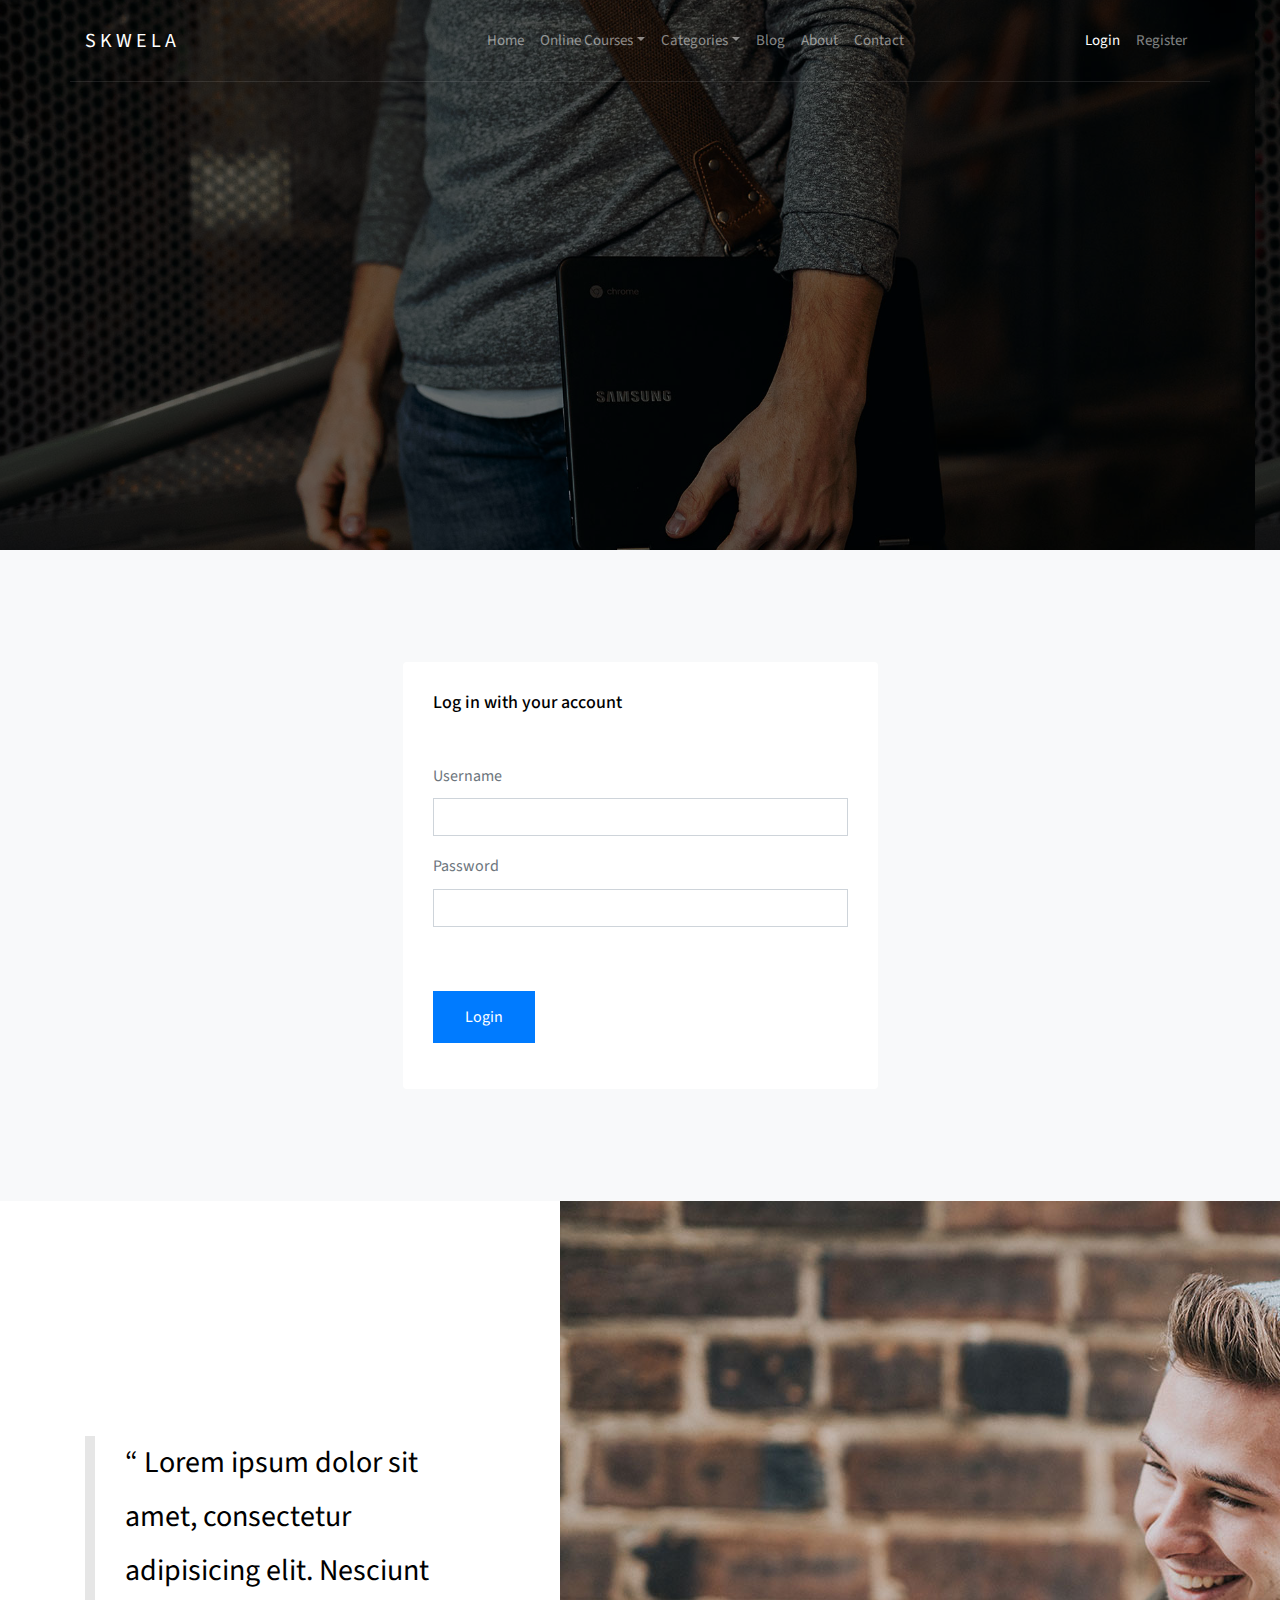
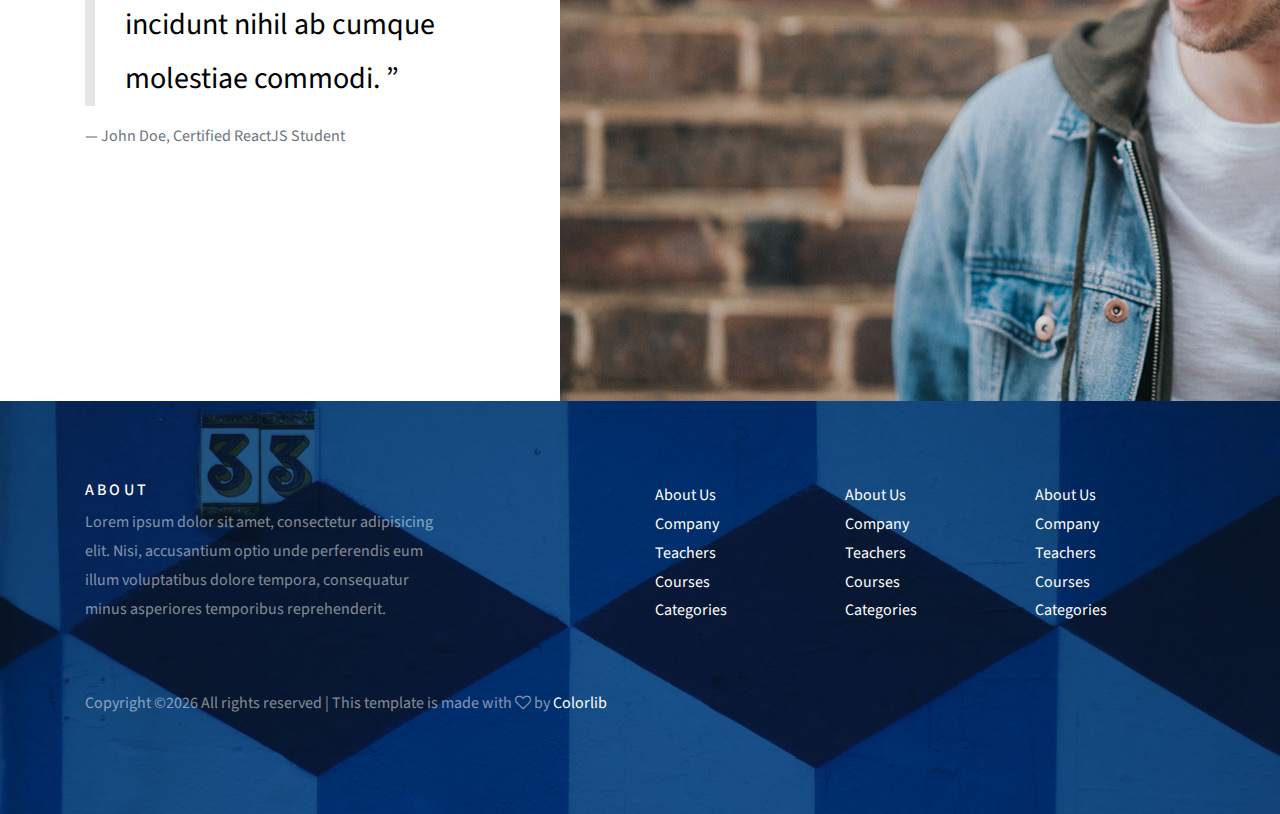
<file: login.html>
<!doctype html>
<html lang="en">
  <head>
    <title>Colorlib Listed Directory Template</title>
    <meta charset="utf-8">
    <meta name="viewport" content="width=device-width, initial-scale=1, shrink-to-fit=no">

    <link href="https://fonts.googleapis.com/css?family=Source+Sans+Pro:300,400,900" rel="stylesheet">

    <link rel="stylesheet" href="css/bootstrap.css">
    <link rel="stylesheet" href="css/animate.css">
    <link rel="stylesheet" href="css/owl.carousel.min.css">

    <link rel="stylesheet" href="fonts/ionicons/css/ionicons.min.css">
    <link rel="stylesheet" href="fonts/fontawesome/css/font-awesome.min.css">
    <link rel="stylesheet" href="fonts/flaticon/font/flaticon.css">

    <!-- Theme Style -->
    <link rel="stylesheet" href="css/style.css">
  </head>
  <body>
    
    <header role="banner">
     
      <nav class="navbar navbar-expand-md navbar-dark bg-light">
        <div class="container">
          <a class="navbar-brand absolute" href="index.html">Skwela</a>
          <button class="navbar-toggler" type="button" data-toggle="collapse" data-target="#navbarsExample05" aria-controls="navbarsExample05" aria-expanded="false" aria-label="Toggle navigation">
            <span class="navbar-toggler-icon"></span>
          </button>

          <div class="collapse navbar-collapse navbar-light" id="navbarsExample05">
            <ul class="navbar-nav mx-auto">
              <li class="nav-item">
                <a class="nav-link" href="index.html">Home</a>
              </li>
              <li class="nav-item dropdown">
                <a class="nav-link dropdown-toggle" href="courses.html" id="dropdown04" data-toggle="dropdown" aria-haspopup="true" aria-expanded="false">Online Courses</a>
                <div class="dropdown-menu" aria-labelledby="dropdown04">
                  <a class="dropdown-item" href="courses.html">HTML</a>
                  <a class="dropdown-item" href="courses.html">WordPress</a>
                  <a class="dropdown-item" href="courses.html">Web Development</a>
                  <a class="dropdown-item" href="courses.html">Javascript</a>
                  <a class="dropdown-item" href="courses.html">Photoshop</a>
                </div>

              </li>

              <li class="nav-item dropdown">
                <a class="nav-link dropdown-toggle" href="#" id="dropdown05" data-toggle="dropdown" aria-haspopup="true" aria-expanded="false">Categories</a>
                <div class="dropdown-menu" aria-labelledby="dropdown05">
                  <a class="dropdown-item" href="#">HTML</a>
                  <a class="dropdown-item" href="#">WordPress</a>
                  <a class="dropdown-item" href="#">Web Development</a>
                  <a class="dropdown-item" href="#">Javascript</a>
                  <a class="dropdown-item" href="#">Photoshop</a>
                </div>

              </li>
              <li class="nav-item">
                <a class="nav-link" href="blog.html">Blog</a>
              </li>
              <li class="nav-item">
                <a class="nav-link" href="about.html">About</a>
              </li>
              <li class="nav-item">
                <a class="nav-link" href="contact.html">Contact</a>
              </li>
            </ul>
             <ul class="navbar-nav absolute-right">
              <li class="nav-item">
                <a href="login.html" class="nav-link active">Login</a>
              </li>
              <li class="nav-item">
                <a href="register.html" class="nav-link">Register</a>
              </li>
            </ul>
            
          </div>
        </div>
      </nav>
    </header>
    <!-- END header -->

    <section class="site-hero site-hero-innerpage overlay" data-stellar-background-ratio="0.5" style="background-image: url(images/big_image_1.jpg);">
      <div class="container">
        <div class="row align-items-center site-hero-inner justify-content-center">
          <div class="col-md-8 text-center">

            <div class="mb-5 element-animate">
              <h1>Login</h1>
            </div>
          </div>
        </div>
      </div>
    </section>
    <!-- END section -->


    <section class="site-section bg-light">
      <div class="container">
        <div class="row justify-content-center">
          <div class="col-md-5 box">
            <h2 class="mb-5">Log in with your account</h2>
            <form action="#" method="post">
                  <div class="row">
                    <div class="col-md-12 form-group">
                      <label for="name">Username</label>
                      <input type="text" id="name" class="form-control ">
                    </div>
                  </div>
                  <div class="row mb-5">
                    <div class="col-md-12 form-group">
                      <label for="name">Password</label>
                      <input type="password" id="name" class="form-control ">
                    </div>
                  </div>
                  
                  <div class="row">
                    <div class="col-md-6 form-group">
                      <input type="submit" value="Login" class="btn btn-primary">
                    </div>
                  </div>
                </form>
          </div>
        </div>
      </div>
    </section>
    <!-- END section -->

     <section class="overflow">
      <div class="container">
        <div class="row justify-content-center align-items-center">
          
          
          <div class="col-lg-7 order-lg-3 order-1 mb-lg-0 mb-5">
            <img src="images/person_testimonial_1.jpg" alt="Image placeholder" class="img-md-fluid">
          </div>
          <div class="col-lg-1 order-lg-2"></div>
          <div class="col-lg-4 order-lg-1 order-2 mb-lg-0 mb-5">
            <blockquote class="testimonial">
              &ldquo; Lorem ipsum dolor sit amet, consectetur adipisicing elit. Nesciunt incidunt nihil ab cumque molestiae commodi. &rdquo;
            </blockquote>
            <p>&mdash; John Doe, Certified ReactJS Student</p>
          </div>
        </div>
      </div>
    </section>
    <!-- END section -->
    
  
    <footer class="site-footer" style="background-image: url(images/big_image_3.jpg);">
      <div class="container">
        <div class="row mb-5">
          <div class="col-md-4">
            <h3>About</h3>
            <p>Lorem ipsum dolor sit amet, consectetur adipisicing elit. Nisi, accusantium optio unde perferendis eum illum voluptatibus dolore tempora, consequatur minus asperiores temporibus reprehenderit.</p>
          </div>
          <div class="col-md-6 ml-auto">
            <div class="row">
              <div class="col-md-4">
                <ul class="list-unstyled">
                  <li><a href="#">About Us</a></li>
                  <li><a href="#">Company</a></li>
                  <li><a href="#">Teachers</a></li>
                  <li><a href="#">Courses</a></li>
                  <li><a href="#">Categories</a></li>
                </ul>
              </div>
              <div class="col-md-4">
                <ul class="list-unstyled">
                  <li><a href="#">About Us</a></li>
                  <li><a href="#">Company</a></li>
                  <li><a href="#">Teachers</a></li>
                  <li><a href="#">Courses</a></li>
                  <li><a href="#">Categories</a></li>
                </ul>
              </div>
              <div class="col-md-4">
                <ul class="list-unstyled">
                  <li><a href="#">About Us</a></li>
                  <li><a href="#">Company</a></li>
                  <li><a href="#">Teachers</a></li>
                  <li><a href="#">Courses</a></li>
                  <li><a href="#">Categories</a></li>
                </ul>
              </div>
            </div>
          </div>
        </div>
        <div class="row">
          <div class="col-md-12">
            <p><!-- Link back to Colorlib can't be removed. Template is licensed under CC BY 3.0. -->
Copyright &copy;<script>document.write(new Date().getFullYear());</script> All rights reserved | This template is made with <i class="fa fa-heart-o" aria-hidden="true"></i> by <a href="https://colorlib.com" target="_blank">Colorlib</a>
<!-- Link back to Colorlib can't be removed. Template is licensed under CC BY 3.0. --></p>
          </div>
        </div>
      </div>
    </footer>
    <!-- END footer -->
    
    <!-- loader -->
    <div id="loader" class="show fullscreen"><svg class="circular" width="48px" height="48px"><circle class="path-bg" cx="24" cy="24" r="22" fill="none" stroke-width="4" stroke="#eeeeee"/><circle class="path" cx="24" cy="24" r="22" fill="none" stroke-width="4" stroke-miterlimit="10" stroke="#f4b214"/></svg></div>

    <script src="js/jquery-3.2.1.min.js"></script>
    <script src="js/jquery-migrate-3.0.0.js"></script>
    <script src="js/popper.min.js"></script>
    <script src="js/bootstrap.min.js"></script>
    <script src="js/owl.carousel.min.js"></script>
    <script src="js/jquery.waypoints.min.js"></script>
    <script src="js/jquery.stellar.min.js"></script>

    
    <script src="js/main.js"></script>
  </body>
</html>
</file>
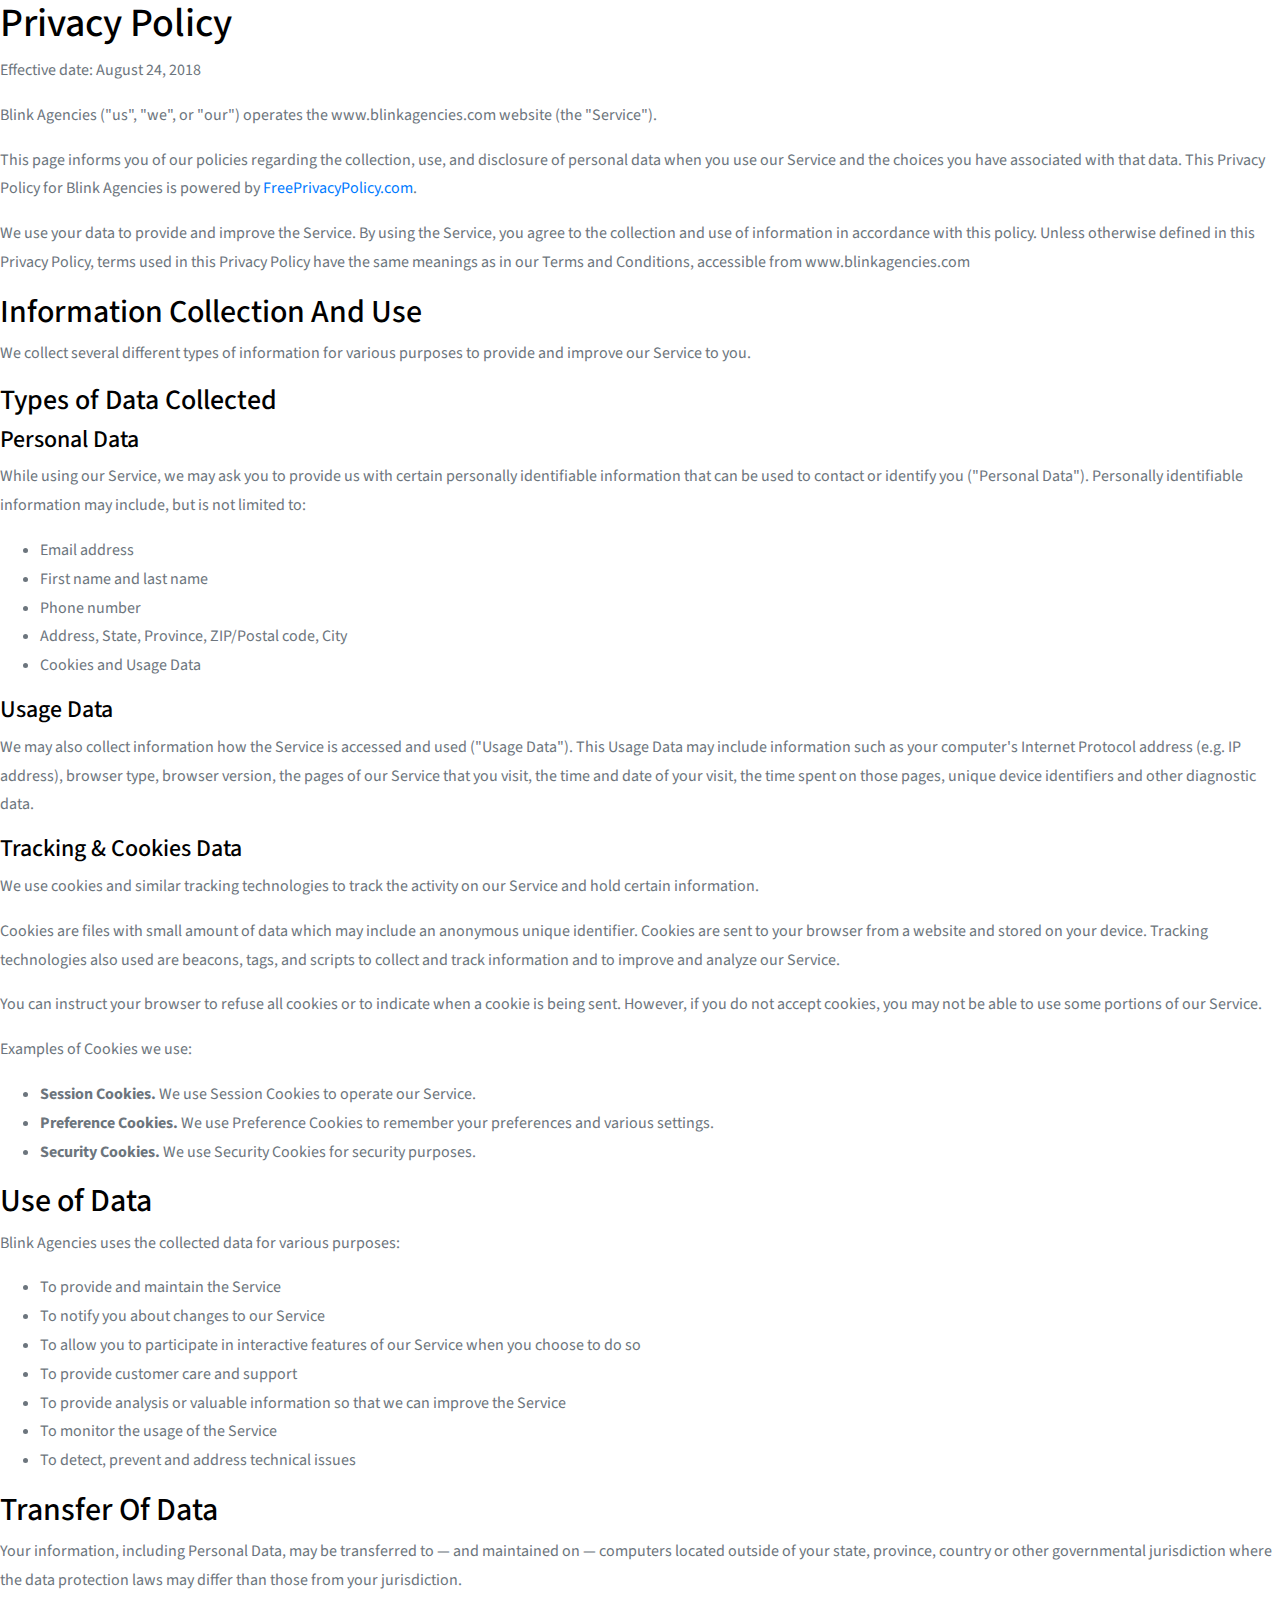
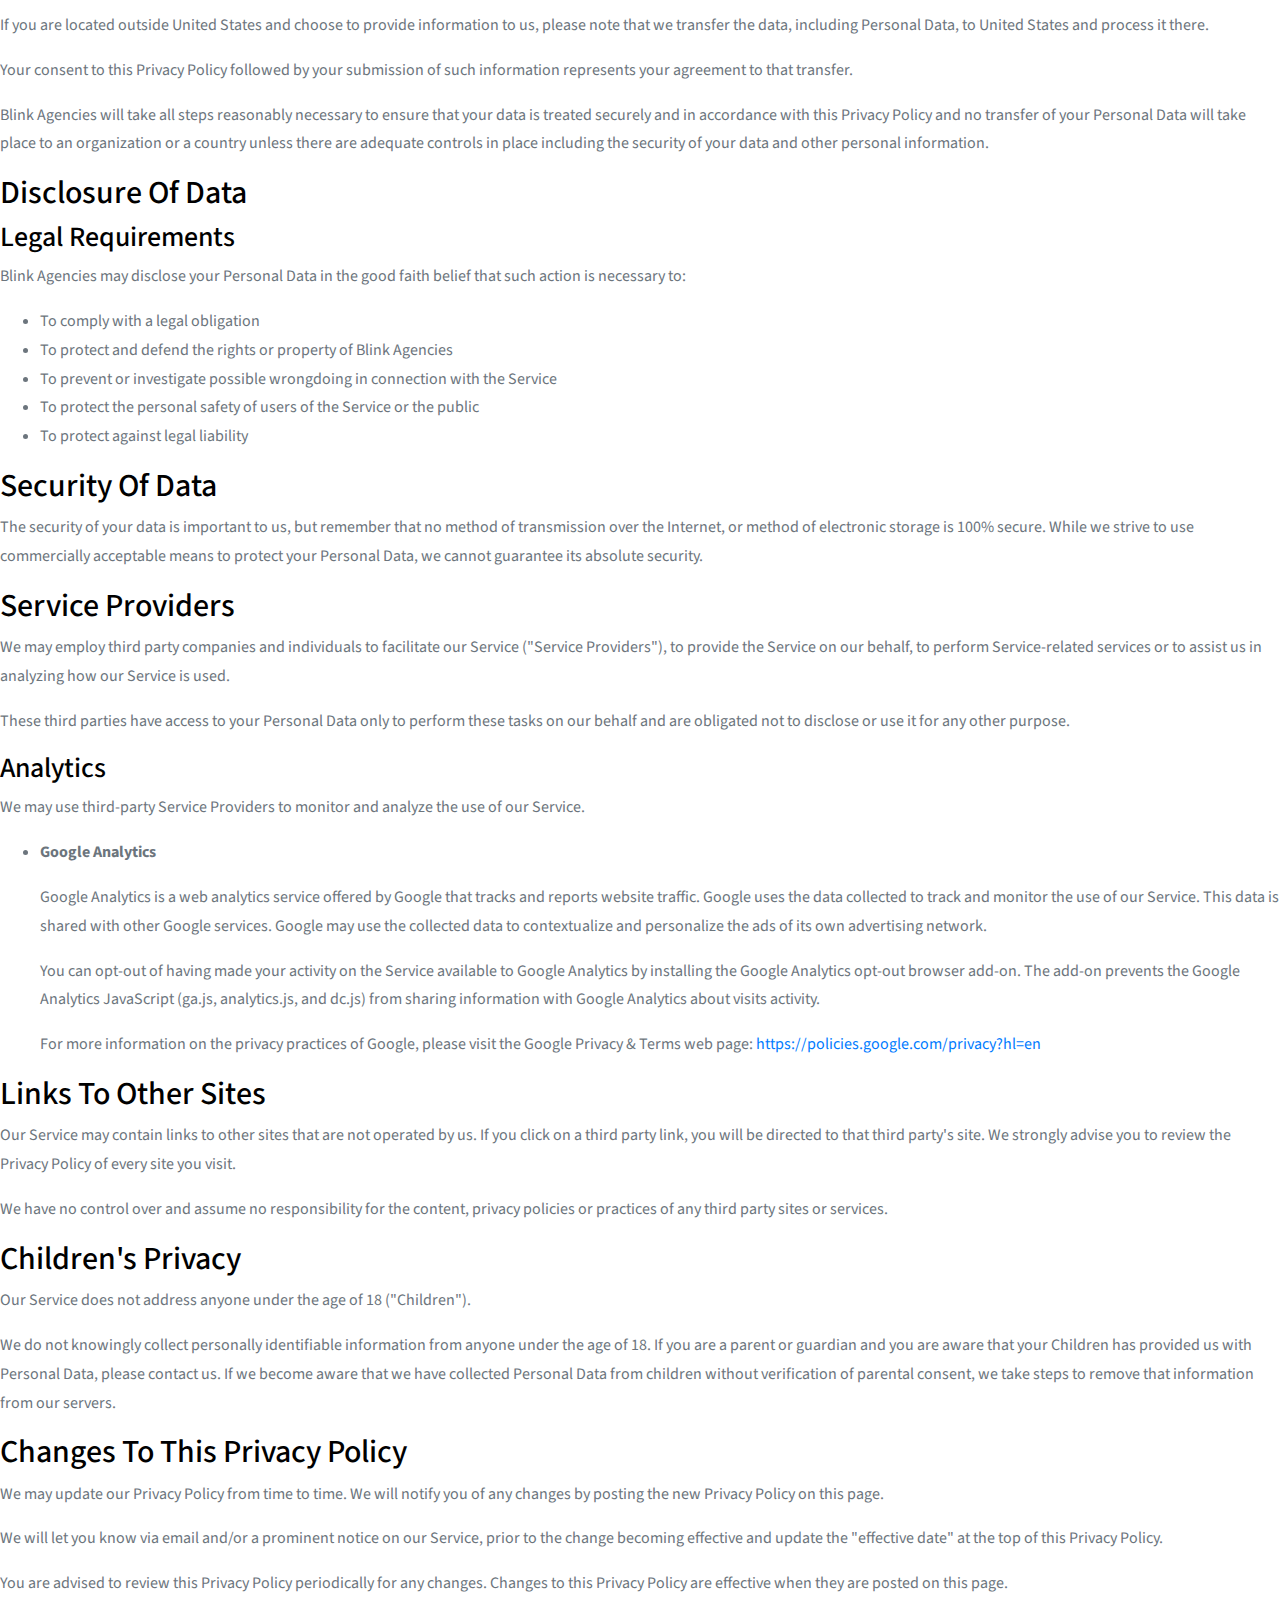
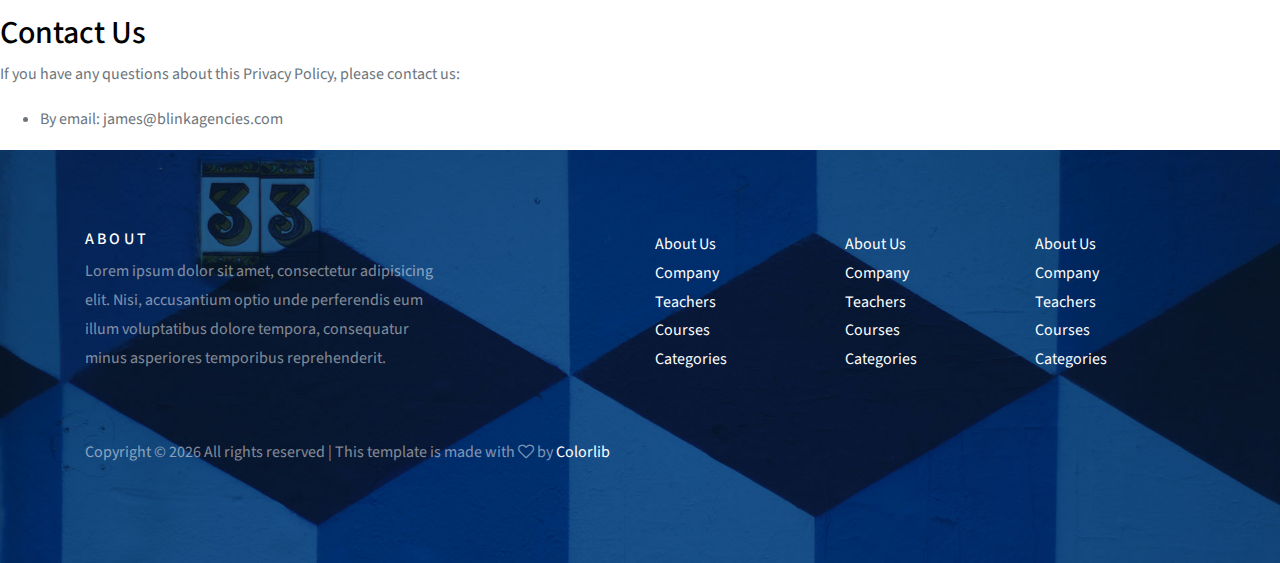
<file: privacy.html>
<!doctype html>
<html lang="en">

<head>
  <title>Colorlib Listed Directory Template</title>
  <meta charset="utf-8">
  <meta name="viewport" content="width=device-width, initial-scale=1, shrink-to-fit=no">

  <link href="https://fonts.googleapis.com/css?family=Source+Sans+Pro:300,400,900" rel="stylesheet">

  <link rel="stylesheet" href="css/bootstrap.css">
  <link rel="stylesheet" href="css/animate.css">
  <link rel="stylesheet" href="css/owl.carousel.min.css">

  <link rel="stylesheet" href="fonts/ionicons/css/ionicons.min.css">
  <link rel="stylesheet" href="fonts/fontawesome/css/font-awesome.min.css">
  <link rel="stylesheet" href="fonts/flaticon/font/flaticon.css">

  <!-- Theme Style -->
  <link rel="stylesheet" href="css/style.css">
</head>

<body>


  <!-- END header -->


  <!-- END section -->

  <h1>Privacy Policy</h1>


  <p>Effective date: August 24, 2018</p>


  <p>Blink Agencies ("us", "we", or "our") operates the www.blinkagencies.com website (the "Service").</p>

  <p>This page informs you of our policies regarding the collection, use, and disclosure of personal data when you use our
    Service and the choices you have associated with that data. This Privacy Policy for Blink Agencies is powered by <a href="https://www.freeprivacypolicy.com/free-privacy-policy-generator.php">FreePrivacyPolicy.com</a>.</p>

  <p>We use your data to provide and improve the Service. By using the Service, you agree to the collection and use of information
    in accordance with this policy. Unless otherwise defined in this Privacy Policy, terms used in this Privacy Policy have
    the same meanings as in our Terms and Conditions, accessible from www.blinkagencies.com</p>


  <h2>Information Collection And Use</h2>

  <p>We collect several different types of information for various purposes to provide and improve our Service to you.</p>

  <h3>Types of Data Collected</h3>

  <h4>Personal Data</h4>

  <p>While using our Service, we may ask you to provide us with certain personally identifiable information that can be used
    to contact or identify you ("Personal Data"). Personally identifiable information may include, but is not limited to:</p>

  <ul>
    <li>Email address</li>
    <li>First name and last name</li>
    <li>Phone number</li>
    <li>Address, State, Province, ZIP/Postal code, City</li>
    <li>Cookies and Usage Data</li>
  </ul>

  <h4>Usage Data</h4>

  <p>We may also collect information how the Service is accessed and used ("Usage Data"). This Usage Data may include information
    such as your computer's Internet Protocol address (e.g. IP address), browser type, browser version, the pages of our
    Service that you visit, the time and date of your visit, the time spent on those pages, unique device identifiers and
    other diagnostic data.</p>

  <h4>Tracking & Cookies Data</h4>
  <p>We use cookies and similar tracking technologies to track the activity on our Service and hold certain information.</p>
  <p>Cookies are files with small amount of data which may include an anonymous unique identifier. Cookies are sent to your
    browser from a website and stored on your device. Tracking technologies also used are beacons, tags, and scripts to collect
    and track information and to improve and analyze our Service.</p>
  <p>You can instruct your browser to refuse all cookies or to indicate when a cookie is being sent. However, if you do not
    accept cookies, you may not be able to use some portions of our Service.</p>
  <p>Examples of Cookies we use:</p>
  <ul>
    <li><strong>Session Cookies.</strong> We use Session Cookies to operate our Service.</li>
    <li><strong>Preference Cookies.</strong> We use Preference Cookies to remember your preferences and various settings.</li>
    <li><strong>Security Cookies.</strong> We use Security Cookies for security purposes.</li>
  </ul>

  <h2>Use of Data</h2>

  <p>Blink Agencies uses the collected data for various purposes:</p>
  <ul>
    <li>To provide and maintain the Service</li>
    <li>To notify you about changes to our Service</li>
    <li>To allow you to participate in interactive features of our Service when you choose to do so</li>
    <li>To provide customer care and support</li>
    <li>To provide analysis or valuable information so that we can improve the Service</li>
    <li>To monitor the usage of the Service</li>
    <li>To detect, prevent and address technical issues</li>
  </ul>

  <h2>Transfer Of Data</h2>
  <p>Your information, including Personal Data, may be transferred to — and maintained on — computers located outside of
    your state, province, country or other governmental jurisdiction where the data protection laws may differ than those
    from your jurisdiction.</p>
  <p>If you are located outside United States and choose to provide information to us, please note that we transfer the data,
    including Personal Data, to United States and process it there.</p>
  <p>Your consent to this Privacy Policy followed by your submission of such information represents your agreement to that
    transfer.
  </p>
  <p>Blink Agencies will take all steps reasonably necessary to ensure that your data is treated securely and in accordance
    with this Privacy Policy and no transfer of your Personal Data will take place to an organization or a country unless
    there are adequate controls in place including the security of your data and other personal information.</p>

  <h2>Disclosure Of Data</h2>

  <h3>Legal Requirements</h3>
  <p>Blink Agencies may disclose your Personal Data in the good faith belief that such action is necessary to:</p>
  <ul>
    <li>To comply with a legal obligation</li>
    <li>To protect and defend the rights or property of Blink Agencies</li>
    <li>To prevent or investigate possible wrongdoing in connection with the Service</li>
    <li>To protect the personal safety of users of the Service or the public</li>
    <li>To protect against legal liability</li>
  </ul>

  <h2>Security Of Data</h2>
  <p>The security of your data is important to us, but remember that no method of transmission over the Internet, or method
    of electronic storage is 100% secure. While we strive to use commercially acceptable means to protect your Personal Data,
    we cannot guarantee its absolute security.</p>

  <h2>Service Providers</h2>
  <p>We may employ third party companies and individuals to facilitate our Service ("Service Providers"), to provide the
    Service on our behalf, to perform Service-related services or to assist us in analyzing how our Service is used.</p>
  <p>These third parties have access to your Personal Data only to perform these tasks on our behalf and are obligated not
    to disclose or use it for any other purpose.</p>

  <h3>Analytics</h3>
  <p>We may use third-party Service Providers to monitor and analyze the use of our Service.</p>
  <ul>
    <li>
      <p><strong>Google Analytics</strong></p>
      <p>Google Analytics is a web analytics service offered by Google that tracks and reports website traffic. Google uses
        the data collected to track and monitor the use of our Service. This data is shared with other Google services. Google
        may use the collected data to contextualize and personalize the ads of its own advertising network.</p>
      <p>You can opt-out of having made your activity on the Service available to Google Analytics by installing the Google
        Analytics opt-out browser add-on. The add-on prevents the Google Analytics JavaScript (ga.js, analytics.js, and dc.js)
        from sharing information with Google Analytics about visits activity.</p>
      <p>For more information on the privacy practices of Google, please visit the Google Privacy & Terms web page: <a href="https://policies.google.com/privacy?hl=en">https://policies.google.com/privacy?hl=en</a></p>
    </li>
  </ul>


  <h2>Links To Other Sites</h2>
  <p>Our Service may contain links to other sites that are not operated by us. If you click on a third party link, you will
    be directed to that third party's site. We strongly advise you to review the Privacy Policy of every site you visit.</p>
  <p>We have no control over and assume no responsibility for the content, privacy policies or practices of any third party
    sites or services.</p>


  <h2>Children's Privacy</h2>
  <p>Our Service does not address anyone under the age of 18 ("Children").</p>
  <p>We do not knowingly collect personally identifiable information from anyone under the age of 18. If you are a parent
    or guardian and you are aware that your Children has provided us with Personal Data, please contact us. If we become
    aware that we have collected Personal Data from children without verification of parental consent, we take steps to remove
    that information from our servers.</p>


  <h2>Changes To This Privacy Policy</h2>
  <p>We may update our Privacy Policy from time to time. We will notify you of any changes by posting the new Privacy Policy
    on this page.</p>
  <p>We will let you know via email and/or a prominent notice on our Service, prior to the change becoming effective and
    update the "effective date" at the top of this Privacy Policy.</p>
  <p>You are advised to review this Privacy Policy periodically for any changes. Changes to this Privacy Policy are effective
    when they are posted on this page.</p>


  <h2>Contact Us</h2>
  <p>If you have any questions about this Privacy Policy, please contact us:</p>
  <ul>
    <li>By email: james@blinkagencies.com</li>

  </ul>

  <!-- END section -->






  <footer class="site-footer" style="background-image: url(images/big_image_3.jpg);">
    <div class="container">
      <div class="row mb-5">
        <div class="col-md-4">
          <h3>About</h3>
          <p>Lorem ipsum dolor sit amet, consectetur adipisicing elit. Nisi, accusantium optio unde perferendis eum illum
            voluptatibus dolore tempora, consequatur minus asperiores temporibus reprehenderit.</p>
        </div>
        <div class="col-md-6 ml-auto">
          <div class="row">
            <div class="col-md-4">
              <ul class="list-unstyled">
                <li><a href="#">About Us</a></li>
                <li><a href="#">Company</a></li>
                <li><a href="#">Teachers</a></li>
                <li><a href="#">Courses</a></li>
                <li><a href="#">Categories</a></li>
              </ul>
            </div>
            <div class="col-md-4">
              <ul class="list-unstyled">
                <li><a href="#">About Us</a></li>
                <li><a href="#">Company</a></li>
                <li><a href="#">Teachers</a></li>
                <li><a href="#">Courses</a></li>
                <li><a href="#">Categories</a></li>
              </ul>
            </div>
            <div class="col-md-4">
              <ul class="list-unstyled">
                <li><a href="#">About Us</a></li>
                <li><a href="#">Company</a></li>
                <li><a href="#">Teachers</a></li>
                <li><a href="#">Courses</a></li>
                <li><a href="#">Categories</a></li>
              </ul>
            </div>
          </div>
        </div>
      </div>
      <div class="row">
        <div class="col-md-12">
          <p>
            <!-- Link back to Colorlib can't be removed. Template is licensed under CC BY 3.0. -->
            Copyright &copy;
            <script>document.write(new Date().getFullYear());</script> All rights reserved | This template is made with <i
              class="fa fa-heart-o" aria-hidden="true"></i> by <a href="https://colorlib.com" target="_blank">Colorlib</a>
            <!-- Link back to Colorlib can't be removed. Template is licensed under CC BY 3.0. -->
          </p>
        </div>
      </div>
    </div>
  </footer>
  <!-- END footer -->

  <!-- loader -->
  <div id="loader" class="show fullscreen"><svg class="circular" width="48px" height="48px">
      <circle class="path-bg" cx="24" cy="24" r="22" fill="none" stroke-width="4" stroke="#eeeeee" />
      <circle class="path" cx="24" cy="24" r="22" fill="none" stroke-width="4" stroke-miterlimit="10" stroke="#f4b214" /></svg></div>

  <script src="js/jquery-3.2.1.min.js"></script>
  <script src="js/jquery-migrate-3.0.0.js"></script>
  <script src="js/popper.min.js"></script>
  <script src="js/bootstrap.min.js"></script>
  <script src="js/owl.carousel.min.js"></script>
  <script src="js/jquery.waypoints.min.js"></script>
  <script src="js/jquery.stellar.min.js"></script>


  <script src="js/main.js"></script>
</body>

</html>
</file>
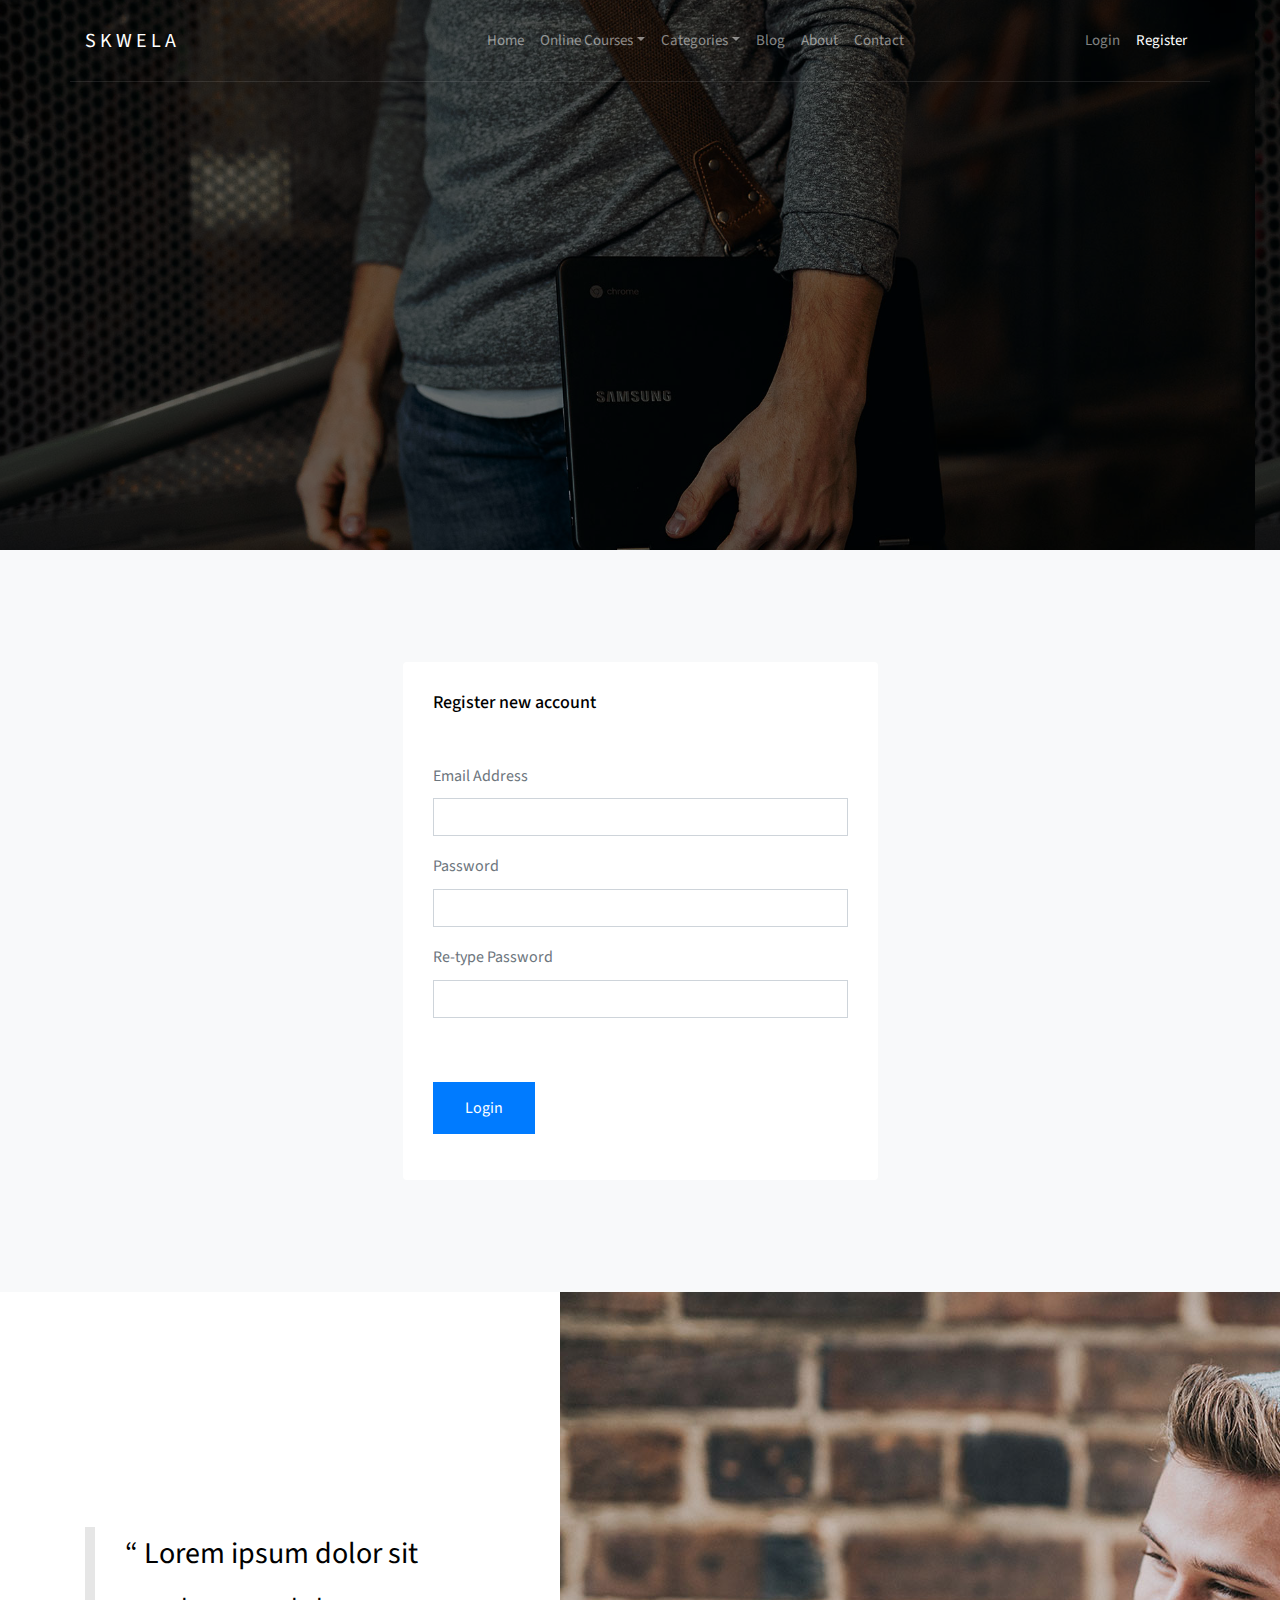
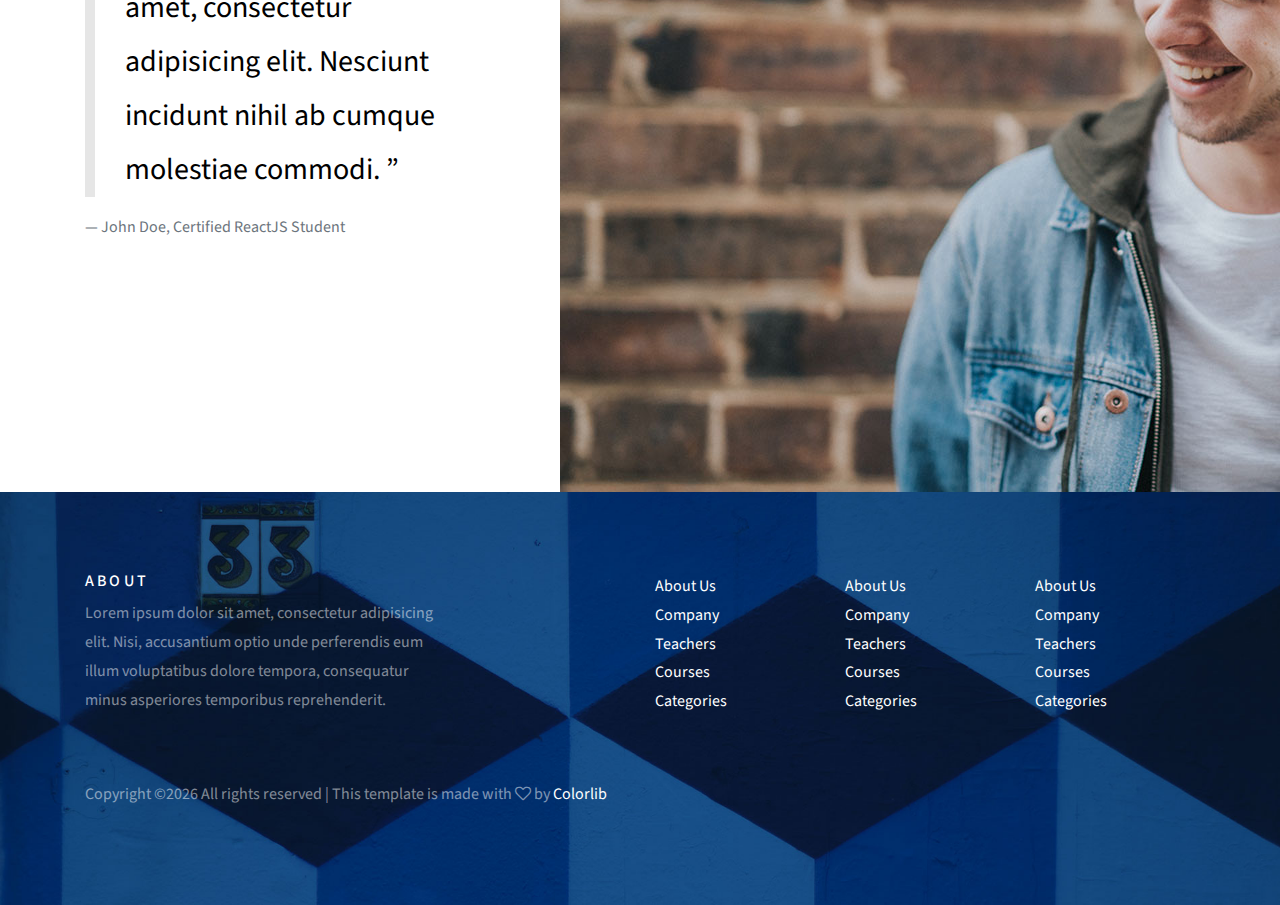
<file: register.html>
<!doctype html>
<html lang="en">
  <head>
    <title>Colorlib Listed Directory Template</title>
    <meta charset="utf-8">
    <meta name="viewport" content="width=device-width, initial-scale=1, shrink-to-fit=no">

    <link href="https://fonts.googleapis.com/css?family=Source+Sans+Pro:300,400,900" rel="stylesheet">

    <link rel="stylesheet" href="css/bootstrap.css">
    <link rel="stylesheet" href="css/animate.css">
    <link rel="stylesheet" href="css/owl.carousel.min.css">

    <link rel="stylesheet" href="fonts/ionicons/css/ionicons.min.css">
    <link rel="stylesheet" href="fonts/fontawesome/css/font-awesome.min.css">
    <link rel="stylesheet" href="fonts/flaticon/font/flaticon.css">

    <!-- Theme Style -->
    <link rel="stylesheet" href="css/style.css">
  </head>
  <body>
    
    <header role="banner">
     
      <nav class="navbar navbar-expand-md navbar-dark bg-light">
        <div class="container">
          <a class="navbar-brand absolute" href="index.html">Skwela</a>
          <button class="navbar-toggler" type="button" data-toggle="collapse" data-target="#navbarsExample05" aria-controls="navbarsExample05" aria-expanded="false" aria-label="Toggle navigation">
            <span class="navbar-toggler-icon"></span>
          </button>

          <div class="collapse navbar-collapse navbar-light" id="navbarsExample05">
            <ul class="navbar-nav mx-auto">
              <li class="nav-item">
                <a class="nav-link" href="index.html">Home</a>
              </li>
              <li class="nav-item dropdown">
                <a class="nav-link dropdown-toggle" href="courses.html" id="dropdown04" data-toggle="dropdown" aria-haspopup="true" aria-expanded="false">Online Courses</a>
                <div class="dropdown-menu" aria-labelledby="dropdown04">
                  <a class="dropdown-item" href="courses.html">HTML</a>
                  <a class="dropdown-item" href="courses.html">WordPress</a>
                  <a class="dropdown-item" href="courses.html">Web Development</a>
                  <a class="dropdown-item" href="courses.html">Javascript</a>
                  <a class="dropdown-item" href="courses.html">Photoshop</a>
                </div>

              </li>

              <li class="nav-item dropdown">
                <a class="nav-link dropdown-toggle" href="#" id="dropdown05" data-toggle="dropdown" aria-haspopup="true" aria-expanded="false">Categories</a>
                <div class="dropdown-menu" aria-labelledby="dropdown05">
                  <a class="dropdown-item" href="#">HTML</a>
                  <a class="dropdown-item" href="#">WordPress</a>
                  <a class="dropdown-item" href="#">Web Development</a>
                  <a class="dropdown-item" href="#">Javascript</a>
                  <a class="dropdown-item" href="#">Photoshop</a>
                </div>

              </li>
              <li class="nav-item">
                <a class="nav-link" href="blog.html">Blog</a>
              </li>
              <li class="nav-item">
                <a class="nav-link" href="about.html">About</a>
              </li>
              <li class="nav-item">
                <a class="nav-link" href="contact.html">Contact</a>
              </li>
            </ul>
            <ul class="navbar-nav absolute-right">
              <li class="nav-item">
                <a href="login.html" class="nav-link">Login</a>
              </li>
              <li class="nav-item">
                <a href="register.html" class="nav-link active">Register</a>
              </li>
            </ul>
            
          </div>
        </div>
      </nav>
    </header>
    <!-- END header -->

    <section class="site-hero site-hero-innerpage overlay" data-stellar-background-ratio="0.5" style="background-image: url(images/big_image_1.jpg);">
      <div class="container">
        <div class="row align-items-center site-hero-inner justify-content-center">
          <div class="col-md-8 text-center">

            <div class="mb-5 element-animate">
              <h1>Register</h1>
            </div>
          </div>
        </div>
      </div>
    </section>
    <!-- END section -->


    <section class="site-section bg-light">
      <div class="container">
        <div class="row justify-content-center">
          <div class="col-md-5 box">
            <h2 class="mb-5">Register new account</h2>
            <form action="#" method="post">
                  
                  <div class="row">
                    <div class="col-md-12 form-group">
                      <label for="name">Email Address</label>
                      <input type="text" id="name" class="form-control ">
                    </div>
                  </div>
                  <div class="row">
                    <div class="col-md-12 form-group">
                      <label for="name">Password</label>
                      <input type="password" id="name" class="form-control ">
                    </div>
                  </div>
                  <div class="row mb-5">
                    <div class="col-md-12 form-group">
                      <label for="name">Re-type Password</label>
                      <input type="password" id="name" class="form-control ">
                    </div>
                  </div>
                  
                  <div class="row">
                    <div class="col-md-6 form-group">
                      <input type="submit" value="Login" class="btn btn-primary">
                    </div>
                  </div>
                </form>
          </div>
        </div>
      </div>
    </section>
    <!-- END section -->

     <section class="overflow">
      <div class="container">
        <div class="row justify-content-center align-items-center">
          
          
          <div class="col-lg-7 order-lg-3 order-1 mb-lg-0 mb-5">
            <img src="images/person_testimonial_1.jpg" alt="Image placeholder" class="img-md-fluid">
          </div>
          <div class="col-lg-1 order-lg-2"></div>
          <div class="col-lg-4 order-lg-1 order-2 mb-lg-0 mb-5">
            <blockquote class="testimonial">
              &ldquo; Lorem ipsum dolor sit amet, consectetur adipisicing elit. Nesciunt incidunt nihil ab cumque molestiae commodi. &rdquo;
            </blockquote>
            <p>&mdash; John Doe, Certified ReactJS Student</p>
          </div>
        </div>
      </div>
    </section>
    <!-- END section -->
    
  
    <footer class="site-footer" style="background-image: url(images/big_image_3.jpg);">
      <div class="container">
        <div class="row mb-5">
          <div class="col-md-4">
            <h3>About</h3>
            <p>Lorem ipsum dolor sit amet, consectetur adipisicing elit. Nisi, accusantium optio unde perferendis eum illum voluptatibus dolore tempora, consequatur minus asperiores temporibus reprehenderit.</p>
          </div>
          <div class="col-md-6 ml-auto">
            <div class="row">
              <div class="col-md-4">
                <ul class="list-unstyled">
                  <li><a href="#">About Us</a></li>
                  <li><a href="#">Company</a></li>
                  <li><a href="#">Teachers</a></li>
                  <li><a href="#">Courses</a></li>
                  <li><a href="#">Categories</a></li>
                </ul>
              </div>
              <div class="col-md-4">
                <ul class="list-unstyled">
                  <li><a href="#">About Us</a></li>
                  <li><a href="#">Company</a></li>
                  <li><a href="#">Teachers</a></li>
                  <li><a href="#">Courses</a></li>
                  <li><a href="#">Categories</a></li>
                </ul>
              </div>
              <div class="col-md-4">
                <ul class="list-unstyled">
                  <li><a href="#">About Us</a></li>
                  <li><a href="#">Company</a></li>
                  <li><a href="#">Teachers</a></li>
                  <li><a href="#">Courses</a></li>
                  <li><a href="#">Categories</a></li>
                </ul>
              </div>
            </div>
          </div>
        </div>
        <div class="row">
          <div class="col-md-12">
            <p><!-- Link back to Colorlib can't be removed. Template is licensed under CC BY 3.0. -->
Copyright &copy;<script>document.write(new Date().getFullYear());</script> All rights reserved | This template is made with <i class="fa fa-heart-o" aria-hidden="true"></i> by <a href="https://colorlib.com" target="_blank">Colorlib</a>
<!-- Link back to Colorlib can't be removed. Template is licensed under CC BY 3.0. --></p>
          </div>
        </div>
      </div>
    </footer>
    <!-- END footer -->
    
    <!-- loader -->
    <div id="loader" class="show fullscreen"><svg class="circular" width="48px" height="48px"><circle class="path-bg" cx="24" cy="24" r="22" fill="none" stroke-width="4" stroke="#eeeeee"/><circle class="path" cx="24" cy="24" r="22" fill="none" stroke-width="4" stroke-miterlimit="10" stroke="#f4b214"/></svg></div>

    <script src="js/jquery-3.2.1.min.js"></script>
    <script src="js/jquery-migrate-3.0.0.js"></script>
    <script src="js/popper.min.js"></script>
    <script src="js/bootstrap.min.js"></script>
    <script src="js/owl.carousel.min.js"></script>
    <script src="js/jquery.waypoints.min.js"></script>
    <script src="js/jquery.stellar.min.js"></script>

    
    <script src="js/main.js"></script>
  </body>
</html>
</file>
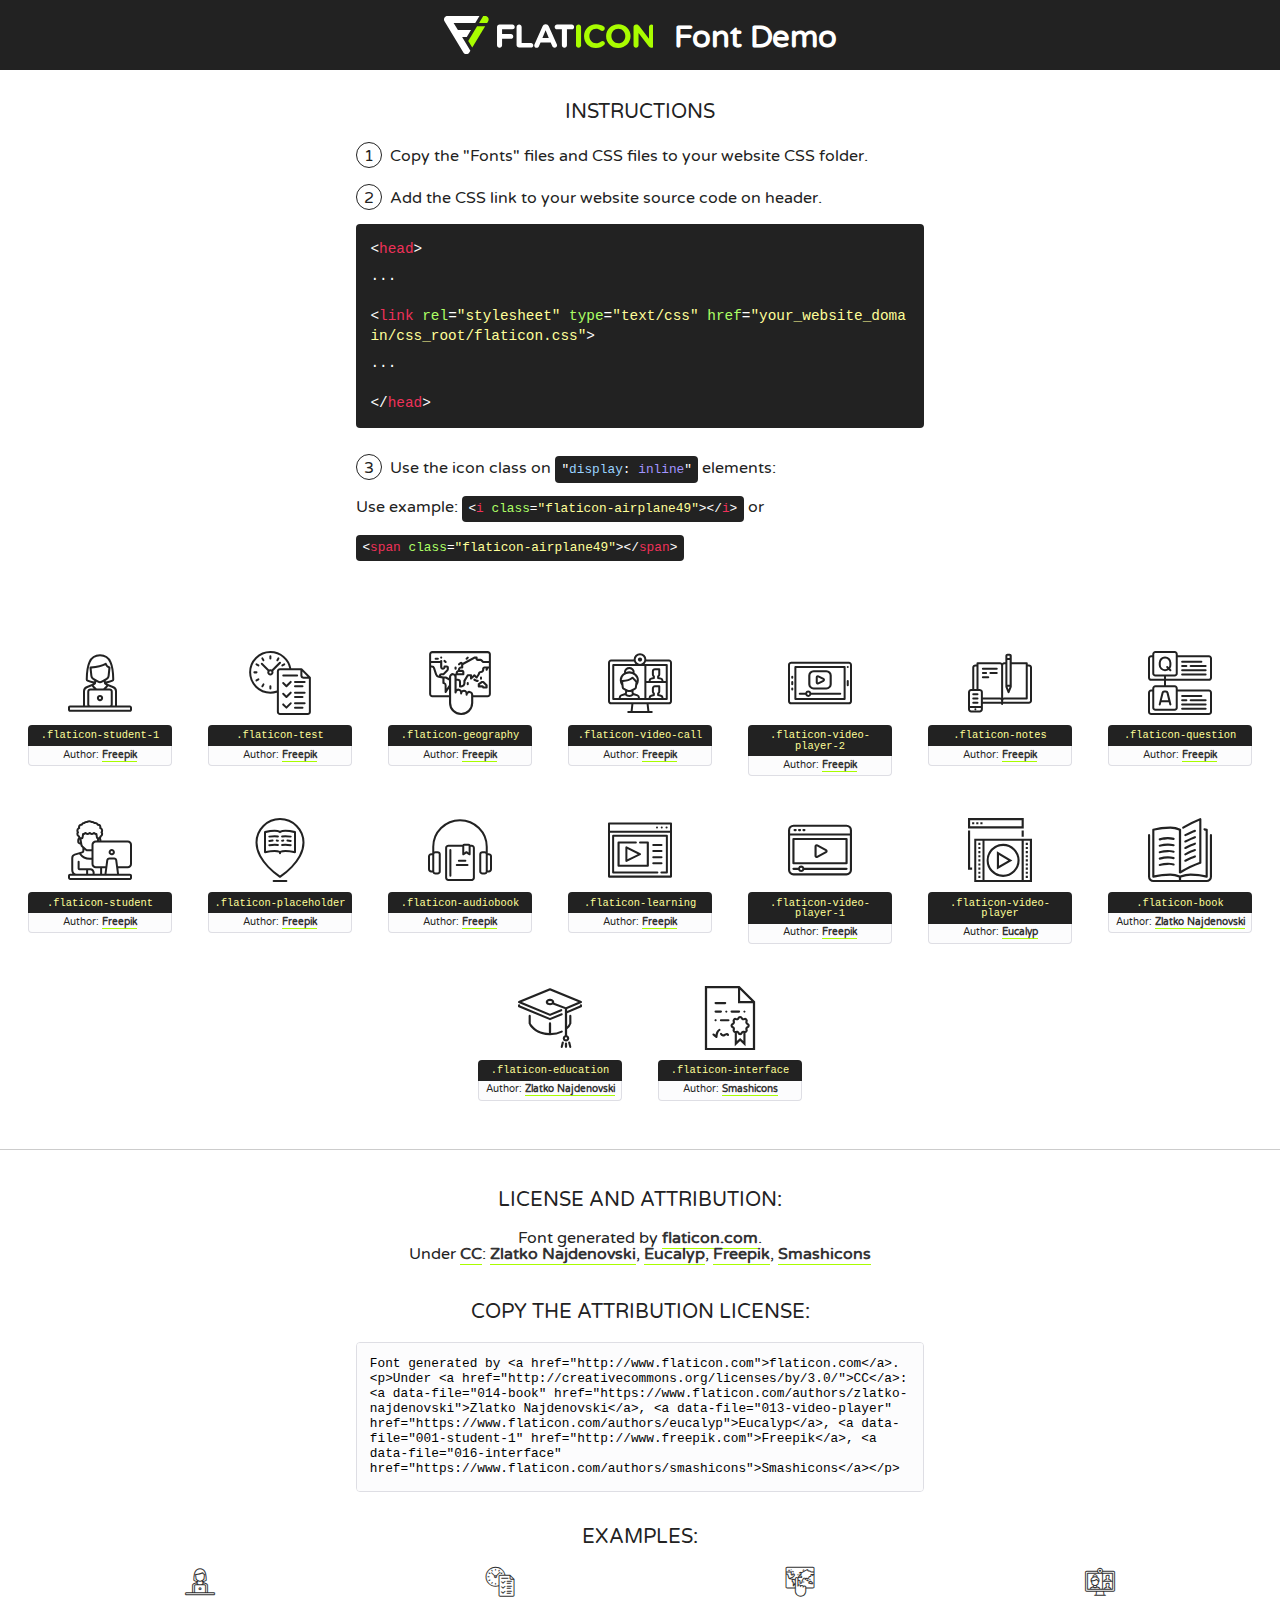
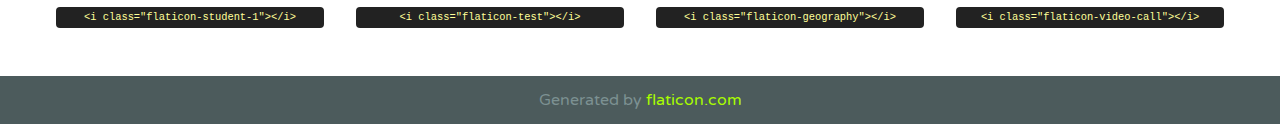
<file: fonts/flaticon/font/flaticon.html>
<!DOCTYPE html>
<!--
  Flaticon icon font: Flaticon
  Creation date: 05/04/2018 23:22
-->
<html>
<!DOCTYPE html>
<html>

<head>
    <title>Flaticon WebFont</title>
    <link href="http://fonts.googleapis.com/css?family=Varela+Round" rel="stylesheet" type="text/css" />
    <link rel="stylesheet" type="text/css" href="flaticon.css">
    <meta charset="UTF-8">
    <style>
    html, body, div, span, applet, object, iframe,
    h1, h2, h3, h4, h5, h6, p, blockquote, pre,
    a, abbr, acronym, address, big, cite, code,
    del, dfn, em, img, ins, kbd, q, s, samp,
    small, strike, strong, sub, sup, tt, var,
    b, u, i, center,
    dl, dt, dd, ol, ul, li,
    fieldset, form, label, legend,
    table, caption, tbody, tfoot, thead, tr, th, td,
    article, aside, canvas, details, embed, 
    figure, figcaption, footer, header, hgroup, 
    menu, nav, output, ruby, section, summary,
    time, mark, audio, video {
        margin: 0;
        padding: 0;
        border: 0;
        font-size: 100%;
        font: inherit;
        vertical-align: baseline;
    }
    /* HTML5 display-role reset for older browsers */
    article, aside, details, figcaption, figure, 
    footer, header, hgroup, menu, nav, section {
        display: block;
    }
    body {
        line-height: 1;
    }
    ol, ul {
        list-style: none;
    }
    blockquote, q {
        quotes: none;
    }
    blockquote:before, blockquote:after,
    q:before, q:after {
        content: '';
        content: none;
    }
    table {
        border-collapse: collapse;
        border-spacing: 0;
    }
    body {
        font-family: 'Varela Round', Helvetica, Arial, sans-serif;
        font-size: 16px;
        color: #222;
    }
    a {
        color: #333;
        border-bottom: 1px solid #a9fd00;
        font-weight: bold;
        text-decoration: none;
    }
    * {
        -moz-box-sizing: border-box;
        -webkit-box-sizing: border-box;
        box-sizing: border-box;
        margin: 0;
        padding: 0;
    }
    [class^="flaticon-"]:before, [class*=" flaticon-"]:before, [class^="flaticon-"]:after, [class*=" flaticon-"]:after {
        font-family: Flaticon;
        font-size: 30px;
        font-style: normal;
        margin-left: 20px;
        color: #333;
    }
    .wrapper {
        max-width: 600px;
        margin: auto;
        padding: 0 1em;
    }
    .title {
        font-size: 1.25em;
        text-align: center;
        margin-bottom: 1em;
        text-transform: uppercase;
    }
    header {
        text-align: center;
        background-color: #222;
        color: #fff;
        padding: 1em;
    }
    header .logo {
        width: 210px;
        height: 38px;
        display: inline-block;
        vertical-align: middle;
        margin-right: 1em;
        border: none;
    }
    header strong {
        font-size: 1.95em;
        font-weight: bold;
        vertical-align: middle;
        margin-top: 5px;
        display: inline-block;
    }
    .demo {
        margin: 2em auto;
        line-height: 1.25em;
    }
    .demo ul li {
        margin-bottom: 1em;
    }
    .demo ul li .num {
        color: #222;
        border-radius: 20px;
        display: inline-block;
        width: 26px;
        padding: 3px;
        height: 26px;
        text-align: center;
        margin-right: 0.5em;
        border: 1px solid #222;
    }
    .demo ul li code {
        background-color: #222;
        border-radius: 4px;
        padding: 0.25em 0.5em;
        display: inline-block;
        color: #fff;
        font-family: Consolas,Monaco,Lucida Console,Liberation Mono,DejaVu Sans Mono,Bitstream Vera Sans Mono,Courier New, monospace;
        font-weight: lighter;
        margin-top: 1em;
        font-size: 0.8em;
        word-break: break-all;
    }
    .demo ul li code.big {
        padding: 1em;
        font-size: 0.9em;
    }
    .demo ul li code .red {
        color: #EF3159;
    }
    .demo ul li code .green {
        color: #ACFF65;
    }
    .demo ul li code .yellow {
        color: #FFFF99;
    }
    .demo ul li code .blue {
        color: #99D3FF;
    }
    .demo ul li code .purple {
        color: #A295FF;
    }
    .demo ul li code .dots {
        margin-top: 0.5em;
        display: block;
    }
    #glyphs {
        border-bottom: 1px solid #ccc;
        padding: 2em 0;
        text-align: center;
    }
    .glyph {
        display: inline-block;
        width: 9em;
        margin: 1em;
        text-align: center;
        vertical-align: top;
        background: #FFF;
    }
    .glyph .glyph-icon {
        padding: 10px;
        display: block;
        font-family:"Flaticon";
        font-size: 64px;
        line-height: 1;
    }
    .glyph .glyph-icon:before {
        font-size: 64px;
        color: #222;
        margin-left: 0;
    }
    .class-name {
        font-size: 0.65em;
        background-color: #222;
        color: #fff;
        border-radius: 4px 4px 0 0;
        padding: 0.5em;
        color: #FFFF99;
        font-family: Consolas,Monaco,Lucida Console,Liberation Mono,DejaVu Sans Mono,Bitstream Vera Sans Mono,Courier New, monospace;
    }
    .author-name {
        font-size: 0.6em;
        background-color: #fcfcfd;
        border: 1px solid #DEDEE4;
        border-top: 0;
        border-radius: 0 0 4px 4px;
        padding: 0.5em;
    }
    .class-name:last-child {
        font-size: 10px;
        color:#888;
    }
    .class-name:last-child a {
        font-size: 10px;
        color:#555;
    }
    .class-name:last-child a:hover {
        color:#a9fd00;
    }
    .glyph > input {
        display: block;
        width: 100px;
        margin: 5px auto;
        text-align: center;
        font-size: 12px;
        cursor: text;
    }
    .glyph > input.icon-input {
        font-family:"Flaticon";
        font-size: 16px;
        margin-bottom: 10px;
    }
    .attribution .title {
        margin-top: 2em;
    }
    .attribution textarea {
        background-color: #fcfcfd;
        padding: 1em;
        border: none;
        box-shadow: none;
        border: 1px solid #DEDEE4;
        border-radius: 4px;
        resize: none;
        width: 100%;
        height: 150px;
        font-size: 0.8em;
        font-family: Consolas,Monaco,Lucida Console,Liberation Mono,DejaVu Sans Mono,Bitstream Vera Sans Mono,Courier New, monospace;
        -webkit-appearance: none;
    }
    .iconsuse {
        margin: 2em auto;
        text-align: center;
        max-width: 1200px;
    }
    .iconsuse:after {
        content: '';
        display: table;
        clear: both;
    }
    .iconsuse .image {
        float: left;
        width: 25%;
        padding: 0 1em;
    }
    .iconsuse .image p {
        margin-bottom: 1em;
    }
    .iconsuse .image span {
        display: block;
        font-size: 0.65em;
        background-color: #222;
        color: #fff;
        border-radius: 4px;
        padding: 0.5em;
        color: #FFFF99;
        margin-top: 1em;
        font-family: Consolas,Monaco,Lucida Console,Liberation Mono,DejaVu Sans Mono,Bitstream Vera Sans Mono,Courier New, monospace;
    }
    #footer {
        text-align: center;
        background-color: #4C5B5C;
        color: #7c9192;
        padding: 1em;
    }
    #footer a {
        border: none;
        color: #a9fd00;
        font-weight: normal;
    }
    @media (max-width: 960px) {
        .iconsuse .image {
            width: 50%;
        }
    }
    @media (max-width: 560px) {
        .iconsuse .image {
            width: 100%;
        }
    }
    </style>
</head>

<body class="characters-off">

    <header>
        <a href="http://www.flaticon.com" target="_blank" class="logo">
            <svg version="1.1" xmlns="http://www.w3.org/2000/svg" xmlns:xlink="http://www.w3.org/1999/xlink" xmlns:a="http://ns.adobe.com/AdobeSVGViewerExtensions/3.0/" viewBox="0 0 560.875 102.036" enable-background="new 0 0 560.875 102.036" xml:space="preserve">
                <defs>
                </defs>
                <g>
                    <g class="letters">
                        <path fill="#ffffff" d="M141.596,29.675c0-3.777,2.985-6.767,6.764-6.767h34.438c3.426,0,6.15,2.728,6.15,6.15
                        c0,3.43-2.724,6.149-6.15,6.149h-27.674v13.091h23.719c3.429,0,6.151,2.724,6.151,6.15c0,3.43-2.723,6.149-6.151,6.149h-23.719
                        v17.574c0,3.773-2.986,6.761-6.764,6.761c-3.779,0-6.764-2.989-6.764-6.761V29.675z"></path>
                        <path fill="#ffffff" d="M193.844,29.149c0-3.781,2.985-6.767,6.764-6.767c3.776,0,6.763,2.985,6.763,6.767v42.957h25.039
                        c3.426,0,6.149,2.726,6.149,6.153c0,3.425-2.723,6.15-6.149,6.15h-31.802c-3.779,0-6.764-2.986-6.764-6.768V29.149z"></path>
                        <path fill="#ffffff" d="M241.891,75.71l21.438-48.407c1.492-3.341,4.215-5.357,7.906-5.357h0.792
                        c3.686,0,6.323,2.017,7.815,5.357l21.439,48.407c0.436,0.967,0.701,1.845,0.701,2.723c0,3.602-2.809,6.501-6.414,6.501
                        c-3.161,0-5.269-1.845-6.499-4.655l-4.132-9.661h-27.059l-4.301,10.102c-1.144,2.631-3.426,4.214-6.237,4.214
                        c-3.517,0-6.24-2.81-6.24-6.325C241.1,77.64,241.451,76.677,241.891,75.71z M279.932,58.666l-8.521-20.297l-8.526,20.297H279.932
                        z"></path>
                        <path fill="#ffffff" d="M314.864,35.387H301.86c-3.429,0-6.239-2.813-6.239-6.238c0-3.429,2.811-6.24,6.239-6.24h39.533
                        c3.426,0,6.237,2.811,6.237,6.24c0,3.425-2.811,6.238-6.237,6.238h-13.001v42.785c0,3.773-2.99,6.761-6.764,6.761
                        c-3.779,0-6.764-2.989-6.764-6.761V35.387z"></path>
                        <path fill="#A9FD00" d="M352.615,29.149c0-3.781,2.985-6.767,6.767-6.767c3.774,0,6.761,2.985,6.761,6.767v49.024
                        c0,3.773-2.987,6.761-6.761,6.761c-3.781,0-6.767-2.989-6.767-6.761V29.149z"></path>
                        <path fill="#A9FD00" d="M374.132,53.836v-0.179c0-17.481,13.178-31.801,32.065-31.801c9.22,0,15.459,2.458,20.557,6.238
                        c1.402,1.054,2.637,2.985,2.637,5.357c0,3.692-2.985,6.59-6.681,6.59c-1.845,0-3.071-0.702-4.044-1.319
                        c-3.776-2.813-7.729-4.393-12.562-4.393c-10.364,0-17.831,8.611-17.831,19.154v0.173c0,10.542,7.291,19.329,17.831,19.329
                        c5.715,0,9.492-1.756,13.359-4.834c1.049-0.874,2.458-1.491,4.039-1.491c3.429,0,6.325,2.813,6.325,6.236
                        c0,2.106-1.056,3.78-2.282,4.834c-5.539,4.834-12.036,7.733-21.878,7.733C387.572,85.464,374.132,71.493,374.132,53.836z"></path>
                        <path fill="#A9FD00" d="M433.009,53.836v-0.179c0-17.481,13.79-31.801,32.766-31.801c18.981,0,32.592,14.143,32.592,31.628v0.173
                        c0,17.483-13.785,31.807-32.769,31.807C446.625,85.464,433.009,71.32,433.009,53.836z M484.224,53.836v-0.179
                        c0-10.539-7.725-19.326-18.626-19.326c-10.893,0-18.449,8.611-18.449,19.154v0.173c0,10.542,7.73,19.329,18.626,19.329
                        C476.676,72.986,484.224,64.378,484.224,53.836z"></path>
                        <path fill="#A9FD00" d="M506.233,29.321c0-3.774,2.99-6.763,6.767-6.763h1.401c3.252,0,5.183,1.583,7.029,3.953l26.093,34.265
                        V29.059c0-3.692,2.99-6.677,6.681-6.677c3.683,0,6.671,2.985,6.671,6.677v48.934c0,3.78-2.987,6.765-6.764,6.765h-0.436
                        c-3.257,0-5.188-1.581-7.034-3.953l-27.056-35.492v32.944c0,3.687-2.985,6.676-6.678,6.676c-3.683,0-6.673-2.989-6.673-6.676
                        V29.321z"></path>
                    </g>
                    <g class="insignia">
                        <path fill="#ffffff" d="M48.372,56.137h12.517l11.156-18.537H37.186L25.688,18.539h57.825L94.668,0H9.271
                        C5.925,0,2.842,1.801,1.198,4.716c-1.644,2.907-1.593,6.482,0.134,9.343l50.38,83.501c1.678,2.781,4.689,4.476,7.938,4.476
                        c3.246,0,6.257-1.695,7.935-4.476l2.898-4.804L48.372,56.137z"></path>
                        <g class="i">
                            <path fill="#A9FD00" d="M93.575,18.539h0.031v0.004l21.652,0.004l2.705-4.488c1.727-2.861,1.778-6.436,0.133-9.343
                            C116.454,1.801,113.371,0,110.026,0h-5.294L93.575,18.539z"></path>
                            <polygon fill="#A9FD00" points="88.291,27.356 64.725,66.486 75.519,84.404 109.942,27.356"></polygon>
                        </g>
                    </g>
                </g>
            </svg>
        </a>
        <strong>Font Demo</strong>
    </header>


    <section class="demo wrapper">

        <p class="title">Instructions</p>

        <ul>
            <li>
                <span class="num">1</span>Copy the "Fonts" files and CSS files to your website CSS folder.
            </li>
            <li>
                <span class="num">2</span>Add the CSS link to your website source code on header.
                <code class="big">
                    &lt;<span class="red">head</span>&gt;
                    <br/><span class="dots">...</span>
                    <br/>&lt;<span class="red">link</span> <span class="green">rel</span>=<span class="yellow">"stylesheet"</span> <span class="green">type</span>=<span class="yellow">"text/css"</span> <span class="green">href</span>=<span class="yellow">"your_website_domain/css_root/flaticon.css"</span>&gt;
                    <br/><span class="dots">...</span>
                    <br/>&lt;/<span class="red">head</span>&gt;
                </code>
            </li>

            <li>
                <p>
                    <span class="num">3</span>Use the icon class on <code>"<span class="blue">display</span>:<span class="purple"> inline</span>"</code> elements:
                    <br />
                    Use example: <code>&lt;<span class="red">i</span> <span class="green">class</span>=<span class="yellow">&quot;flaticon-airplane49&quot;</span>&gt;&lt;/<span class="red">i</span>&gt;</code> or <code>&lt;<span class="red">span</span> <span class="green">class</span>=<span class="yellow">&quot;flaticon-airplane49&quot;</span>&gt;&lt;/<span class="red">span</span>&gt;</code>
            </li>
        </ul>

    </section>




   <section id="glyphs">          
    
      
        <div class="glyph"><div class="glyph-icon flaticon-student-1"></div>
            <div class="class-name">.flaticon-student-1</div>
            <div class="author-name">Author: <a data-file="001-student-1" href="http://www.freepik.com">Freepik</a> </div> 
        </div>        
        
        <div class="glyph"><div class="glyph-icon flaticon-test"></div>
            <div class="class-name">.flaticon-test</div>
            <div class="author-name">Author: <a data-file="002-test" href="http://www.freepik.com">Freepik</a> </div> 
        </div>        
        
        <div class="glyph"><div class="glyph-icon flaticon-geography"></div>
            <div class="class-name">.flaticon-geography</div>
            <div class="author-name">Author: <a data-file="003-geography" href="http://www.freepik.com">Freepik</a> </div> 
        </div>        
        
        <div class="glyph"><div class="glyph-icon flaticon-video-call"></div>
            <div class="class-name">.flaticon-video-call</div>
            <div class="author-name">Author: <a data-file="004-video-call" href="http://www.freepik.com">Freepik</a> </div> 
        </div>        
        
        <div class="glyph"><div class="glyph-icon flaticon-video-player-2"></div>
            <div class="class-name">.flaticon-video-player-2</div>
            <div class="author-name">Author: <a data-file="005-video-player-2" href="http://www.freepik.com">Freepik</a> </div> 
        </div>        
        
        <div class="glyph"><div class="glyph-icon flaticon-notes"></div>
            <div class="class-name">.flaticon-notes</div>
            <div class="author-name">Author: <a data-file="006-notes" href="http://www.freepik.com">Freepik</a> </div> 
        </div>        
        
        <div class="glyph"><div class="glyph-icon flaticon-question"></div>
            <div class="class-name">.flaticon-question</div>
            <div class="author-name">Author: <a data-file="007-question" href="http://www.freepik.com">Freepik</a> </div> 
        </div>        
        
        <div class="glyph"><div class="glyph-icon flaticon-student"></div>
            <div class="class-name">.flaticon-student</div>
            <div class="author-name">Author: <a data-file="008-student" href="http://www.freepik.com">Freepik</a> </div> 
        </div>        
        
        <div class="glyph"><div class="glyph-icon flaticon-placeholder"></div>
            <div class="class-name">.flaticon-placeholder</div>
            <div class="author-name">Author: <a data-file="009-placeholder" href="http://www.freepik.com">Freepik</a> </div> 
        </div>        
        
        <div class="glyph"><div class="glyph-icon flaticon-audiobook"></div>
            <div class="class-name">.flaticon-audiobook</div>
            <div class="author-name">Author: <a data-file="010-audiobook" href="http://www.freepik.com">Freepik</a> </div> 
        </div>        
        
        <div class="glyph"><div class="glyph-icon flaticon-learning"></div>
            <div class="class-name">.flaticon-learning</div>
            <div class="author-name">Author: <a data-file="011-learning" href="http://www.freepik.com">Freepik</a> </div> 
        </div>        
        
        <div class="glyph"><div class="glyph-icon flaticon-video-player-1"></div>
            <div class="class-name">.flaticon-video-player-1</div>
            <div class="author-name">Author: <a data-file="012-video-player-1" href="http://www.freepik.com">Freepik</a> </div> 
        </div>        
        
        <div class="glyph"><div class="glyph-icon flaticon-video-player"></div>
            <div class="class-name">.flaticon-video-player</div>
            <div class="author-name">Author: <a data-file="013-video-player" href="https://www.flaticon.com/authors/eucalyp">Eucalyp</a> </div> 
        </div>        
        
        <div class="glyph"><div class="glyph-icon flaticon-book"></div>
            <div class="class-name">.flaticon-book</div>
            <div class="author-name">Author: <a data-file="014-book" href="https://www.flaticon.com/authors/zlatko-najdenovski">Zlatko Najdenovski</a> </div> 
        </div>        
        
        <div class="glyph"><div class="glyph-icon flaticon-education"></div>
            <div class="class-name">.flaticon-education</div>
            <div class="author-name">Author: <a data-file="015-education" href="https://www.flaticon.com/authors/zlatko-najdenovski">Zlatko Najdenovski</a> </div> 
        </div>        
        
        <div class="glyph"><div class="glyph-icon flaticon-interface"></div>
            <div class="class-name">.flaticon-interface</div>
            <div class="author-name">Author: <a data-file="016-interface" href="https://www.flaticon.com/authors/smashicons">Smashicons</a> </div> 
        </div>        
        

    </section>



    <section class="attribution wrapper"   style="text-align:center;">

      <div class="title">License and attribution:</div><div class="attrDiv">Font generated by <a href="http://www.flaticon.com">flaticon.com</a>. <div><p>Under <a href="http://creativecommons.org/licenses/by/3.0/">CC</a>: <a data-file="014-book" href="https://www.flaticon.com/authors/zlatko-najdenovski">Zlatko Najdenovski</a>, <a data-file="013-video-player" href="https://www.flaticon.com/authors/eucalyp">Eucalyp</a>, <a data-file="001-student-1" href="http://www.freepik.com">Freepik</a>, <a data-file="016-interface" href="https://www.flaticon.com/authors/smashicons">Smashicons</a></p>  </div>
      </div>
      <div class="title">Copy the Attribution License:</div>

    <textarea onclick="this.focus();this.select();">Font generated by &lt;a href=&quot;http://www.flaticon.com&quot;&gt;flaticon.com&lt;/a&gt;. <p>Under <a href="http://creativecommons.org/licenses/by/3.0/">CC</a>: <a data-file="014-book" href="https://www.flaticon.com/authors/zlatko-najdenovski">Zlatko Najdenovski</a>, <a data-file="013-video-player" href="https://www.flaticon.com/authors/eucalyp">Eucalyp</a>, <a data-file="001-student-1" href="http://www.freepik.com">Freepik</a>, <a data-file="016-interface" href="https://www.flaticon.com/authors/smashicons">Smashicons</a></p>  
     </textarea>

    </section>

    <section class="iconsuse">

          <div class="title">Examples:</div>            
             
            <div class="image">
                <p>
                    <i class="glyph-icon flaticon-student-1"></i> 
                    <span>&lt;i class=&quot;flaticon-student-1&quot;&gt;&lt;/i&gt;</span>
                </p>
            </div>
            
            <div class="image">
                <p>
                    <i class="glyph-icon flaticon-test"></i> 
                    <span>&lt;i class=&quot;flaticon-test&quot;&gt;&lt;/i&gt;</span>
                </p>
            </div>
            
            <div class="image">
                <p>
                    <i class="glyph-icon flaticon-geography"></i> 
                    <span>&lt;i class=&quot;flaticon-geography&quot;&gt;&lt;/i&gt;</span>
                </p>
            </div>
            
            <div class="image">
                <p>
                    <i class="glyph-icon flaticon-video-call"></i> 
                    <span>&lt;i class=&quot;flaticon-video-call&quot;&gt;&lt;/i&gt;</span>
                </p>
            </div>
                       
        </div>
                            
    </section>

<div id="footer">
    <div>Generated by <a href="http://www.flaticon.com">flaticon.com</a>
    </div>
</div>



</body>
</html>
</file>
<file: fonts/flaticon/font/flaticon.css>
/*
  	Flaticon icon font: Flaticon
  	Creation date: 05/04/2018 23:22
  	*/

@font-face {
  font-family: "Flaticon";
  src: url("./Flaticon.eot");
  src: url("./Flaticon.eot?#iefix") format("embedded-opentype"),
       url("./Flaticon.woff") format("woff"),
       url("./Flaticon.ttf") format("truetype"),
       url("./Flaticon.svg#Flaticon") format("svg");
  font-weight: normal;
  font-style: normal;
}

@media screen and (-webkit-min-device-pixel-ratio:0) {
  @font-face {
    font-family: "Flaticon";
    src: url("./Flaticon.svg#Flaticon") format("svg");
  }
}

[class^="flaticon-"]:before, [class*=" flaticon-"]:before,
[class^="flaticon-"]:after, [class*=" flaticon-"]:after {   
  font-family: Flaticon;
        font-size: 20px;
font-style: normal;
margin-left: 20px;
}

.flaticon-student-1:before { content: "\f100"; }
.flaticon-test:before { content: "\f101"; }
.flaticon-geography:before { content: "\f102"; }
.flaticon-video-call:before { content: "\f103"; }
.flaticon-video-player-2:before { content: "\f104"; }
.flaticon-notes:before { content: "\f105"; }
.flaticon-question:before { content: "\f106"; }
.flaticon-student:before { content: "\f107"; }
.flaticon-placeholder:before { content: "\f108"; }
.flaticon-audiobook:before { content: "\f109"; }
.flaticon-learning:before { content: "\f10a"; }
.flaticon-video-player-1:before { content: "\f10b"; }
.flaticon-video-player:before { content: "\f10c"; }
.flaticon-book:before { content: "\f10d"; }
.flaticon-education:before { content: "\f10e"; }
.flaticon-interface:before { content: "\f10f"; }
</file>
<file: css/style.css>
body {
  background: #fff;
  font-family: "Source Sans Pro", arial, sans-serif;
  font-weight: 400;
  font-size: 16px;
  line-height: 1.8;
  color: #6c757d;
}

a {
  -webkit-transition: 0.3s all ease;
  -o-transition: 0.3s all ease;
  transition: 0.3s all ease;
  text-decoration: none;
}

a:hover {
  text-decoration: none;
}

h1,
h2,
h3,
h4,
h5 {
  color: #000;
  font-family: "Source Sans Pro", arial, sans-serif;
}

header {
  position: absolute;
  top: 0;
  left: 0;
  width: 100%;
  z-index: 5;
}

header .navbar-brand {
  text-transform: uppercase;
  letter-spacing: 0.2em;
  font-weight: 400;
  color: #fff !important;
}

header .navbar-collapse {
  position: relative;
}

header .navbar {
  padding-top: 0;
  padding-bottom: 0;
  background: transparent !important;
}

@media (max-width: 991.98px) {
  header .navbar {
    background: rgba(0, 0, 0, 0.4) !important;
    padding-top: 0.5rem;
    padding-bottom: 0.5rem;
  }
}

header .navbar .container {
  border-bottom: 1px solid rgba(255, 255, 255, 0.1);
}

header .navbar .navbar-nav.absolute-right {
  position: absolute;
  right: 0;
}

@media (max-width: 991.98px) {
  header .navbar .navbar-nav.absolute-right {
    position: relative;
    right: inherit;
  }
}

header .navbar .nav-link {
  padding: 1.7rem 1rem;
  font-size: 15px;
  outline: none !important;
}

@media (max-width: 991.98px) {
  header .navbar .nav-link {
    padding: 0.5rem 0.5rem;
  }
}

header .navbar .nav-link:hover {
  color: #fff !important;
}

header .navbar .nav-link.active {
  color: #fff !important;
}

header .navbar .dropdown.show > a {
  color: #fff !important;
}

header .navbar .dropdown-menu {
  font-size: 14px;
  border-radius: 0px;
  border: none;
  -webkit-box-shadow: 0 2px 30px 0px rgba(0, 0, 0, 0.2);
  box-shadow: 0 2px 30px 0px rgba(0, 0, 0, 0.2);
  min-width: 13em;
  margin-top: -10px;
}

header .navbar .dropdown-menu:before {
  bottom: 100%;
  left: 10%;
  border: solid transparent;
  content: " ";
  height: 0;
  width: 0;
  position: absolute;
  pointer-events: none;
  border-bottom-color: #fff;
  border-width: 10px;
}

@media (max-width: 1199.98px) {
  header .navbar .dropdown-menu:before {
    display: none;
  }
}

header .navbar .dropdown-menu .dropdown-item:hover {
  background: #007bff;
  color: #fff;
}

header .navbar .dropdown-menu .dropdown-item.active {
  background: #007bff;
  color: #fff;
}

header .navbar .dropdown-menu a {
  padding-top: 7px;
  padding-bottom: 7px;
}

header .navbar.navbar-light .nav-link {
  color: #fff;
}

header .navbar.navbar-light .nav-link.active {
  color: #fff;
}

.site-hero {
  background-size: cover;
  background-position: center center;
  min-height: 750px;
  height: 100vh;
}

.site-hero a {
  color: #fff;
  opacity: 0.5;
}

.site-hero a:hover {
  opacity: 1;
}

.site-hero .post-meta {
  font-size: 13px;
  text-transform: uppercase;
  letter-spacing: 0.2em;
}

.site-hero h1,
.site-hero p {
  color: #fff;
  line-height: 1.5;
}

.site-hero h1 {
  text-transform: uppercase;
  font-size: 60px;
  font-weight: 900;
  line-height: 1.2;
  margin-bottom: 30px;
}

.site-hero .lead {
  font-size: 30px;
  color: #fff;
  opacity: 0.8;
  margin-bottom: 30px;
  font-weight: 300;
}

.site-hero > .container {
  position: relative;
  z-index: 2;
}

.site-hero.overlay {
  position: relative;
}

.site-hero.overlay:before {
  content: "";
  background: rgba(0, 0, 0, 0.5);
  width: 100%;
  z-index: 1;
  position: absolute;
  top: 0;
  left: 0;
  right: 0;
  bottom: 0;
}

.site-hero .site-hero-inner {
  min-height: 750px;
  height: 100vh;
}

.box {
  padding: 30px;
  background: #fff;
}

.episodes .episode a {
  color: #000;
}

.episodes .episode a:hover {
  opacity: 0.7;
}

.episodes .meta {
  text-transform: uppercase;
  font-size: 14px;
  letter-spacing: 0.2em;
  color: #cccccc;
}

.episodes .episode-number {
  border: 2px solid #0062cc;
  text-align: center;
  display: inline-block;
  width: 80px;
  height: 80px;
  text-transform: uppercase;
  line-height: 74px;
  border-radius: 50%;
  background: #007bff;
  color: #fff;
  font-size: 30px;
}

.site-hero-innerpage,
.site-hero-innerpage .site-hero-inner {
  min-height: 550px;
  height: 50vh;
}

.site-section {
  padding: 7em 0;
}

.school-features,
.school-instructors {
  background-size: cover;
  background-position: center center;
  position: relative;
  overflow: hidden;
}

@media (min-width: 576px) {
  .school-features,
  .school-instructors {
    width: 100%;
    padding-right: 15px;
    padding-left: 15px;
    margin-right: auto;
    margin-left: auto;
  }
}

@media (min-width: 576px) {
  .school-features .inner,
  .school-instructors .inner {
    display: -webkit-box;
    display: -ms-flexbox;
    display: flex;
    -ms-flex-wrap: wrap;
    flex-wrap: wrap;
    margin-right: -15px;
    margin-left: -15px;
  }
}

.school-features .feature,
.school-features .instructor,
.school-instructors .feature,
.school-instructors .instructor {
  position: relative;
  width: 100%;
  min-height: 1px;
  padding-right: 15px;
  padding-left: 15px;
  -webkit-box-flex: 0;
  -ms-flex: 0 0 100%;
  flex: 0 0 100%;
  max-width: 100%;
}

@media (min-width: 576px) {
  .school-features .feature,
  .school-features .instructor,
  .school-instructors .feature,
  .school-instructors .instructor {
    position: relative;
    width: 100%;
    min-height: 1px;
    padding-right: 15px;
    padding-left: 15px;
    -webkit-box-flex: 0;
    -ms-flex: 0 0 50%;
    flex: 0 0 50%;
    max-width: 50%;
  }
}

@media (min-width: 768px) {
  .school-features .feature,
  .school-features .instructor,
  .school-instructors .feature,
  .school-instructors .instructor {
    position: relative;
    width: 100%;
    min-height: 1px;
    padding-right: 15px;
    padding-left: 15px;
    -webkit-box-flex: 0;
    -ms-flex: 0 0 50%;
    flex: 0 0 50%;
    max-width: 50%;
  }
}

@media (min-width: 992px) {
  .school-features .feature,
  .school-features .instructor,
  .school-instructors .feature,
  .school-instructors .instructor {
    position: relative;
    width: 100%;
    min-height: 1px;
    padding-right: 15px;
    padding-left: 15px;
    -webkit-box-flex: 0;
    -ms-flex: 0 0 25%;
    flex: 0 0 25%;
    max-width: 25%;
    padding: 30px;
    border-right: 1px solid rgba(255, 255, 255, 0.1);
  }
}

.school-features .feature h3,
.school-features .instructor h3,
.school-instructors .feature h3,
.school-instructors .instructor h3 {
  font-size: 18px;
  color: #fff;
}

.school-features .feature p,
.school-features .instructor p,
.school-instructors .feature p,
.school-instructors .instructor p {
  color: #fff;
  opacity: 0.5;
}

.school-features .feature img,
.school-features .instructor img,
.school-instructors .feature img,
.school-instructors .instructor img {
  width: 100px;
  border-radius: 50%;
  margin: 0 auto;
}

.school-features .feature .icon > span:before,
.school-features .instructor .icon > span:before,
.school-instructors .feature .icon > span:before,
.school-instructors .instructor .icon > span:before {
  font-size: 50px;
  margin-left: 0;
  color: #fff;
}

.school-features.text-dark.last,
.school-instructors.text-dark.last {
  border-bottom: none;
}

.school-features.text-dark.last .feature,
.school-instructors.text-dark.last .feature {
  border-bottom: none;
}

@media (min-width: 992px) {
  .school-features.text-dark .feature,
  .school-instructors.text-dark .feature {
    border-right: 1px solid #e6e6e6;
    border-bottom: 1px solid #e6e6e6;
  }
}

.school-features.text-dark .feature:last-child,
.school-instructors.text-dark .feature:last-child {
  border-right: none;
}

.school-features.text-dark .feature h3,
.school-instructors.text-dark .feature h3 {
  font-size: 18px;
  color: #000;
}

.school-features.text-dark .feature p,
.school-instructors.text-dark .feature p {
  color: #000;
  opacity: 0.5;
}

.school-features.text-dark .feature p:last-child,
.school-instructors.text-dark .feature p:last-child {
  margin-bottom: 0;
}

.school-features.text-dark .feature .icon > span:before,
.school-instructors.text-dark .feature .icon > span:before {
  font-size: 50px;
  margin-left: 0;
  color: #007bff;
}

.img-bg {
  background-size: cover;
}

@media (max-width: 991.98px) {
  .img-md-fluid {
    max-width: 100%;
  }
}

.section-cover {
  background-size: cover;
  position: relative;
  background-position: top left;
}

.section-cover,
.section-cover .intro {
  height: 500px;
}

.section-cover p {
  color: #fff;
}

.section-cover h2 {
  color: #fff;
}

.top-course .course,
.top-course .blog-entry,
.blog-entries .course,
.blog-entries .blog-entry {
  display: block;
  -webkit-transition: 0.3s all ease;
  -o-transition: 0.3s all ease;
  transition: 0.3s all ease;
  margin-bottom: 30px;
}

.top-course .course:hover,
.top-course .course:focus,
.top-course .blog-entry:hover,
.top-course .blog-entry:focus,
.blog-entries .course:hover,
.blog-entries .course:focus,
.blog-entries .blog-entry:hover,
.blog-entries .blog-entry:focus {
  opacity: 0.7;
}

.top-course .course img,
.top-course .blog-entry img,
.blog-entries .course img,
.blog-entries .blog-entry img {
  max-width: 100%;
  margin-bottom: 20px;
}

.top-course .course h2,
.top-course .blog-entry h2,
.blog-entries .course h2,
.blog-entries .blog-entry h2 {
  font-size: 18px;
  line-height: 1.5;
}

.top-course .course p,
.top-course .blog-entry p,
.blog-entries .course p,
.blog-entries .blog-entry p {
  font-size: 13px;
  color: gray;
}

.instructor-meta {
  margin-bottom: 10px;
  color: #999999 !important;
}

.btn,
.form-control {
  outline: none;
  -webkit-box-shadow: none !important;
  box-shadow: none !important;
  border-radius: 0;
}

.btn:focus,
.btn:active,
.form-control:focus,
.form-control:active {
  outline: none;
}

.form-control {
  -webkit-box-shadow: none !important;
  box-shadow: none !important;
}

textarea.form-control {
  height: inherit;
}

.btn {
  -webkit-transition: 0.3s all ease;
  -o-transition: 0.3s all ease;
  transition: 0.3s all ease;
  padding: 12px 30px;
}

.btn.btn-black {
  background: #000;
  color: #fff;
}

.btn.btn-primary {
  color: #fff;
  border-width: 2px;
}

.btn.btn-primary:hover,
.btn.btn-primary:active,
.btn.btn-primary:focus {
  border-color: #3395ff;
  background: #3395ff;
}

.btn.btn-sm {
  font-size: 12px;
}

.btn.btn-outline-primary {
  border-width: 2px;
  color: #007bff;
}

.btn.btn-outline-primary:hover,
.btn.btn-outline-primary:focus,
.btn.btn-outline-primary:active {
  color: #fff;
}

.btn.btn-outline-white {
  border-width: 2px;
  border-color: #fff;
  color: #fff;
}

.btn.btn-outline-white:hover,
.btn.btn-outline-white:focus {
  background: #fff;
  color: #000;
  border-width: 2px;
}

.btn:hover {
  -webkit-box-shadow: 0 3px 10px -2px rgba(0, 0, 0, 0.2) !important;
  box-shadow: 0 3px 10px -2px rgba(0, 0, 0, 0.2) !important;
}

.flaticon-custom {
  font-size: 70px;
}

.flaticon-custom:before,
.flaticon-custom:after {
  margin-left: 0;
}

.no-nav .owl-nav {
  display: none;
}

.owl-carousel .owl-item {
  opacity: 0.4;
}

.owl-carousel .owl-item.active {
  opacity: 1;
}

.owl-carousel .owl-nav {
  position: absolute;
  top: 50%;
  width: 100%;
}

.owl-carousel .owl-nav .owl-prev,
.owl-carousel .owl-nav .owl-next {
  position: absolute;
  -webkit-transform: translateY(-50%);
  -ms-transform: translateY(-50%);
  transform: translateY(-50%);
  margin-top: -10px;
}

.owl-carousel .owl-nav .owl-prev:hover,
.owl-carousel .owl-nav .owl-prev:focus,
.owl-carousel .owl-nav .owl-prev:active,
.owl-carousel .owl-nav .owl-next:hover,
.owl-carousel .owl-nav .owl-next:focus,
.owl-carousel .owl-nav .owl-next:active {
  outline: none;
}

.owl-carousel .owl-nav .owl-prev span:before,
.owl-carousel .owl-nav .owl-next span:before {
  font-size: 40px;
}

.owl-carousel .owl-nav .owl-prev {
  left: 30px !important;
}

.owl-carousel .owl-nav .owl-next {
  right: 30px !important;
}

.owl-carousel .owl-dots {
  text-align: center;
}

.owl-carousel .owl-dots .owl-dot {
  width: 10px;
  height: 10px;
  margin: 5px;
  border-radius: 50%;
  background: #e6e6e6;
}

.owl-carousel .owl-dots .owl-dot.active {
  background: #007bff;
}

.owl-carousel.home-slider {
  z-index: 1;
  position: relative;
}

.owl-carousel.home-slider .owl-nav {
  opacity: 0;
  visibility: hidden;
  -webkit-transition: 0.3s all ease;
  -o-transition: 0.3s all ease;
  transition: 0.3s all ease;
}

.owl-carousel.home-slider .owl-nav button {
  color: #fff;
}

.owl-carousel.home-slider:focus .owl-nav,
.owl-carousel.home-slider:hover .owl-nav {
  opacity: 1;
  visibility: visible;
}

.owl-carousel.home-slider .slider-item {
  background-size: cover;
  background-repeat: no-repeat;
  background-position: center center;
  height: calc(100vh - 117px);
  min-height: 700px;
  position: relative;
}

.owl-carousel.home-slider .slider-item:before {
  position: absolute;
  top: 0;
  left: 0;
  right: 0;
  bottom: 0;
  background: rgba(0, 0, 0, 0.2);
  content: "";
}

.owl-carousel.home-slider .slider-item .slider-text {
  color: #fff;
  height: calc(100vh - 117px);
  min-height: 700px;
}

.owl-carousel.home-slider .slider-item .slider-text .child-name {
  font-size: 40px;
  color: #fff;
}

.owl-carousel.home-slider .slider-item .slider-text h1 {
  font-size: 40px;
  color: #fff;
  line-height: 1.2;
  font-weight: 800 !important;
  text-transform: uppercase;
}

@media (max-width: 991.98px) {
  .owl-carousel.home-slider .slider-item .slider-text h1 {
    font-size: 40px;
  }
}

.owl-carousel.home-slider .slider-item .slider-text p {
  font-size: 20px;
  line-height: 1.5;
  font-weight: 300;
  color: white;
}

.owl-carousel.home-slider .slider-item.dark .child-name {
  color: #000;
}

.owl-carousel.home-slider .slider-item.dark h1 {
  color: #000;
}

.owl-carousel.home-slider .slider-item.dark p {
  color: #000;
}

.owl-carousel.home-slider.inner-page .slider-item {
  height: calc(50vh - 117px);
  min-height: 350px;
}

.owl-carousel.home-slider.inner-page .slider-item .slider-text {
  color: #fff;
  height: calc(50vh - 117px);
  min-height: 350px;
}

.owl-carousel.home-slider .owl-dots {
  position: absolute;
  bottom: 100px;
  width: 100%;
}

.owl-carousel.home-slider .owl-dots .owl-dot {
  width: 10px;
  height: 10px;
  margin: 5px;
  border-radius: 50%;
  border: 2px solid rgba(255, 255, 255, 0.5);
  outline: none !important;
  position: relative;
  -webkit-transition: 0.3s all ease;
  -o-transition: 0.3s all ease;
  transition: 0.3s all ease;
}

.owl-carousel.home-slider .owl-dots .owl-dot.active {
  border: 2px solid white;
}

.owl-carousel.home-slider .owl-dots .owl-dot.active span {
  background: white;
}

.owl-carousel.major-caousel .owl-stage-outer {
  padding-top: 30px;
  padding-bottom: 30px;
}

.owl-carousel.major-caousel .owl-nav .owl-prev,
.owl-carousel.major-caousel .owl-nav .owl-next {
  -webkit-transition: 0.3s all ease;
  -o-transition: 0.3s all ease;
  transition: 0.3s all ease;
  color: #495057;
}

.owl-carousel.major-caousel .owl-nav .owl-prev:hover,
.owl-carousel.major-caousel .owl-nav .owl-prev:focus,
.owl-carousel.major-caousel .owl-nav .owl-next:hover,
.owl-carousel.major-caousel .owl-nav .owl-next:focus {
  color: #6c757d;
  outline: none;
}

.owl-carousel.major-caousel .owl-nav .owl-prev.disabled,
.owl-carousel.major-caousel .owl-nav .owl-next.disabled {
  color: #dee2e6;
}

.owl-carousel.major-caousel .owl-nav .owl-prev {
  left: -60px !important;
}

.owl-carousel.major-caousel .owl-nav .owl-next {
  right: -60px !important;
}

.owl-carousel.major-caousel .owl-dots {
  bottom: -30px !important;
  position: relative;
}

.owl-custom-nav {
  float: right;
  position: relative;
  z-index: 10;
}

.owl-custom-nav .owl-custom-prev,
.owl-custom-nav .owl-custom-next {
  padding: 10px;
  font-size: 30px;
  background: #ccc;
  line-height: 0;
  width: 60px;
  text-align: center;
  display: inline-block;
}

.box {
  overflow: hidden;
  border-radius: 4px;
  display: block;
}

.box img {
  border-top-left-radius: 4px;
  border-top-right-radius: 4px;
  -webkit-transition: 0.3s all ease;
  -o-transition: 0.3s all ease;
  transition: 0.3s all ease;
}

.box .box-body {
  padding: 20px;
  border: 1px solid #e9ecef;
  border-top: none;
  border-bottom-left-radius: 4px;
  border-bottom-right-radius: 4px;
  -webkit-transition: 0.3s all ease;
  -o-transition: 0.3s all ease;
  transition: 0.3s all ease;
}

.box h2 {
  font-size: 18px;
  font-family: "Source Sans Pro", arial, sans-serif;
  -webkit-transition: 0.3s all ease;
  -o-transition: 0.3s all ease;
  transition: 0.3s all ease;
}

.box.hover:hover img,
.box.hover:focus img {
  margin-top: -20px;
}

.box.hover:hover .box-body,
.box.hover:focus .box-body {
  background: #007bff;
  color: #fff;
  padding: 30px 20px;
  border-color: #007bff;
}

.box.hover:hover h2,
.box.hover:focus h2 {
  color: #fff;
}

.breadcrumb-custom {
  background: none;
  padding: 0;
}

.breadcrumb-custom li a {
  color: #007bff;
}

.breadcrumb-custom li a:hover {
  color: #fff;
}

.breadcrumb-custom li.active {
  color: #fff;
}

.breadcrumb-custom li.breadcrumb-item + .breadcrumb-item:before {
  content: "/";
  color: rgba(255, 255, 255, 0.3);
}

.children-info li {
  display: block;
  margin-bottom: 15px;
  padding-bottom: 15px;
  border-bottom: 1px dotted #dee2e6;
}

.sidebar-box {
  margin-bottom: 30px;
  padding: 25px;
  font-size: 15px;
  width: 100%;
  float: left;
  background: #fff;
}

.sidebar-box *:last-child {
  margin-bottom: 0;
}

.sidebar-box h3 {
  font-size: 18px;
  margin-bottom: 15px;
}

.categories li,
.sidelink li {
  position: relative;
  margin-bottom: 10px;
  padding-bottom: 10px;
  border-bottom: 1px dotted #dee2e6;
  list-style: none;
}

.categories li:last-child,
.sidelink li:last-child {
  margin-bottom: 0;
  border-bottom: none;
  padding-bottom: 0;
}

.categories li a,
.sidelink li a {
  display: block;
}

.categories li a span,
.sidelink li a span {
  position: absolute;
  right: 0;
  top: 0;
  color: #ccc;
}

.categories li.active a,
.sidelink li.active a {
  color: #000;
  font-style: italic;
}

.cover_1 {
  background-size: cover;
  background-position: center center;
  padding: 7em 0;
}

.cover_1 .sub-heading {
  color: rgba(255, 255, 255, 0.7);
  font-size: 22px;
}

.cover_1 .heading {
  font-size: 50px;
  color: white;
  font-weight: 300;
}

.heading {
  color: #000;
}

.heading.border-bottom {
  position: relative;
  padding-bottom: 30px;
}

.heading.border-bottom:before {
  bottom: 0;
  position: absolute;
  content: "";
  width: 50px;
  height: 2px;
  left: 50%;
  -webkit-transform: translateX(-50%);
  -ms-transform: translateX(-50%);
  transform: translateX(-50%);
  background: #007bff;
}

.text-black {
  color: #000 !important;
}

.stretch-section .video {
  display: block;
  position: relative;
  -webkit-box-shadow: 4px 4px 70px -20px rgba(0, 0, 0, 0.5);
  box-shadow: 4px 4px 70px -20px rgba(0, 0, 0, 0.5);
}

.media-feature {
  padding: 30px;
  -webkit-transition: 0.2s all ease-out;
  -o-transition: 0.2s all ease-out;
  transition: 0.2s all ease-out;
  background: #fff;
  z-index: 1;
  position: relative;
  border-bottom: 10px solid transparent;
  border-radius: 4px;
  font-size: 15px;
}

.media-feature .icon {
  font-size: 60px;
  color: #007bff;
}

.media-feature h3 {
  font-size: 16px;
  text-transform: uppercase;
}

.media-feature:hover,
.media-feature:focus {
  -webkit-box-shadow: 0 2px 20px -3px rgba(0, 0, 0, 0.1);
  box-shadow: 0 2px 20px -3px rgba(0, 0, 0, 0.1);
  -webkit-transform: scale(1.05);
  -ms-transform: scale(1.05);
  transform: scale(1.05);
  z-index: 2;
  border-bottom: 10px solid #007bff;
}

.media-custom {
  background: #fff;
  -webkit-transition: 0.3s all ease;
  -o-transition: 0.3s all ease;
  transition: 0.3s all ease;
  margin-bottom: 30px;
  position: relative;
  top: 0;
}

.media-custom .meta-post {
  color: #ced4da;
  font-size: 13px;
  text-transform: uppercase;
}

.media-custom > a {
  position: relative;
  overflow: hidden;
  display: block;
}

.media-custom .meta-chat {
  color: #ced4da;
}

.media-custom .meta-chat:hover {
  color: #6c757d;
}

.media-custom img {
  -webkit-transition: 0.3s all ease;
  -o-transition: 0.3s all ease;
  transition: 0.3s all ease;
}

.media-custom:focus,
.media-custom:hover {
  top: -2px;
  -webkit-box-shadow: 0 2px 40px 0 rgba(0, 0, 0, 0.2);
  box-shadow: 0 2px 40px 0 rgba(0, 0, 0, 0.2);
}

.media-custom:focus img,
.media-custom:hover img {
  -webkit-transform: scale(1.1);
  -ms-transform: scale(1.1);
  transform: scale(1.1);
}

.media-custom .media-body {
  padding: 30px;
}

.media-custom .media-body h3 {
  font-size: 20px;
}

.media-custom .media-body p:last-child {
  margin-bottom: 0;
}

#accordion .card {
  font-size: 15px;
  border-color: #dee2e6;
}

#accordion .card h5 a {
  display: block;
  text-align: left;
  text-decoration: none;
  color: #007bff;
  position: relative;
  -webkit-box-shadow: 0 3px 10px -2px rgba(0, 0, 0, 0.2) !important;
  box-shadow: 0 3px 10px -2px rgba(0, 0, 0, 0.2) !important;
  border-radius: 0;
}

#accordion .card h5 a .icon {
  position: absolute;
  right: 20px;
  top: 50%;
  -webkit-transform: translateY(-50%) rotate(-180deg);
  -ms-transform: translateY(-50%) rotate(-180deg);
  transform: translateY(-50%) rotate(-180deg);
  -webkit-transition: 0.3s all ease;
  -o-transition: 0.3s all ease;
  transition: 0.3s all ease;
}

#accordion .card h5 a:hover {
  text-decoration: none;
  -webkit-box-shadow: 0 3px 10px -2px rgba(0, 0, 0, 0.2) !important;
  box-shadow: 0 3px 10px -2px rgba(0, 0, 0, 0.2) !important;
}

#accordion .card h5 a.collapsed {
  color: #000;
  -webkit-box-shadow: none !important;
  box-shadow: none !important;
}

#accordion .card h5 a.collapsed .icon {
  right: 20px;
  top: 50%;
  -webkit-transform: translateY(-50%);
  -ms-transform: translateY(-50%);
  transform: translateY(-50%);
}

#accordion .card h5 a.collapsed:hover {
  text-decoration: none;
  -webkit-box-shadow: 0 3px 10px -2px rgba(0, 0, 0, 0.2) !important;
  box-shadow: 0 3px 10px -2px rgba(0, 0, 0, 0.2) !important;
}

#accordion .card .card-body {
  padding-top: 15px;
}

.testimonial {
  font-size: 30px;
  color: #000;
}

.media-testimonial img {
  width: 100px;
  border-radius: 50%;
}

.media-testimonial blockquote p {
  font-size: 20px;
  color: #000;
  font-style: italic;
}

.comment-form-wrap {
  clear: both;
}

.comment-list {
  padding: 0;
  margin: 0;
}

.comment-list .children {
  padding: 50px 0 0 40px;
  margin: 0;
  float: left;
  width: 100%;
}

.comment-list li {
  padding: 0;
  margin: 0 0 30px 0;
  float: left;
  width: 100%;
  clear: both;
  list-style: none;
}

.comment-list li .vcard {
  width: 80px;
  float: left;
}

.comment-list li .vcard img {
  width: 50px;
  border-radius: 50%;
}

.comment-list li .comment-body {
  float: right;
  width: calc(100% - 80px);
}

.comment-list li .comment-body h3 {
  font-size: 20px;
}

.comment-list li .comment-body .meta {
  text-transform: uppercase;
  font-size: 13px;
  letter-spacing: 0.1em;
  color: #ccc;
}

.comment-list li .comment-body .reply {
  padding: 5px 10px;
  background: #e6e6e6;
  color: #000;
  text-transform: uppercase;
  font-size: 14px;
}

.comment-list li .comment-body .reply:hover {
  color: #000;
  background: #e3e3e3;
}

.search-form {
  background: #f7f7f7;
  padding: 10px;
}

.search-form .form-group {
  position: relative;
}

.search-form .form-group input {
  padding-right: 50px;
}

.search-form .icon {
  position: absolute;
  top: 50%;
  right: 20px;
  -webkit-transform: translateY(-50%);
  -ms-transform: translateY(-50%);
  transform: translateY(-50%);
}

blockquote {
  padding-left: 30px;
  border-left: 10px solid #e6e6e6;
}

blockquote p {
  font-size: 18px;
  font-style: italic;
  color: #000;
}

.list-unstyled.check li {
  position: relative;
  padding-left: 30px;
  line-height: 1.3;
  margin-bottom: 10px;
}

.list-unstyled.check li:before {
  color: #17a2b8;
  left: 0;
  font-family: "Ionicons";
  content: "\f122";
  position: absolute;
}

#modalAppointment .modal-content {
  border-radius: 0;
  border: none;
}

#modalAppointment .modal-body,
#modalAppointment .modal-footer {
  padding: 40px;
}

.overflow {
  position: relative;
  overflow-x: hidden;
}

.site-footer {
  background-size: cover;
  background-position: center center;
  background-repeat: no-repeat;
  padding: 5em 0;
}

.site-footer a {
  color: #fff;
}

.site-footer a:hover {
  opacity: 0.5;
}

.site-footer h3 {
  color: #fff;
  font-size: 16px;
  text-transform: uppercase;
  letter-spacing: 0.2em;
}

.site-footer p {
  color: rgba(255, 255, 255, 0.5);
}

.blog-entry-footer .post-meta {
  color: gray;
  font-size: 15px;
}

.border-t {
  border-top: 1px solid #f8f9fa;
}

.copyright {
  font-size: 14px;
}

.element-animate {
  opacity: 0;
  visibility: hidden;
}

#loader {
  position: fixed;
  width: 96px;
  height: 96px;
  left: 50%;
  top: 50%;
  -webkit-transform: translate(-50%, -50%);
  -ms-transform: translate(-50%, -50%);
  transform: translate(-50%, -50%);
  background-color: rgba(255, 255, 255, 0.9);
  -webkit-box-shadow: 0px 24px 64px rgba(0, 0, 0, 0.24);
  box-shadow: 0px 24px 64px rgba(0, 0, 0, 0.24);
  border-radius: 16px;
  opacity: 0;
  visibility: hidden;
  -webkit-transition: opacity 0.2s ease-out, visibility 0s linear 0.2s;
  -o-transition: opacity 0.2s ease-out, visibility 0s linear 0.2s;
  transition: opacity 0.2s ease-out, visibility 0s linear 0.2s;
  z-index: 1000;
}

#loader.fullscreen {
  padding: 0;
  left: 0;
  top: 0;
  width: 100%;
  height: 100%;
  -webkit-transform: none;
  -ms-transform: none;
  transform: none;
  background-color: #fff;
  border-radius: 0;
  -webkit-box-shadow: none;
  box-shadow: none;
}

#loader.show {
  -webkit-transition: opacity 0.4s ease-out, visibility 0s linear 0s;
  -o-transition: opacity 0.4s ease-out, visibility 0s linear 0s;
  transition: opacity 0.4s ease-out, visibility 0s linear 0s;
  visibility: visible;
  opacity: 1;
}

#loader .circular {
  -webkit-animation: loader-rotate 2s linear infinite;
  animation: loader-rotate 2s linear infinite;
  position: absolute;
  left: calc(50% - 24px);
  top: calc(50% - 24px);
  display: block;
  -webkit-transform: rotate(0deg);
  -ms-transform: rotate(0deg);
  transform: rotate(0deg);
}

#loader .path {
  stroke-dasharray: 1, 200;
  stroke-dashoffset: 0;
  -webkit-animation: loader-dash 1.5s ease-in-out infinite;
  animation: loader-dash 1.5s ease-in-out infinite;
  stroke-linecap: round;
}

@-webkit-keyframes loader-rotate {
  100% {
    -webkit-transform: rotate(360deg);
    transform: rotate(360deg);
  }
}

@keyframes loader-rotate {
  100% {
    -webkit-transform: rotate(360deg);
    transform: rotate(360deg);
  }
}

@-webkit-keyframes loader-dash {
  0% {
    stroke-dasharray: 1, 200;
    stroke-dashoffset: 0;
  }
  50% {
    stroke-dasharray: 89, 200;
    stroke-dashoffset: -35px;
  }
  100% {
    stroke-dasharray: 89, 200;
    stroke-dashoffset: -136px;
  }
}

@keyframes loader-dash {
  0% {
    stroke-dasharray: 1, 200;
    stroke-dashoffset: 0;
  }
  50% {
    stroke-dasharray: 89, 200;
    stroke-dashoffset: -35px;
  }
  100% {
    stroke-dasharray: 89, 200;
    stroke-dashoffset: -136px;
  }
}

.fuck {
  background-image: url("../images/reactjs.jpg") !important;
}
</file>
